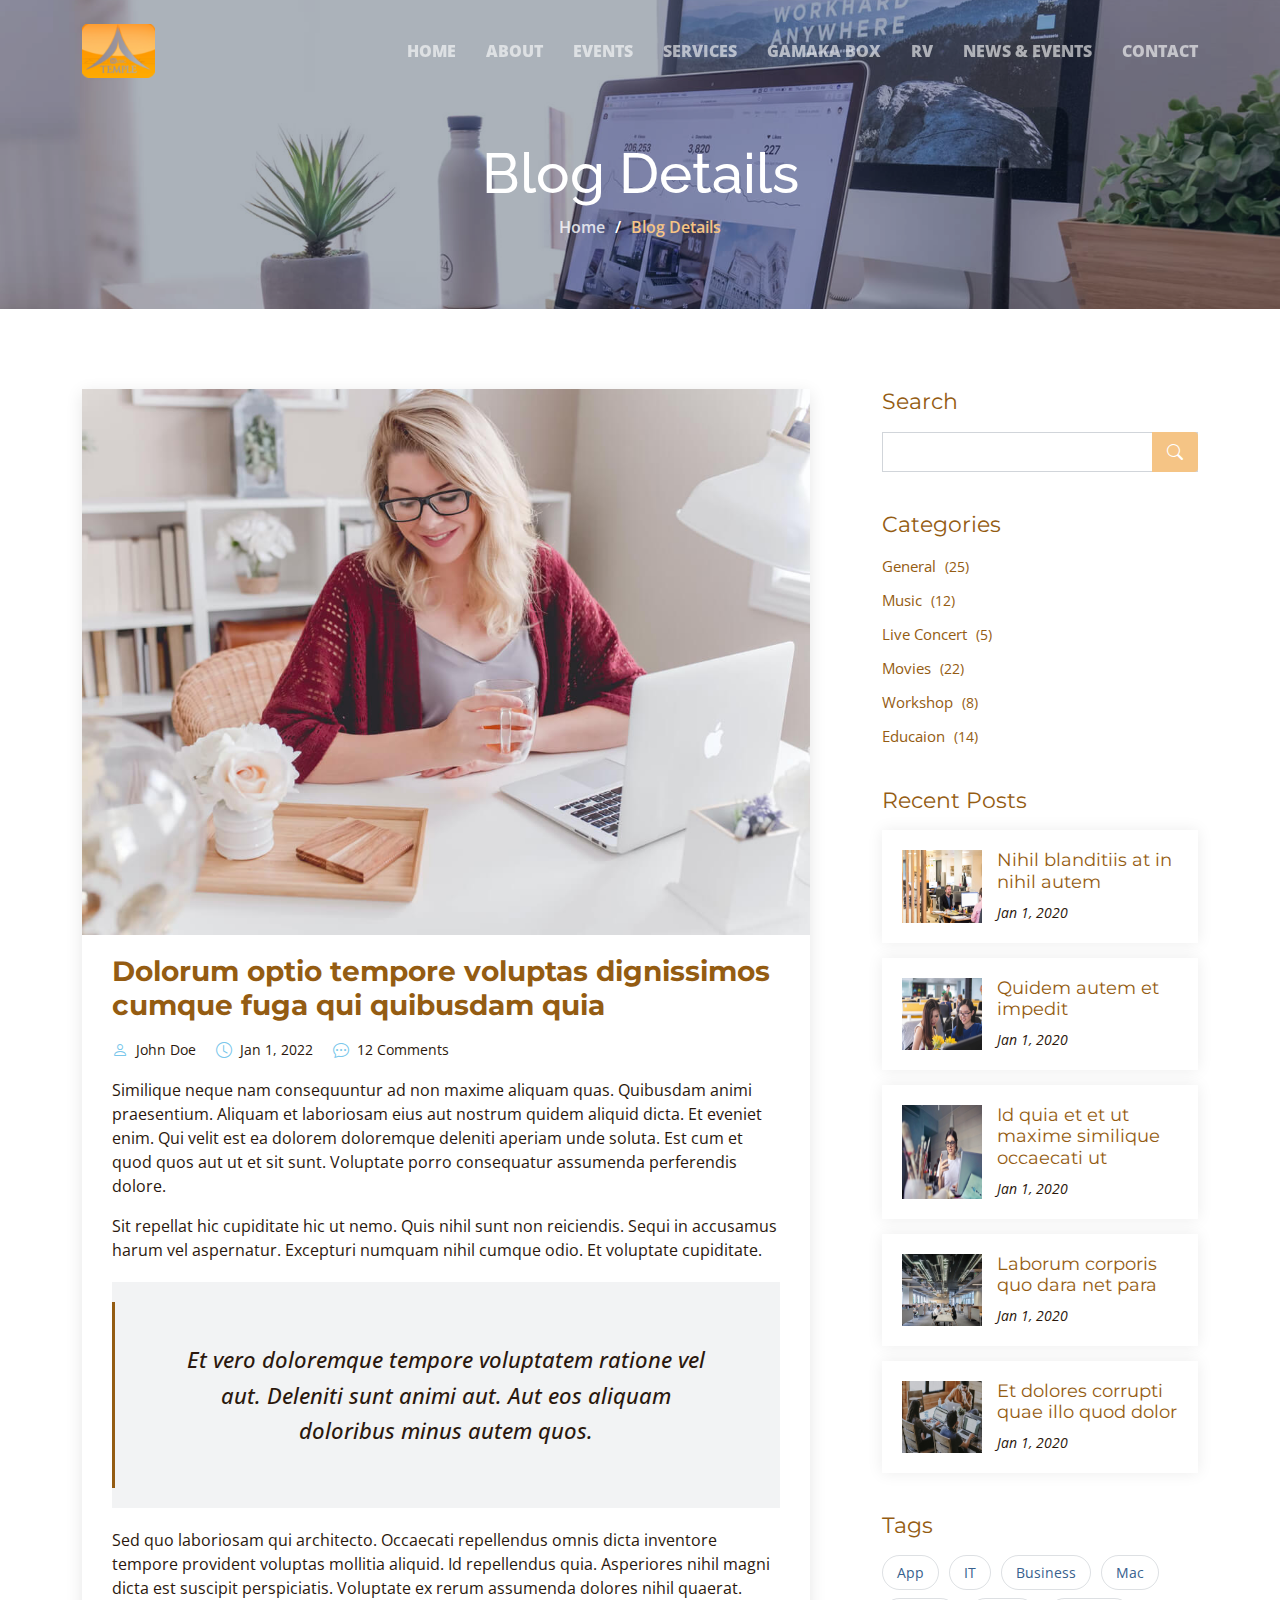
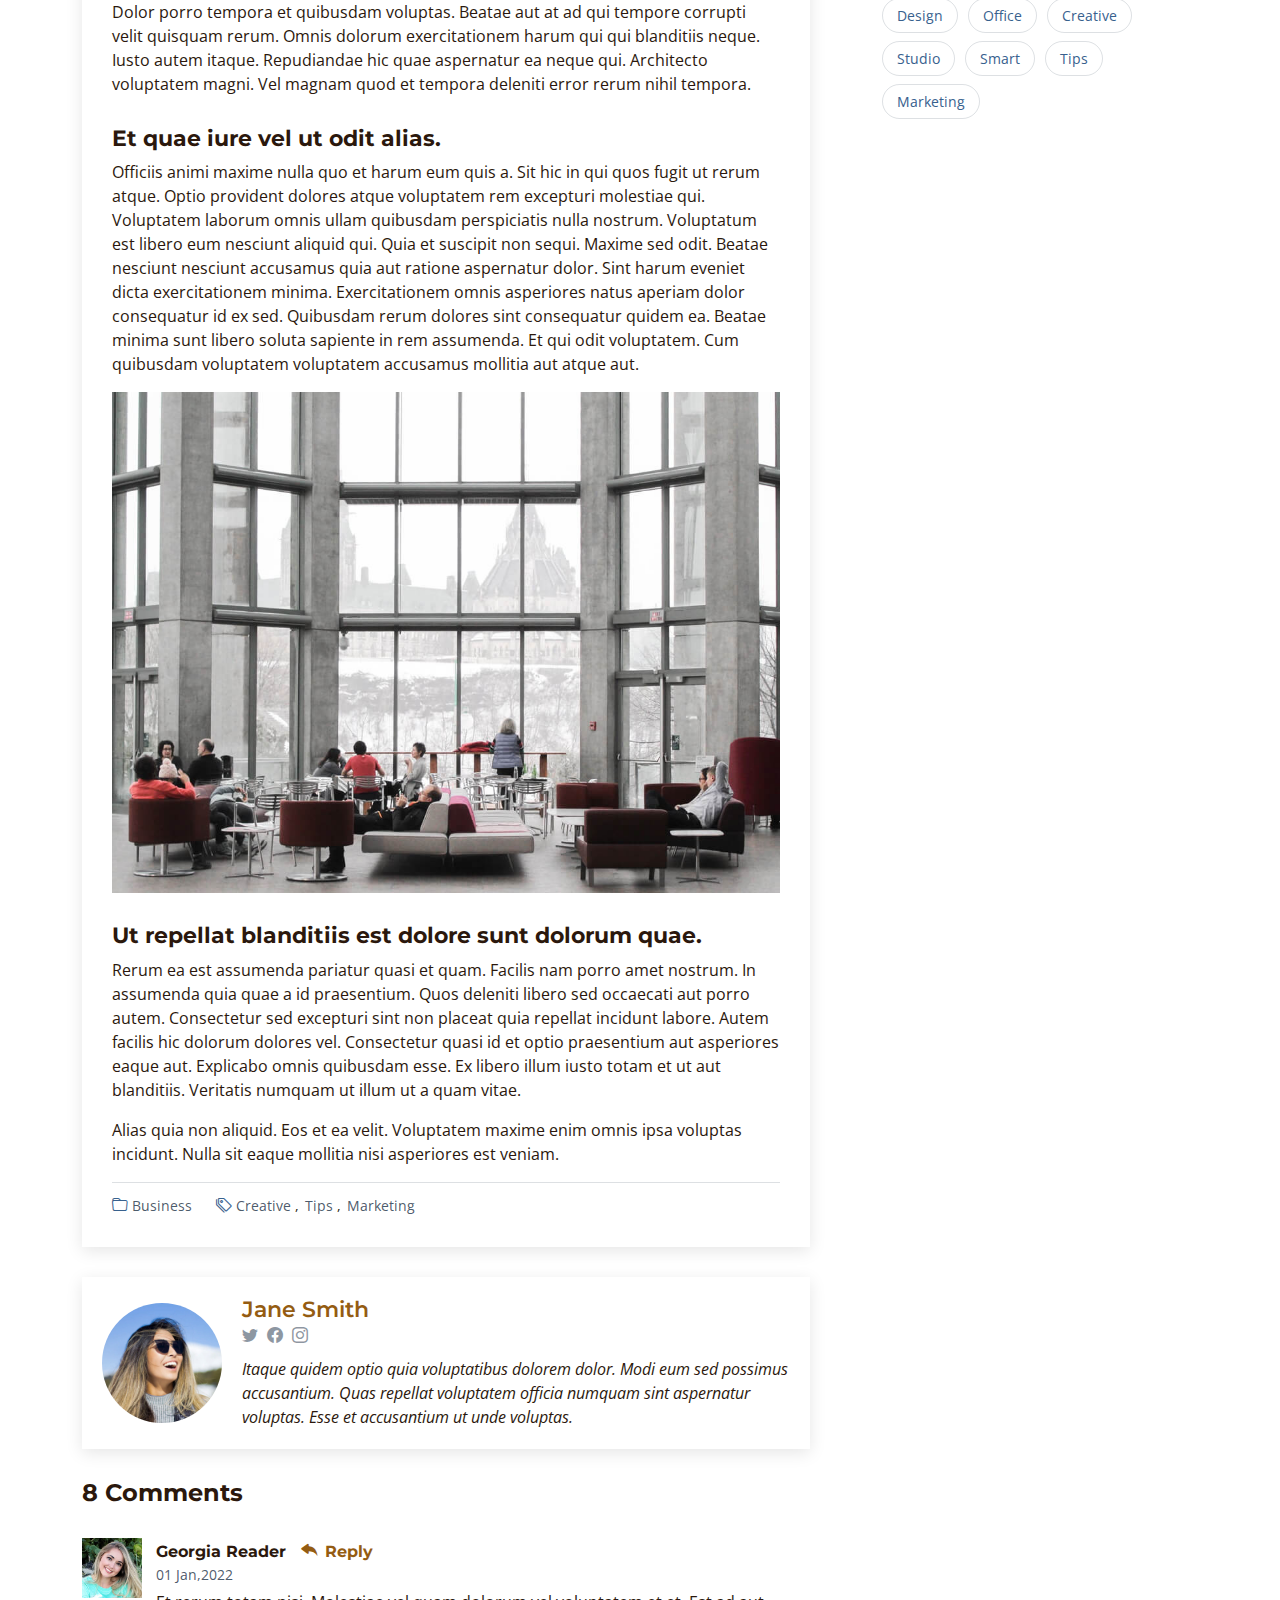
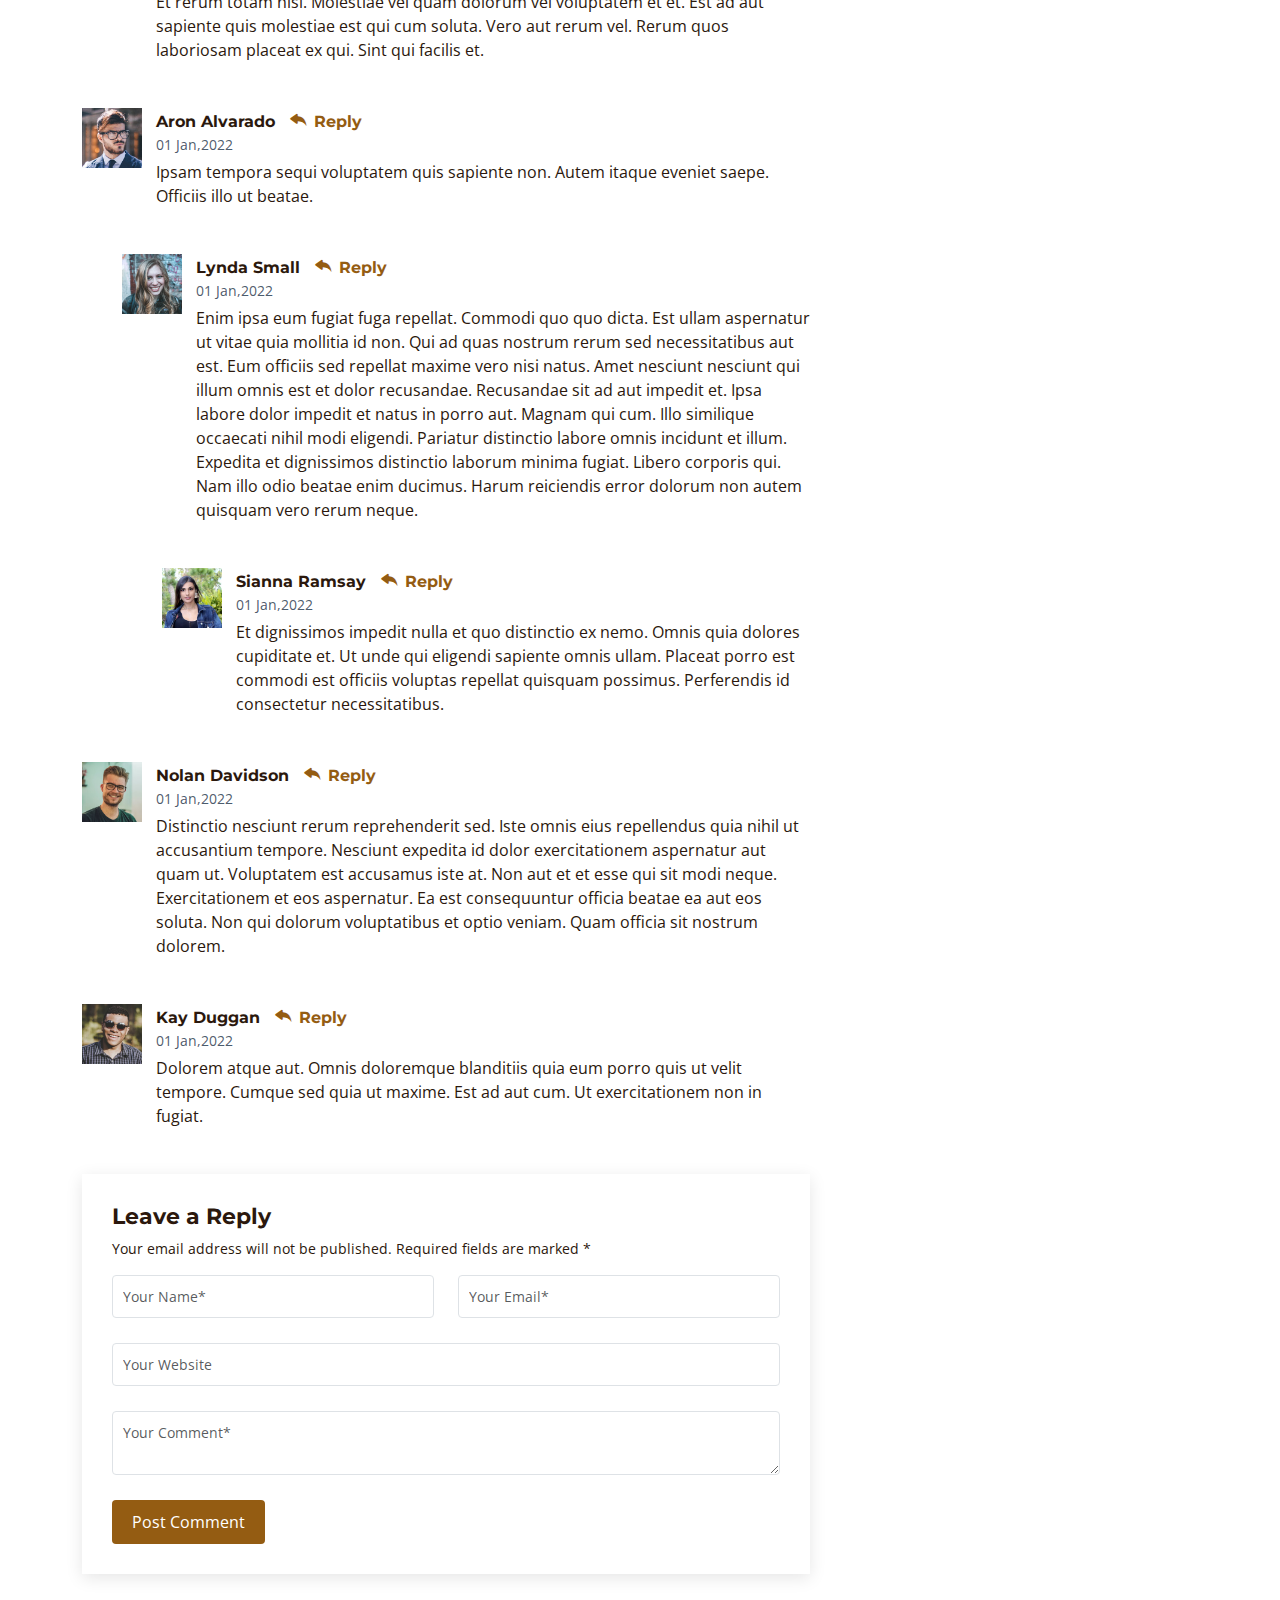
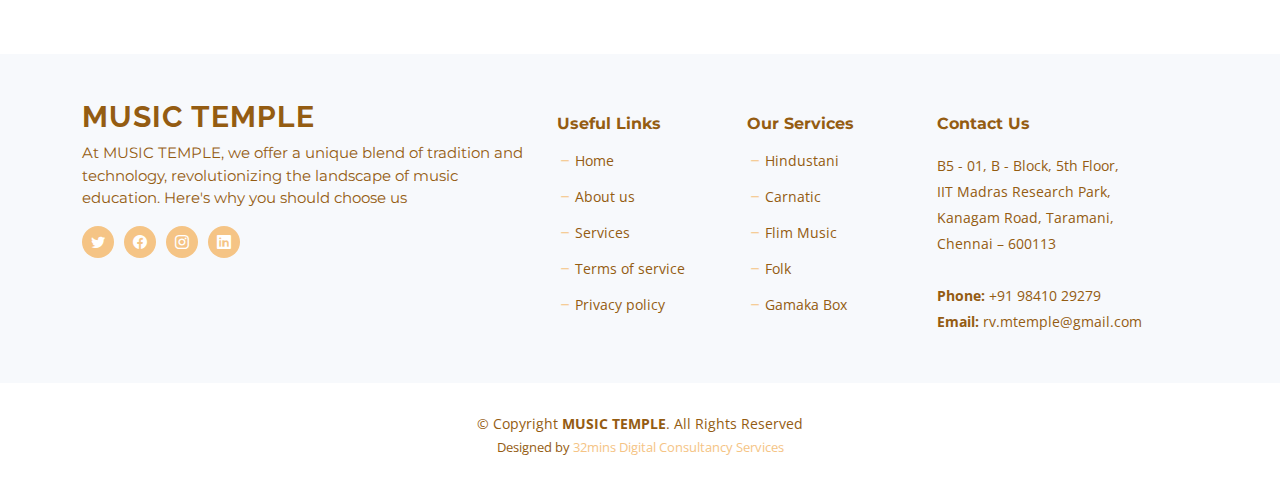
<file: blog-details.html>
<!DOCTYPE html>
<html lang="en">

<head>
  <meta charset="utf-8">
  <meta content="width=device-width, initial-scale=1.0" name="viewport">

  <title>MUSIC TEMPLE - Blog</title>
  <meta content="" name="description">
  <meta content="" name="keywords">

  <!-- Favicons -->
  <link href="assets/img/favicon.png" rel="icon">
  <link href="assets/img/apple-touch-icon.png" rel="apple-touch-icon">

  <!-- Google Fonts -->
  <link rel="preconnect" href="https://fonts.googleapis.com">
  <link rel="preconnect" href="https://fonts.gstatic.com" crossorigin>
  <link href="https://fonts.googleapis.com/css2?family=Open+Sans:ital,wght@0,300;0,400;0,500;0,600;0,700;1,300;1,400;1,600;1,700&family=Montserrat:ital,wght@0,300;0,400;0,500;0,600;0,700;1,300;1,400;1,500;1,600;1,700&family=Raleway:ital,wght@0,300;0,400;0,500;0,600;0,700;1,300;1,400;1,500;1,600;1,700&display=swap" rel="stylesheet">

  <!-- Vendor CSS Files -->
  <link href="assets/vendor/bootstrap/css/bootstrap.min.css" rel="stylesheet">
  <link href="assets/vendor/bootstrap-icons/bootstrap-icons.css" rel="stylesheet">
  <link href="assets/vendor/aos/aos.css" rel="stylesheet">
  <link href="assets/vendor/glightbox/css/glightbox.min.css" rel="stylesheet">
  <link href="assets/vendor/swiper/swiper-bundle.min.css" rel="stylesheet">
  <link href="assets/vendor/remixicon/remixicon.css" rel="stylesheet">

  <!-- Template Main CSS File -->
  <link href="assets/css/main.css" rel="stylesheet">

  <!-- =======================================================
  * Template Name: MUSIC TEMPLE
  * Template URL: https://bootstrapmade.com/MUSIC TEMPLE-bootstrap-business-template/
  * Updated: Mar 17 2024 with Bootstrap v5.3.3
  * Author: BootstrapMade.com
  * License: https://bootstrapmade.com/license/
  ======================================================== -->
</head>

<body class="page-blog">

  <!-- ======= Header ======= -->
  <header id="header" class="header d-flex align-items-center fixed-top">
    <div class="container-fluid container-xl d-flex align-items-center justify-content-between">

      <a href="index.html" class="logo d-flex align-items-center">
        <!-- Uncomment the line below if you also wish to use an image logo -->
        <!-- <img src="assets/img/logo.png" alt=""> -->
        <img src="assets/img/logo.png" alt="">
      </a>

      <i class="mobile-nav-toggle mobile-nav-show bi bi-list"></i>
      <i class="mobile-nav-toggle mobile-nav-hide d-none bi bi-x"></i>

      <nav id="navbar" class="navbar">
        <ul>
          <li><a href="index.html">HOME</a></li>
          <li><a href="about.html">ABOUT</a></li>
          <li><a href="portfolio.html">EVENTS</a></li>
          <li><a href="services.html">SERVICES</a></li>
          <li><a href="team.html">GAMAKA BOX</a></li>
          <li><a href="team.html">RV</a></li>
          <li><a href="blog.html">NEWS & EVENTS</a></li>
          <li><a href="contact.html">CONTACT</a></li>
        </ul>
      </nav><!-- .navbar -->

    </div>
  </header><!-- End Header -->

  <main id="main">

    <!-- ======= Breadcrumbs ======= -->
    <div class="breadcrumbs d-flex align-items-center" style="background-image: url('assets/img/blog-header.jpg');">
      <div class="container position-relative d-flex flex-column align-items-center">

        <h2>Blog Details</h2>
        <ol>
          <li><a href="index.html">Home</a></li>
          <li>Blog Details</li>
        </ol>

      </div>
    </div><!-- End Breadcrumbs -->

    <!-- ======= Blog Details Section ======= -->
    <section id="blog" class="blog">
      <div class="container" data-aos="fade-up">

        <div class="row g-5">

          <div class="col-lg-8" data-aos="fade-up" data-aos-delay="200">

            <article class="blog-details">

              <div class="post-img">
                <img src="assets/img/blog/blog-1.jpg" alt="" class="img-fluid">
              </div>

              <h2 class="title">Dolorum optio tempore voluptas dignissimos cumque fuga qui quibusdam quia</h2>

              <div class="meta-top">
                <ul>
                  <li class="d-flex align-items-center"><i class="bi bi-person"></i> <a href="blog-details.html">John Doe</a></li>
                  <li class="d-flex align-items-center"><i class="bi bi-clock"></i> <a href="blog-details.html"><time datetime="2020-01-01">Jan 1, 2022</time></a></li>
                  <li class="d-flex align-items-center"><i class="bi bi-chat-dots"></i> <a href="blog-details.html">12 Comments</a></li>
                </ul>
              </div><!-- End meta top -->

              <div class="content">
                <p>
                  Similique neque nam consequuntur ad non maxime aliquam quas. Quibusdam animi praesentium. Aliquam et laboriosam eius aut nostrum quidem aliquid dicta.
                  Et eveniet enim. Qui velit est ea dolorem doloremque deleniti aperiam unde soluta. Est cum et quod quos aut ut et sit sunt. Voluptate porro consequatur assumenda perferendis dolore.
                </p>

                <p>
                  Sit repellat hic cupiditate hic ut nemo. Quis nihil sunt non reiciendis. Sequi in accusamus harum vel aspernatur. Excepturi numquam nihil cumque odio. Et voluptate cupiditate.
                </p>

                <blockquote>
                  <p>
                    Et vero doloremque tempore voluptatem ratione vel aut. Deleniti sunt animi aut. Aut eos aliquam doloribus minus autem quos.
                  </p>
                </blockquote>

                <p>
                  Sed quo laboriosam qui architecto. Occaecati repellendus omnis dicta inventore tempore provident voluptas mollitia aliquid. Id repellendus quia. Asperiores nihil magni dicta est suscipit perspiciatis. Voluptate ex rerum assumenda dolores nihil quaerat.
                  Dolor porro tempora et quibusdam voluptas. Beatae aut at ad qui tempore corrupti velit quisquam rerum. Omnis dolorum exercitationem harum qui qui blanditiis neque.
                  Iusto autem itaque. Repudiandae hic quae aspernatur ea neque qui. Architecto voluptatem magni. Vel magnam quod et tempora deleniti error rerum nihil tempora.
                </p>

                <h3>Et quae iure vel ut odit alias.</h3>
                <p>
                  Officiis animi maxime nulla quo et harum eum quis a. Sit hic in qui quos fugit ut rerum atque. Optio provident dolores atque voluptatem rem excepturi molestiae qui. Voluptatem laborum omnis ullam quibusdam perspiciatis nulla nostrum. Voluptatum est libero eum nesciunt aliquid qui.
                  Quia et suscipit non sequi. Maxime sed odit. Beatae nesciunt nesciunt accusamus quia aut ratione aspernatur dolor. Sint harum eveniet dicta exercitationem minima. Exercitationem omnis asperiores natus aperiam dolor consequatur id ex sed. Quibusdam rerum dolores sint consequatur quidem ea.
                  Beatae minima sunt libero soluta sapiente in rem assumenda. Et qui odit voluptatem. Cum quibusdam voluptatem voluptatem accusamus mollitia aut atque aut.
                </p>
                <img src="assets/img/blog/blog-inside-post.jpg" class="img-fluid" alt="">

                <h3>Ut repellat blanditiis est dolore sunt dolorum quae.</h3>
                <p>
                  Rerum ea est assumenda pariatur quasi et quam. Facilis nam porro amet nostrum. In assumenda quia quae a id praesentium. Quos deleniti libero sed occaecati aut porro autem. Consectetur sed excepturi sint non placeat quia repellat incidunt labore. Autem facilis hic dolorum dolores vel.
                  Consectetur quasi id et optio praesentium aut asperiores eaque aut. Explicabo omnis quibusdam esse. Ex libero illum iusto totam et ut aut blanditiis. Veritatis numquam ut illum ut a quam vitae.
                </p>
                <p>
                  Alias quia non aliquid. Eos et ea velit. Voluptatem maxime enim omnis ipsa voluptas incidunt. Nulla sit eaque mollitia nisi asperiores est veniam.
                </p>

              </div><!-- End post content -->

              <div class="meta-bottom">
                <i class="bi bi-folder"></i>
                <ul class="cats">
                  <li><a href="#">Business</a></li>
                </ul>

                <i class="bi bi-tags"></i>
                <ul class="tags">
                  <li><a href="#">Creative</a></li>
                  <li><a href="#">Tips</a></li>
                  <li><a href="#">Marketing</a></li>
                </ul>
              </div><!-- End meta bottom -->

            </article><!-- End blog post -->

            <div class="post-author d-flex align-items-center">
              <img src="assets/img/blog/blog-author.jpg" class="rounded-circle flex-shrink-0" alt="">
              <div>
                <h4>Jane Smith</h4>
                <div class="social-links">
                  <a href="https://twitters.com/#"><i class="bi bi-twitter"></i></a>
                  <a href="https://facebook.com/#"><i class="bi bi-facebook"></i></a>
                  <a href="https://instagram.com/#"><i class="biu bi-instagram"></i></a>
                </div>
                <p>
                  Itaque quidem optio quia voluptatibus dolorem dolor. Modi eum sed possimus accusantium. Quas repellat voluptatem officia numquam sint aspernatur voluptas. Esse et accusantium ut unde voluptas.
                </p>
              </div>
            </div><!-- End post author -->

            <div class="comments">

              <h4 class="comments-count">8 Comments</h4>

              <div id="comment-1" class="comment">
                <div class="d-flex">
                  <div class="comment-img"><img src="assets/img/blog/comments-1.jpg" alt=""></div>
                  <div>
                    <h5><a href="">Georgia Reader</a> <a href="#" class="reply"><i class="bi bi-reply-fill"></i> Reply</a></h5>
                    <time datetime="2020-01-01">01 Jan,2022</time>
                    <p>
                      Et rerum totam nisi. Molestiae vel quam dolorum vel voluptatem et et. Est ad aut sapiente quis molestiae est qui cum soluta.
                      Vero aut rerum vel. Rerum quos laboriosam placeat ex qui. Sint qui facilis et.
                    </p>
                  </div>
                </div>
              </div><!-- End comment #1 -->

              <div id="comment-2" class="comment">
                <div class="d-flex">
                  <div class="comment-img"><img src="assets/img/blog/comments-2.jpg" alt=""></div>
                  <div>
                    <h5><a href="">Aron Alvarado</a> <a href="#" class="reply"><i class="bi bi-reply-fill"></i> Reply</a></h5>
                    <time datetime="2020-01-01">01 Jan,2022</time>
                    <p>
                      Ipsam tempora sequi voluptatem quis sapiente non. Autem itaque eveniet saepe. Officiis illo ut beatae.
                    </p>
                  </div>
                </div>

                <div id="comment-reply-1" class="comment comment-reply">
                  <div class="d-flex">
                    <div class="comment-img"><img src="assets/img/blog/comments-3.jpg" alt=""></div>
                    <div>
                      <h5><a href="">Lynda Small</a> <a href="#" class="reply"><i class="bi bi-reply-fill"></i> Reply</a></h5>
                      <time datetime="2020-01-01">01 Jan,2022</time>
                      <p>
                        Enim ipsa eum fugiat fuga repellat. Commodi quo quo dicta. Est ullam aspernatur ut vitae quia mollitia id non. Qui ad quas nostrum rerum sed necessitatibus aut est. Eum officiis sed repellat maxime vero nisi natus. Amet nesciunt nesciunt qui illum omnis est et dolor recusandae.

                        Recusandae sit ad aut impedit et. Ipsa labore dolor impedit et natus in porro aut. Magnam qui cum. Illo similique occaecati nihil modi eligendi. Pariatur distinctio labore omnis incidunt et illum. Expedita et dignissimos distinctio laborum minima fugiat.

                        Libero corporis qui. Nam illo odio beatae enim ducimus. Harum reiciendis error dolorum non autem quisquam vero rerum neque.
                      </p>
                    </div>
                  </div>

                  <div id="comment-reply-2" class="comment comment-reply">
                    <div class="d-flex">
                      <div class="comment-img"><img src="assets/img/blog/comments-4.jpg" alt=""></div>
                      <div>
                        <h5><a href="">Sianna Ramsay</a> <a href="#" class="reply"><i class="bi bi-reply-fill"></i> Reply</a></h5>
                        <time datetime="2020-01-01">01 Jan,2022</time>
                        <p>
                          Et dignissimos impedit nulla et quo distinctio ex nemo. Omnis quia dolores cupiditate et. Ut unde qui eligendi sapiente omnis ullam. Placeat porro est commodi est officiis voluptas repellat quisquam possimus. Perferendis id consectetur necessitatibus.
                        </p>
                      </div>
                    </div>

                  </div><!-- End comment reply #2-->

                </div><!-- End comment reply #1-->

              </div><!-- End comment #2-->

              <div id="comment-3" class="comment">
                <div class="d-flex">
                  <div class="comment-img"><img src="assets/img/blog/comments-5.jpg" alt=""></div>
                  <div>
                    <h5><a href="">Nolan Davidson</a> <a href="#" class="reply"><i class="bi bi-reply-fill"></i> Reply</a></h5>
                    <time datetime="2020-01-01">01 Jan,2022</time>
                    <p>
                      Distinctio nesciunt rerum reprehenderit sed. Iste omnis eius repellendus quia nihil ut accusantium tempore. Nesciunt expedita id dolor exercitationem aspernatur aut quam ut. Voluptatem est accusamus iste at.
                      Non aut et et esse qui sit modi neque. Exercitationem et eos aspernatur. Ea est consequuntur officia beatae ea aut eos soluta. Non qui dolorum voluptatibus et optio veniam. Quam officia sit nostrum dolorem.
                    </p>
                  </div>
                </div>

              </div><!-- End comment #3 -->

              <div id="comment-4" class="comment">
                <div class="d-flex">
                  <div class="comment-img"><img src="assets/img/blog/comments-6.jpg" alt=""></div>
                  <div>
                    <h5><a href="">Kay Duggan</a> <a href="#" class="reply"><i class="bi bi-reply-fill"></i> Reply</a></h5>
                    <time datetime="2020-01-01">01 Jan,2022</time>
                    <p>
                      Dolorem atque aut. Omnis doloremque blanditiis quia eum porro quis ut velit tempore. Cumque sed quia ut maxime. Est ad aut cum. Ut exercitationem non in fugiat.
                    </p>
                  </div>
                </div>

              </div><!-- End comment #4 -->

              <div class="reply-form">

                <h4>Leave a Reply</h4>
                <p>Your email address will not be published. Required fields are marked * </p>
                <form action="">
                  <div class="row">
                    <div class="col-md-6 form-group">
                      <input name="name" type="text" class="form-control" placeholder="Your Name*">
                    </div>
                    <div class="col-md-6 form-group">
                      <input name="email" type="text" class="form-control" placeholder="Your Email*">
                    </div>
                  </div>
                  <div class="row">
                    <div class="col form-group">
                      <input name="website" type="text" class="form-control" placeholder="Your Website">
                    </div>
                  </div>
                  <div class="row">
                    <div class="col form-group">
                      <textarea name="comment" class="form-control" placeholder="Your Comment*"></textarea>
                    </div>
                  </div>
                  <button type="submit" class="btn btn-primary">Post Comment</button>

                </form>

              </div>

            </div><!-- End blog comments -->

          </div>

          <div class="col-lg-4" data-aos="fade-up" data-aos-delay="400">

            <div class="sidebar ps-lg-4">

              <div class="sidebar-item search-form">
                <h3 class="sidebar-title">Search</h3>
                <form action="" class="mt-3">
                  <input type="text">
                  <button type="submit"><i class="bi bi-search"></i></button>
                </form>
              </div><!-- End sidebar search formn-->

              <div class="sidebar-item categories">
                <h3 class="sidebar-title">Categories</h3>
                <ul class="mt-3">
                  <li><a href="#">General <span>(25)</span></a></li>
                  <li><a href="#">Music <span>(12)</span></a></li>
                  <li><a href="#">Live Concert <span>(5)</span></a></li>
                  <li><a href="#">Movies <span>(22)</span></a></li>
                  <li><a href="#">Workshop <span>(8)</span></a></li>
                  <li><a href="#">Educaion <span>(14)</span></a></li>
                </ul>
              </div><!-- End sidebar categories-->

              <div class="sidebar-item recent-posts">
                <h3 class="sidebar-title">Recent Posts</h3>

                <div class="mt-3">

                  <div class="post-item mt-3">
                    <img src="assets/img/blog/blog-recent-1.jpg" alt="" class="flex-shrink-0">
                    <div>
                      <h4><a href="blog-post.html">Nihil blanditiis at in nihil autem</a></h4>
                      <time datetime="2020-01-01">Jan 1, 2020</time>
                    </div>
                  </div><!-- End recent post item-->

                  <div class="post-item">
                    <img src="assets/img/blog/blog-recent-2.jpg" alt="" class="flex-shrink-0">
                    <div>
                      <h4><a href="blog-post.html">Quidem autem et impedit</a></h4>
                      <time datetime="2020-01-01">Jan 1, 2020</time>
                    </div>
                  </div><!-- End recent post item-->

                  <div class="post-item">
                    <img src="assets/img/blog/blog-recent-3.jpg" alt="" class="flex-shrink-0">
                    <div>
                      <h4><a href="blog-post.html">Id quia et et ut maxime similique occaecati ut</a></h4>
                      <time datetime="2020-01-01">Jan 1, 2020</time>
                    </div>
                  </div><!-- End recent post item-->

                  <div class="post-item">
                    <img src="assets/img/blog/blog-recent-4.jpg" alt="" class="flex-shrink-0">
                    <div>
                      <h4><a href="blog-post.html">Laborum corporis quo dara net para</a></h4>
                      <time datetime="2020-01-01">Jan 1, 2020</time>
                    </div>
                  </div><!-- End recent post item-->

                  <div class="post-item">
                    <img src="assets/img/blog/blog-recent-5.jpg" alt="" class="flex-shrink-0">
                    <div>
                      <h4><a href="blog-post.html">Et dolores corrupti quae illo quod dolor</a></h4>
                      <time datetime="2020-01-01">Jan 1, 2020</time>
                    </div>
                  </div><!-- End recent post item-->

                </div>

              </div><!-- End sidebar recent posts-->

              <div class="sidebar-item tags">
                <h3 class="sidebar-title">Tags</h3>
                <ul class="mt-3">
                  <li><a href="#">App</a></li>
                  <li><a href="#">IT</a></li>
                  <li><a href="#">Business</a></li>
                  <li><a href="#">Mac</a></li>
                  <li><a href="#">Design</a></li>
                  <li><a href="#">Office</a></li>
                  <li><a href="#">Creative</a></li>
                  <li><a href="#">Studio</a></li>
                  <li><a href="#">Smart</a></li>
                  <li><a href="#">Tips</a></li>
                  <li><a href="#">Marketing</a></li>
                </ul>
              </div><!-- End sidebar tags-->

            </div><!-- End Blog Sidebar -->

          </div>
        </div>

      </div>
    </section><!-- End Blog Details Section -->

  </main><!-- End #main -->

  <!-- ======= Footer ======= -->
  <footer id="footer" class="footer">

    <div class="footer-content">
      <div class="container">
        <div class="row gy-4">
          <div class="col-lg-5 col-md-12 footer-info">
            <a href="index.html" class="logo d-flex align-items-center">
              <span>MUSIC TEMPLE</span>
            </a>
            <p>At MUSIC TEMPLE, we offer a unique blend of tradition and technology, revolutionizing the landscape of music education. Here's why you should choose us</p>
            <div class="social-links d-flex  mt-3">
              <a href="#" class="twitter"><i class="bi bi-twitter"></i></a>
              <a href="#" class="facebook"><i class="bi bi-facebook"></i></a>
              <a href="#" class="instagram"><i class="bi bi-instagram"></i></a>
              <a href="#" class="linkedin"><i class="bi bi-linkedin"></i></a>
            </div>
          </div>

          <div class="col-lg-2 col-6 footer-links">
            <h4>Useful Links</h4>
            <ul>
              <li><i class="bi bi-dash"></i> <a href="#">Home</a></li>
              <li><i class="bi bi-dash"></i> <a href="#">About us</a></li>
              <li><i class="bi bi-dash"></i> <a href="#">Services</a></li>
              <li><i class="bi bi-dash"></i> <a href="#">Terms of service</a></li>
              <li><i class="bi bi-dash"></i> <a href="#">Privacy policy</a></li>
            </ul>
          </div>

          <div class="col-lg-2 col-6 footer-links">
            <h4>Our Services</h4>
            <ul>
              <li><i class="bi bi-dash"></i> <a href="#">Hindustani</a></li>
              <li><i class="bi bi-dash"></i> <a href="#">Carnatic</a></li>
              <li><i class="bi bi-dash"></i> <a href="#">Flim Music</a></li>
              <li><i class="bi bi-dash"></i> <a href="#">Folk</a></li>
              <li><i class="bi bi-dash"></i> <a href="#">Gamaka Box</a></li>
            </ul>
          </div>

          <div class="col-lg-3 col-md-12 footer-contact text-center text-md-start">
            <h4>Contact Us</h4>
            <p>
              B5 - 01, B - Block, 5th Floor, <br> IIT Madras Research Park, <br> Kanagam Road, Taramani, <br> Chennai –
              600113 <br><br>
              <strong>Phone:</strong> +91 98410 29279<br>
              <strong>Email:</strong> rv.mtemple@gmail.com<br>
            </p>

          </div>

        </div>
      </div>
    </div>

    <div class="footer-legal">
      <div class="container">
        <div class="copyright">
          &copy; Copyright <strong><span>MUSIC TEMPLE</span></strong>. All Rights Reserved
        </div>
        <div class="credits">
          <!-- All the links in the footer should remain intact. -->
          <!-- You can delete the links only if you purchased the pro version. -->
          <!-- Licensing information: https://bootstrapmade.com/license/ -->
          <!-- Purchase the pro version with working PHP/AJAX contact form: https://bootstrapmade.com/MUSIC TEMPLE-bootstrap-business-template/ -->
          Designed by <a href="https://32mins.com/">32mins Digital Consultancy Services</a>
        </div>
      </div>
    </div>
  </footer><!-- End Footer --><!-- End Footer -->

  <a href="#" class="scroll-top d-flex align-items-center justify-content-center"><i class="bi bi-arrow-up-short"></i></a>

  <div id="preloader"></div>

  <!-- Vendor JS Files -->
  <script src="assets/vendor/bootstrap/js/bootstrap.bundle.min.js"></script>
  <script src="assets/vendor/aos/aos.js"></script>
  <script src="assets/vendor/glightbox/js/glightbox.min.js"></script>
  <script src="assets/vendor/swiper/swiper-bundle.min.js"></script>
  <script src="assets/vendor/isotope-layout/isotope.pkgd.min.js"></script>
  <script src="assets/vendor/php-email-form/validate.js"></script>

  <!-- Template Main JS File -->
  <script src="assets/js/main.js"></script>

</body>

</html>
</file>
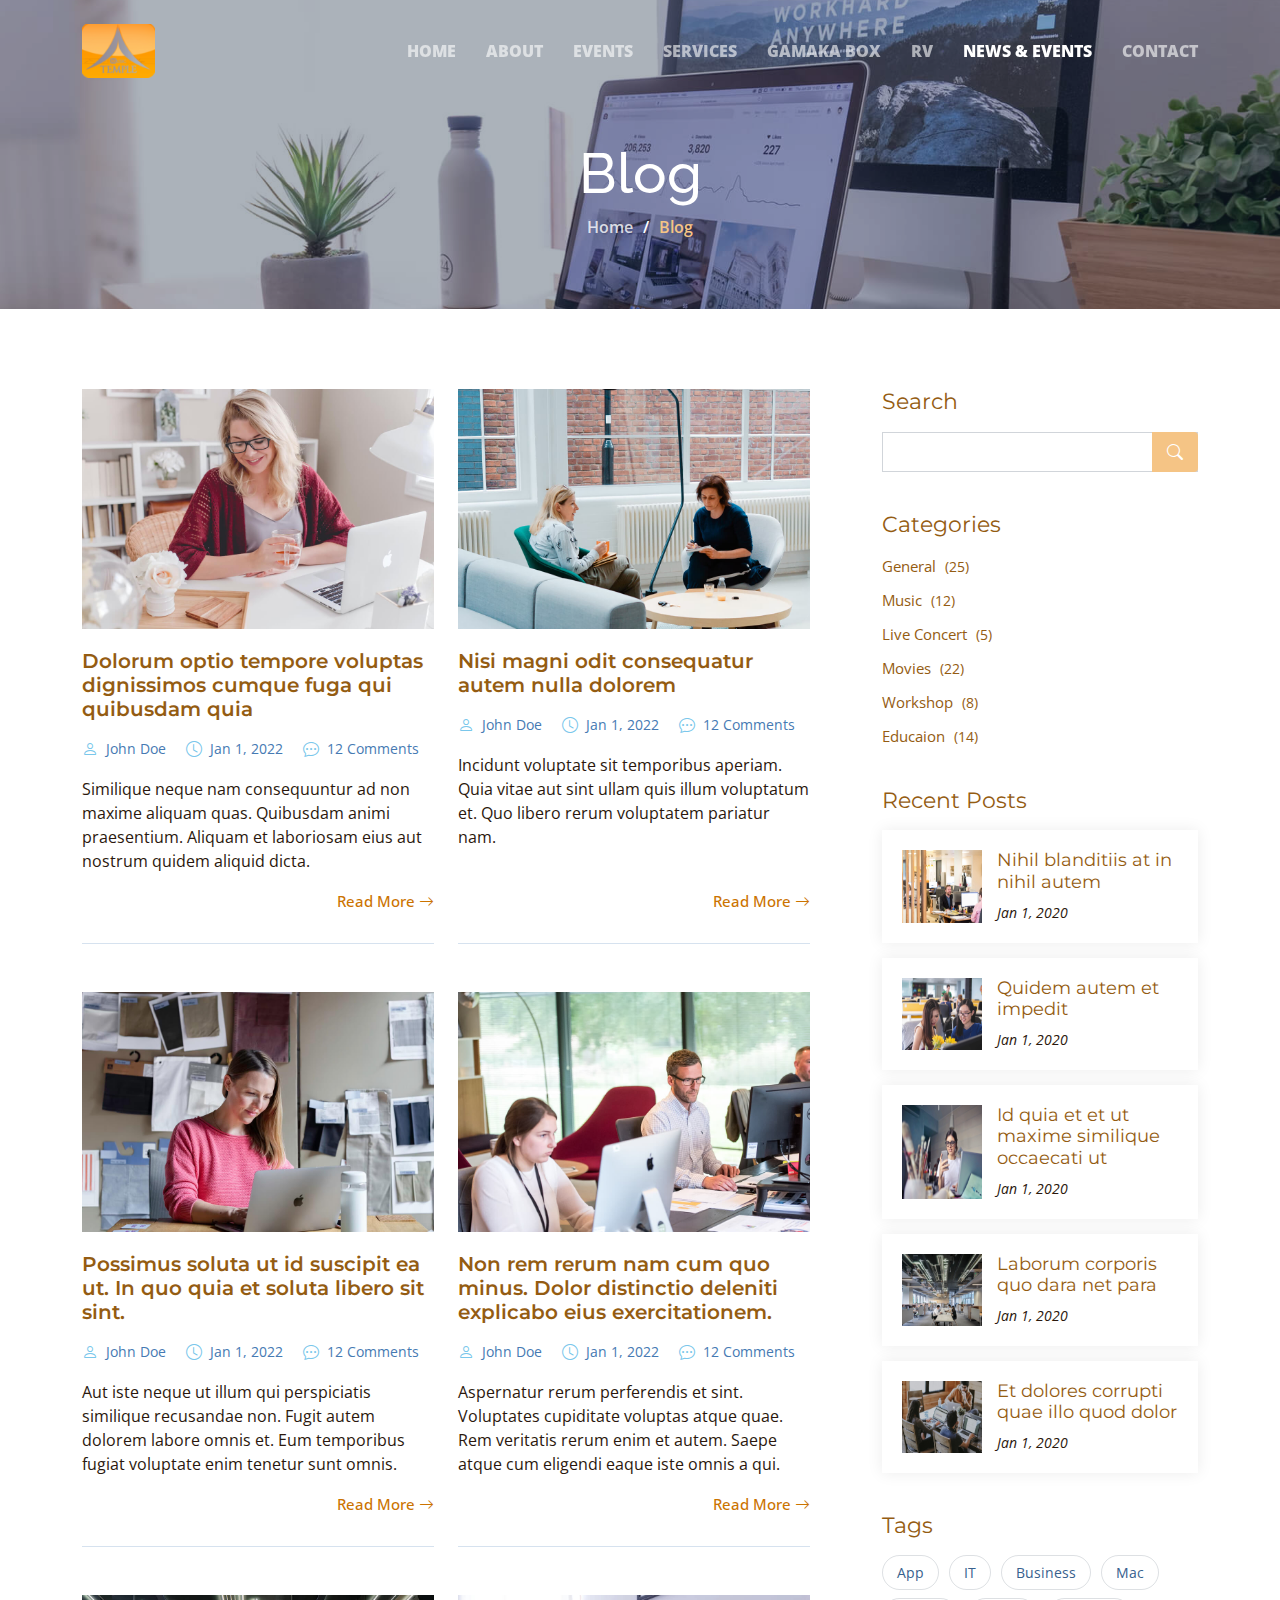
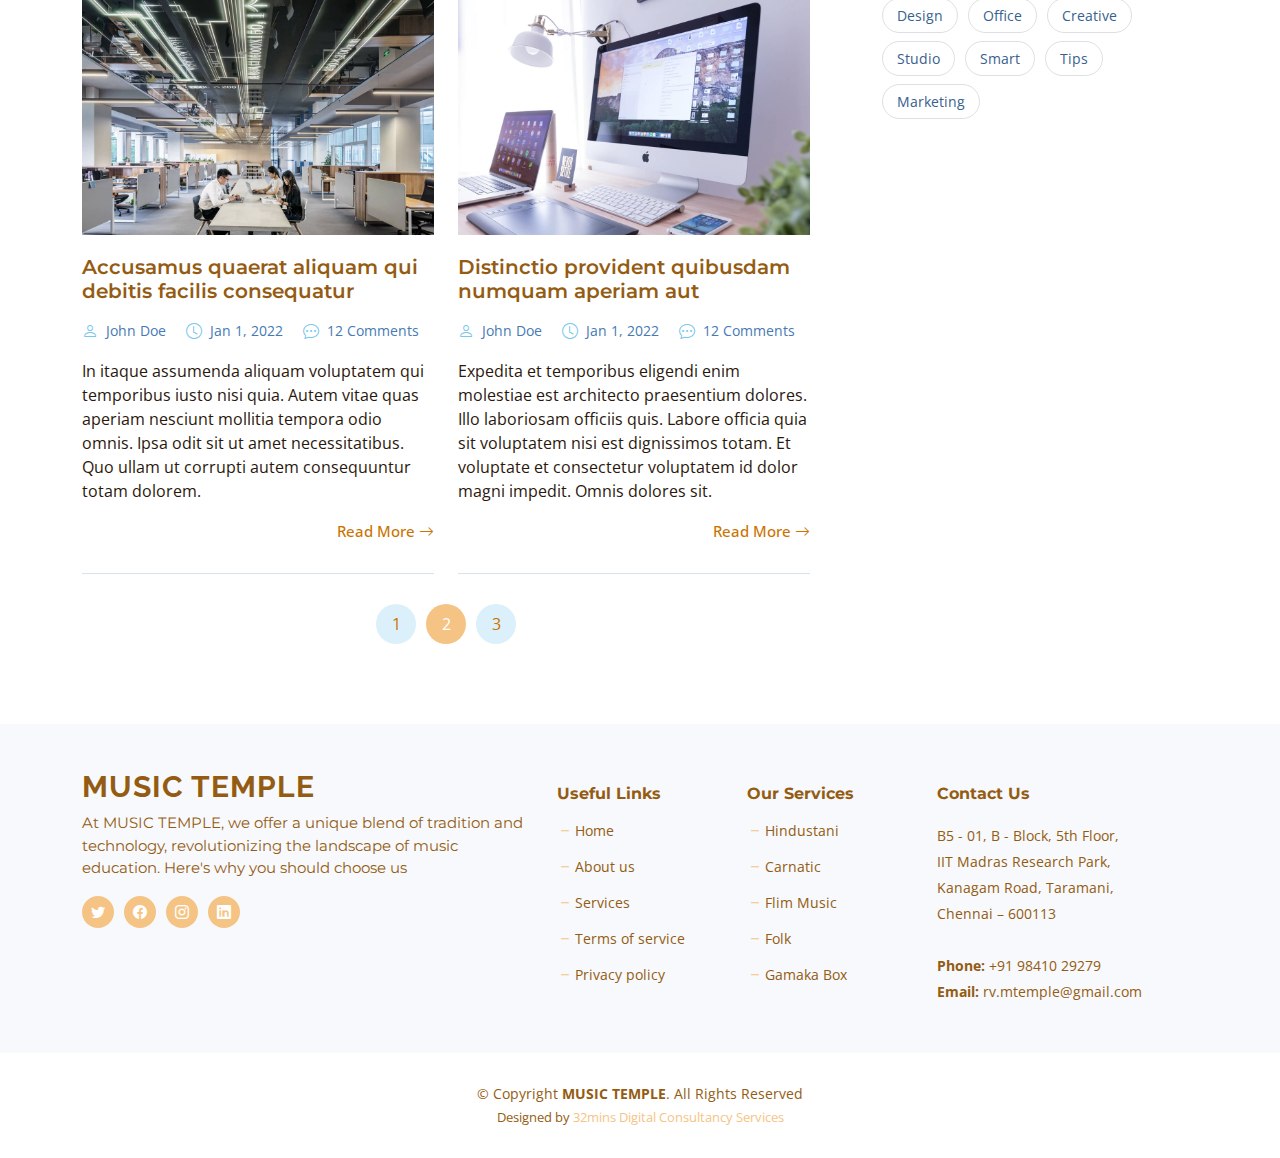
<file: blog.html>
<!DOCTYPE html>
<html lang="en">

<head>
  <meta charset="utf-8">
  <meta content="width=device-width, initial-scale=1.0" name="viewport">

  <title>MUSIC TEMPLE - Blog</title>
  <meta content="" name="description">
  <meta content="" name="keywords">

  <!-- Favicons -->
  <link href="assets/img/favicon.png" rel="icon">
  <link href="assets/img/apple-touch-icon.png" rel="apple-touch-icon">

  <!-- Google Fonts -->
  <link rel="preconnect" href="https://fonts.googleapis.com">
  <link rel="preconnect" href="https://fonts.gstatic.com" crossorigin>
  <link
    href="https://fonts.googleapis.com/css2?family=Open+Sans:ital,wght@0,300;0,400;0,500;0,600;0,700;1,300;1,400;1,600;1,700&family=Montserrat:ital,wght@0,300;0,400;0,500;0,600;0,700;1,300;1,400;1,500;1,600;1,700&family=Raleway:ital,wght@0,300;0,400;0,500;0,600;0,700;1,300;1,400;1,500;1,600;1,700&display=swap"
    rel="stylesheet">

  <!-- Vendor CSS Files -->
  <link href="assets/vendor/bootstrap/css/bootstrap.min.css" rel="stylesheet">
  <link href="assets/vendor/bootstrap-icons/bootstrap-icons.css" rel="stylesheet">
  <link href="assets/vendor/aos/aos.css" rel="stylesheet">
  <link href="assets/vendor/glightbox/css/glightbox.min.css" rel="stylesheet">
  <link href="assets/vendor/swiper/swiper-bundle.min.css" rel="stylesheet">
  <link href="assets/vendor/remixicon/remixicon.css" rel="stylesheet">

  <!-- Template Main CSS File -->
  <link href="assets/css/main.css" rel="stylesheet">

  <!-- =======================================================
  * Template Name: MUSIC TEMPLE
  * Template URL: https://bootstrapmade.com/MUSIC TEMPLE-bootstrap-business-template/
  * Updated: Mar 17 2024 with Bootstrap v5.3.3
  * Author: BootstrapMade.com
  * License: https://bootstrapmade.com/license/
  ======================================================== -->
</head>

<body class="page-blog">

  <!-- ======= Header ======= -->
  <header id="header" class="header d-flex align-items-center fixed-top">
    <div class="container-fluid container-xl d-flex align-items-center justify-content-between">

      <a href="index.html" class="logo d-flex align-items-center">
        <!-- Uncomment the line below if you also wish to use an image logo -->
        <!-- <img src="assets/img/logo.png" alt=""> -->
        <img src="assets/img/logo.png" alt="">
      </a>

      <i class="mobile-nav-toggle mobile-nav-show bi bi-list"></i>
      <i class="mobile-nav-toggle mobile-nav-hide d-none bi bi-x"></i>

      <nav id="navbar" class="navbar">
        <ul>
          <li><a href="index.html">HOME</a></li>
          <li><a href="about.html">ABOUT</a></li>
          <li><a href="portfolio.html">EVENTS</a></li>
          <li><a href="services.html">SERVICES</a></li>
          <li><a href="team.html">GAMAKA BOX</a></li>
          <li><a href="team.html">RV</a></li>
          <li><a href="blog.html" class="active">NEWS & EVENTS</a></li>
          <li><a href="contact.html">CONTACT</a></li>
        </ul>
      </nav><!-- .navbar -->

    </div>
  </header><!-- End Header -->

  <main id="main">

    <!-- ======= Breadcrumbs ======= -->
    <div class="breadcrumbs d-flex align-items-center" style="background-image: url('assets/img/blog-header.jpg');">
      <div class="container position-relative d-flex flex-column align-items-center">

        <h2 data-aos="fade-up">Blog</h2>
        <ol>
          <li data-aos="fade-right"><a href="index.html">Home</a></li>
          <li data-aos="fade-left">Blog</li>
        </ol>

      </div>
    </div><!-- End Breadcrumbs -->

    <!-- ======= Blog Section ======= -->
    <section id="blog" class="blog">
      <div class="container" data-aos="fade-up">

        <div class="row g-5">

          <div class="col-lg-8" data-aos="fade-up" data-aos-delay="200">

            <div class="row gy-5 posts-list">

              <div class="col-lg-6">
                <article class="d-flex flex-column">

                  <div class="post-img">
                    <img src="assets/img/blog/blog-1.jpg" alt="" class="img-fluid">
                  </div>

                  <h2 class="title">
                    <a href="blog-details.html">Dolorum optio tempore voluptas dignissimos cumque fuga qui quibusdam
                      quia</a>
                  </h2>

                  <div class="meta-top">
                    <ul>
                      <li class="d-flex align-items-center"><i class="bi bi-person"></i> <a
                          href="blog-details.html">John Doe</a></li>
                      <li class="d-flex align-items-center"><i class="bi bi-clock"></i> <a
                          href="blog-details.html"><time datetime="2022-01-01">Jan 1, 2022</time></a></li>
                      <li class="d-flex align-items-center"><i class="bi bi-chat-dots"></i> <a
                          href="blog-details.html">12 Comments</a></li>
                    </ul>
                  </div>

                  <div class="content">
                    <p>
                      Similique neque nam consequuntur ad non maxime aliquam quas. Quibusdam animi praesentium. Aliquam
                      et laboriosam eius aut nostrum quidem aliquid dicta.
                    </p>
                  </div>

                  <div class="read-more mt-auto align-self-end">
                    <a href="blog-details.html">Read More <i class="bi bi-arrow-right"></i></a>
                  </div>

                </article>
              </div><!-- End post list item -->

              <div class="col-lg-6">
                <article class="d-flex flex-column">

                  <div class="post-img">
                    <img src="assets/img/blog/blog-2.jpg" alt="" class="img-fluid">
                  </div>

                  <h2 class="title">
                    <a href="blog-details.html">Nisi magni odit consequatur autem nulla dolorem</a>
                  </h2>

                  <div class="meta-top">
                    <ul>
                      <li class="d-flex align-items-center"><i class="bi bi-person"></i> <a
                          href="blog-details.html">John Doe</a></li>
                      <li class="d-flex align-items-center"><i class="bi bi-clock"></i> <a
                          href="blog-details.html"><time datetime="2022-01-01">Jan 1, 2022</time></a></li>
                      <li class="d-flex align-items-center"><i class="bi bi-chat-dots"></i> <a
                          href="blog-details.html">12 Comments</a></li>
                    </ul>
                  </div>

                  <div class="content">
                    <p>
                      Incidunt voluptate sit temporibus aperiam. Quia vitae aut sint ullam quis illum voluptatum et. Quo
                      libero rerum voluptatem pariatur nam.
                    </p>
                  </div>

                  <div class="read-more mt-auto align-self-end">
                    <a href="blog-details.html">Read More <i class="bi bi-arrow-right"></i></a>
                  </div>

                </article>
              </div><!-- End post list item -->

              <div class="col-lg-6">
                <article class="d-flex flex-column">

                  <div class="post-img">
                    <img src="assets/img/blog/blog-3.jpg" alt="" class="img-fluid">
                  </div>

                  <h2 class="title">
                    <a href="blog-details.html">Possimus soluta ut id suscipit ea ut. In quo quia et soluta libero sit
                      sint.</a>
                  </h2>

                  <div class="meta-top">
                    <ul>
                      <li class="d-flex align-items-center"><i class="bi bi-person"></i> <a
                          href="blog-details.html">John Doe</a></li>
                      <li class="d-flex align-items-center"><i class="bi bi-clock"></i> <a
                          href="blog-details.html"><time datetime="2022-01-01">Jan 1, 2022</time></a></li>
                      <li class="d-flex align-items-center"><i class="bi bi-chat-dots"></i> <a
                          href="blog-details.html">12 Comments</a></li>
                    </ul>
                  </div>

                  <div class="content">
                    <p>
                      Aut iste neque ut illum qui perspiciatis similique recusandae non. Fugit autem dolorem labore
                      omnis et. Eum temporibus fugiat voluptate enim tenetur sunt omnis.
                    </p>
                  </div>

                  <div class="read-more mt-auto align-self-end">
                    <a href="blog-details.html">Read More <i class="bi bi-arrow-right"></i></a>
                  </div>

                </article>
              </div><!-- End post list item -->

              <div class="col-lg-6">
                <article class="d-flex flex-column">

                  <div class="post-img">
                    <img src="assets/img/blog/blog-4.jpg" alt="" class="img-fluid">
                  </div>

                  <h2 class="title">
                    <a href="blog-details.html">Non rem rerum nam cum quo minus. Dolor distinctio deleniti explicabo
                      eius exercitationem.</a>
                  </h2>

                  <div class="meta-top">
                    <ul>
                      <li class="d-flex align-items-center"><i class="bi bi-person"></i> <a
                          href="blog-details.html">John Doe</a></li>
                      <li class="d-flex align-items-center"><i class="bi bi-clock"></i> <a
                          href="blog-details.html"><time datetime="2022-01-01">Jan 1, 2022</time></a></li>
                      <li class="d-flex align-items-center"><i class="bi bi-chat-dots"></i> <a
                          href="blog-details.html">12 Comments</a></li>
                    </ul>
                  </div>

                  <div class="content">
                    <p>
                      Aspernatur rerum perferendis et sint. Voluptates cupiditate voluptas atque quae. Rem veritatis
                      rerum enim et autem. Saepe atque cum eligendi eaque iste omnis a qui.
                    </p>
                  </div>

                  <div class="read-more mt-auto align-self-end">
                    <a href="blog-details.html">Read More <i class="bi bi-arrow-right"></i></a>
                  </div>

                </article>
              </div><!-- End post list item -->

              <div class="col-lg-6">
                <article class="d-flex flex-column">

                  <div class="post-img">
                    <img src="assets/img/blog/blog-5.jpg" alt="" class="img-fluid">
                  </div>

                  <h2 class="title">
                    <a href="blog-details.html">Accusamus quaerat aliquam qui debitis facilis consequatur</a>
                  </h2>

                  <div class="meta-top">
                    <ul>
                      <li class="d-flex align-items-center"><i class="bi bi-person"></i> <a
                          href="blog-details.html">John Doe</a></li>
                      <li class="d-flex align-items-center"><i class="bi bi-clock"></i> <a
                          href="blog-details.html"><time datetime="2022-01-01">Jan 1, 2022</time></a></li>
                      <li class="d-flex align-items-center"><i class="bi bi-chat-dots"></i> <a
                          href="blog-details.html">12 Comments</a></li>
                    </ul>
                  </div>

                  <div class="content">
                    <p>
                      In itaque assumenda aliquam voluptatem qui temporibus iusto nisi quia. Autem vitae quas aperiam
                      nesciunt mollitia tempora odio omnis. Ipsa odit sit ut amet necessitatibus. Quo ullam ut corrupti
                      autem consequuntur totam dolorem.
                    </p>
                  </div>

                  <div class="read-more mt-auto align-self-end">
                    <a href="blog-details.html">Read More <i class="bi bi-arrow-right"></i></a>
                  </div>

                </article>
              </div><!-- End post list item -->

              <div class="col-lg-6">
                <article class="d-flex flex-column">

                  <div class="post-img">
                    <img src="assets/img/blog/blog-6.jpg" alt="" class="img-fluid">
                  </div>

                  <h2 class="title">
                    <a href="blog-details.html">Distinctio provident quibusdam numquam aperiam aut</a>
                  </h2>

                  <div class="meta-top">
                    <ul>
                      <li class="d-flex align-items-center"><i class="bi bi-person"></i> <a
                          href="blog-details.html">John Doe</a></li>
                      <li class="d-flex align-items-center"><i class="bi bi-clock"></i> <a
                          href="blog-details.html"><time datetime="2022-01-01">Jan 1, 2022</time></a></li>
                      <li class="d-flex align-items-center"><i class="bi bi-chat-dots"></i> <a
                          href="blog-details.html">12 Comments</a></li>
                    </ul>
                  </div>

                  <div class="content">
                    <p>
                      Expedita et temporibus eligendi enim molestiae est architecto praesentium dolores. Illo laboriosam
                      officiis quis. Labore officia quia sit voluptatem nisi est dignissimos totam. Et voluptate et
                      consectetur voluptatem id dolor magni impedit. Omnis dolores sit.
                    </p>
                  </div>

                  <div class="read-more mt-auto align-self-end">
                    <a href="blog-details.html">Read More <i class="bi bi-arrow-right"></i></a>
                  </div>

                </article>
              </div><!-- End post list item -->

            </div><!-- End blog posts list -->

            <div class="blog-pagination">
              <ul class="justify-content-center">
                <li><a href="#">1</a></li>
                <li class="active"><a href="#">2</a></li>
                <li><a href="#">3</a></li>
              </ul>
            </div><!-- End blog pagination -->

          </div>

          <div class="col-lg-4" data-aos="fade-up" data-aos-delay="400">

            <div class="sidebar ps-lg-4">

              <div class="sidebar-item search-form">
                <h3 class="sidebar-title">Search</h3>
                <form action="" class="mt-3">
                  <input type="text">
                  <button type="submit"><i class="bi bi-search"></i></button>
                </form>
              </div><!-- End sidebar search formn-->

              <div class="sidebar-item categories">
                <h3 class="sidebar-title">Categories</h3>
                <ul class="mt-3">
                  <li><a href="#">General <span>(25)</span></a></li>
                  <li><a href="#">Music <span>(12)</span></a></li>
                  <li><a href="#">Live Concert <span>(5)</span></a></li>
                  <li><a href="#">Movies <span>(22)</span></a></li>
                  <li><a href="#">Workshop <span>(8)</span></a></li>
                  <li><a href="#">Educaion <span>(14)</span></a></li>
                </ul>
              </div><!-- End sidebar categories-->

              <div class="sidebar-item recent-posts">
                <h3 class="sidebar-title">Recent Posts</h3>

                <div class="mt-3">

                  <div class="post-item mt-3">
                    <img src="assets/img/blog/blog-recent-1.jpg" alt="" class="flex-shrink-0">
                    <div>
                      <h4><a href="blog-post.html">Nihil blanditiis at in nihil autem</a></h4>
                      <time datetime="2020-01-01">Jan 1, 2020</time>
                    </div>
                  </div><!-- End recent post item-->

                  <div class="post-item">
                    <img src="assets/img/blog/blog-recent-2.jpg" alt="" class="flex-shrink-0">
                    <div>
                      <h4><a href="blog-post.html">Quidem autem et impedit</a></h4>
                      <time datetime="2020-01-01">Jan 1, 2020</time>
                    </div>
                  </div><!-- End recent post item-->

                  <div class="post-item">
                    <img src="assets/img/blog/blog-recent-3.jpg" alt="" class="flex-shrink-0">
                    <div>
                      <h4><a href="blog-post.html">Id quia et et ut maxime similique occaecati ut</a></h4>
                      <time datetime="2020-01-01">Jan 1, 2020</time>
                    </div>
                  </div><!-- End recent post item-->

                  <div class="post-item">
                    <img src="assets/img/blog/blog-recent-4.jpg" alt="" class="flex-shrink-0">
                    <div>
                      <h4><a href="blog-post.html">Laborum corporis quo dara net para</a></h4>
                      <time datetime="2020-01-01">Jan 1, 2020</time>
                    </div>
                  </div><!-- End recent post item-->

                  <div class="post-item">
                    <img src="assets/img/blog/blog-recent-5.jpg" alt="" class="flex-shrink-0">
                    <div>
                      <h4><a href="blog-post.html">Et dolores corrupti quae illo quod dolor</a></h4>
                      <time datetime="2020-01-01">Jan 1, 2020</time>
                    </div>
                  </div><!-- End recent post item-->

                </div>

              </div><!-- End sidebar recent posts-->

              <div class="sidebar-item tags">
                <h3 class="sidebar-title">Tags</h3>
                <ul class="mt-3">
                  <li><a href="#">App</a></li>
                  <li><a href="#">IT</a></li>
                  <li><a href="#">Business</a></li>
                  <li><a href="#">Mac</a></li>
                  <li><a href="#">Design</a></li>
                  <li><a href="#">Office</a></li>
                  <li><a href="#">Creative</a></li>
                  <li><a href="#">Studio</a></li>
                  <li><a href="#">Smart</a></li>
                  <li><a href="#">Tips</a></li>
                  <li><a href="#">Marketing</a></li>
                </ul>
              </div><!-- End sidebar tags-->

            </div><!-- End Blog Sidebar -->

          </div>

        </div>

      </div>
    </section><!-- End Blog Section -->

  </main><!-- End #main -->

  <!-- ======= Footer ======= -->
  <footer id="footer" class="footer">

    <div class="footer-content">
      <div class="container">
        <div class="row gy-4">
          <div class="col-lg-5 col-md-12 footer-info">
            <a href="index.html" class="logo d-flex align-items-center">
              <span>MUSIC TEMPLE</span>
            </a>
            <p>At MUSIC TEMPLE, we offer a unique blend of tradition and technology, revolutionizing the landscape of music education. Here's why you should choose us</p>
            <div class="social-links d-flex  mt-3">
              <a href="#" class="twitter"><i class="bi bi-twitter"></i></a>
              <a href="#" class="facebook"><i class="bi bi-facebook"></i></a>
              <a href="#" class="instagram"><i class="bi bi-instagram"></i></a>
              <a href="#" class="linkedin"><i class="bi bi-linkedin"></i></a>
            </div>
          </div>

          <div class="col-lg-2 col-6 footer-links">
            <h4>Useful Links</h4>
            <ul>
              <li><i class="bi bi-dash"></i> <a href="#">Home</a></li>
              <li><i class="bi bi-dash"></i> <a href="#">About us</a></li>
              <li><i class="bi bi-dash"></i> <a href="#">Services</a></li>
              <li><i class="bi bi-dash"></i> <a href="#">Terms of service</a></li>
              <li><i class="bi bi-dash"></i> <a href="#">Privacy policy</a></li>
            </ul>
          </div>

          <div class="col-lg-2 col-6 footer-links">
            <h4>Our Services</h4>
            <ul>
              <li><i class="bi bi-dash"></i> <a href="#">Hindustani</a></li>
              <li><i class="bi bi-dash"></i> <a href="#">Carnatic</a></li>
              <li><i class="bi bi-dash"></i> <a href="#">Flim Music</a></li>
              <li><i class="bi bi-dash"></i> <a href="#">Folk</a></li>
              <li><i class="bi bi-dash"></i> <a href="#">Gamaka Box</a></li>
            </ul>
          </div>

          <div class="col-lg-3 col-md-12 footer-contact text-center text-md-start">
            <h4>Contact Us</h4>
            <p>
              B5 - 01, B - Block, 5th Floor, <br> IIT Madras Research Park, <br> Kanagam Road, Taramani, <br> Chennai –
              600113 <br><br>
              <strong>Phone:</strong> +91 98410 29279<br>
              <strong>Email:</strong> rv.mtemple@gmail.com<br>
            </p>

          </div>

        </div>
      </div>
    </div>

    <div class="footer-legal">
      <div class="container">
        <div class="copyright">
          &copy; Copyright <strong><span>MUSIC TEMPLE</span></strong>. All Rights Reserved
        </div>
        <div class="credits">
          <!-- All the links in the footer should remain intact. -->
          <!-- You can delete the links only if you purchased the pro version. -->
          <!-- Licensing information: https://bootstrapmade.com/license/ -->
          <!-- Purchase the pro version with working PHP/AJAX contact form: https://bootstrapmade.com/MUSIC TEMPLE-bootstrap-business-template/ -->
          Designed by <a href="https://32mins.com/">32mins Digital Consultancy Services</a>
        </div>
      </div>
    </div>
  </footer><!-- End Footer --><!-- End Footer -->

  <a href="#" class="scroll-top d-flex align-items-center justify-content-center"><i
      class="bi bi-arrow-up-short"></i></a>

  <div id="preloader"></div>

  <!-- Vendor JS Files -->
  <script src="assets/vendor/bootstrap/js/bootstrap.bundle.min.js"></script>
  <script src="assets/vendor/aos/aos.js"></script>
  <script src="assets/vendor/glightbox/js/glightbox.min.js"></script>
  <script src="assets/vendor/swiper/swiper-bundle.min.js"></script>
  <script src="assets/vendor/isotope-layout/isotope.pkgd.min.js"></script>
  <script src="assets/vendor/php-email-form/validate.js"></script>

  <!-- Template Main JS File -->
  <script src="assets/js/main.js"></script>

</body>

</html>
</file>
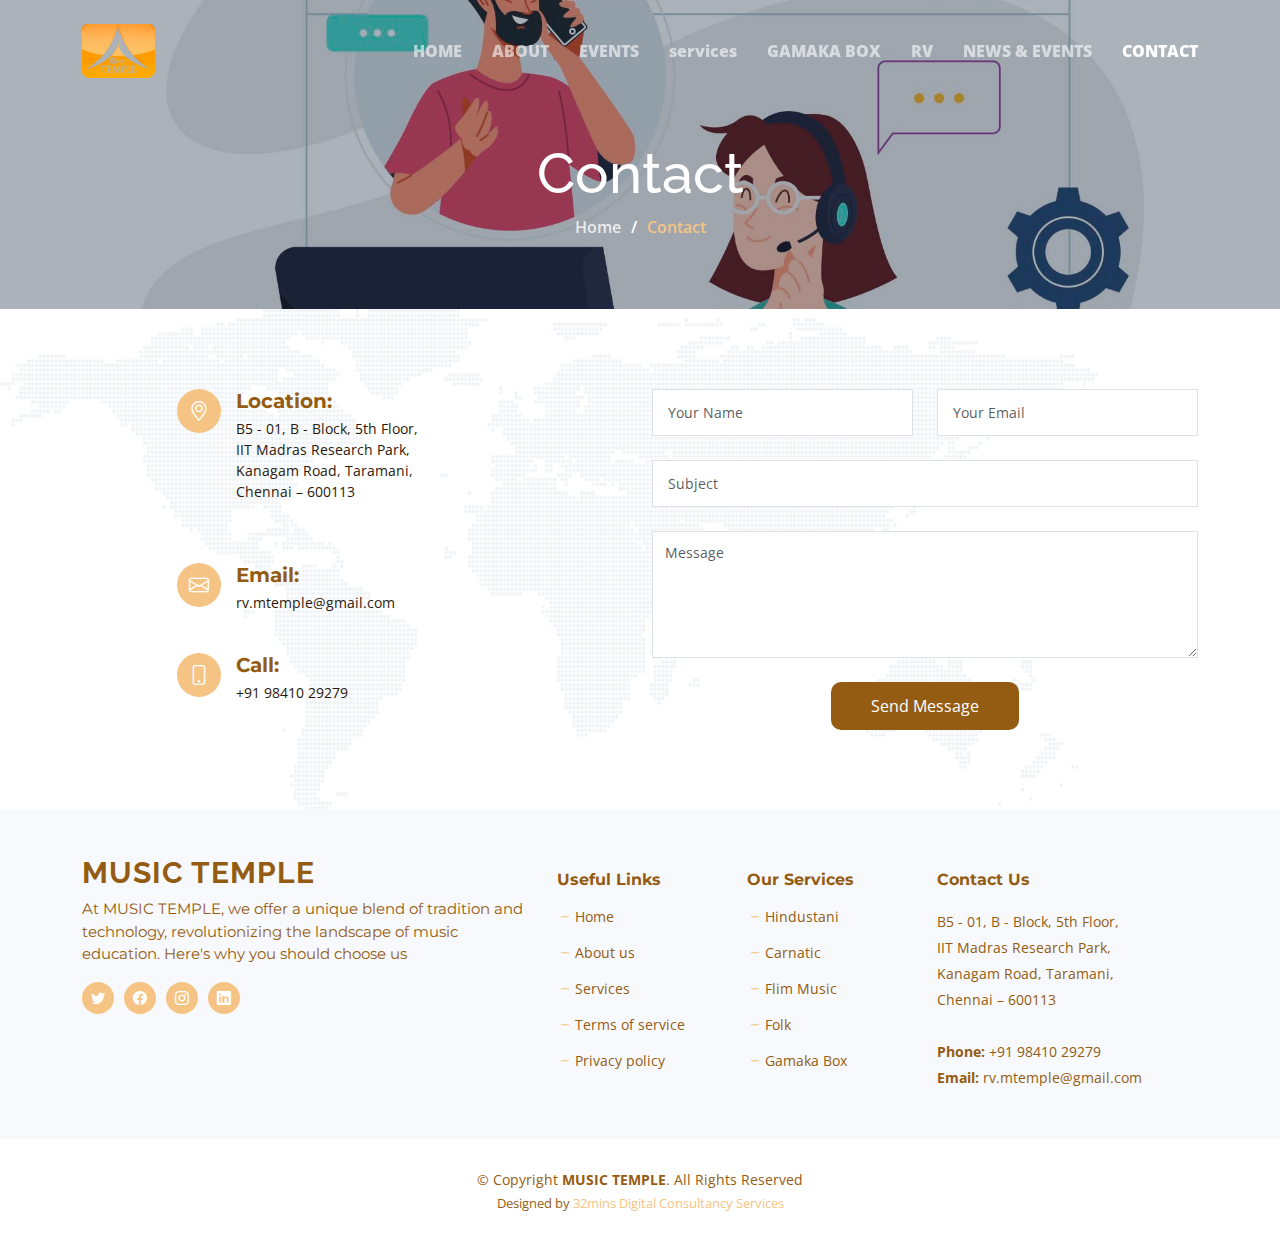
<file: contact.html>
<!DOCTYPE html>
<html lang="en">

<head>
  <meta charset="utf-8">
  <meta content="width=device-width, initial-scale=1.0" name="viewport">

  <title>MUSIC TEMPLE - Contact</title>
  <meta content="" name="description">
  <meta content="" name="keywords">

  <!-- Favicons -->
  <link href="assets/img/favicon.png" rel="icon">
  <link href="assets/img/apple-touch-icon.png" rel="apple-touch-icon">

  <!-- Google Fonts -->
  <link rel="preconnect" href="https://fonts.googleapis.com">
  <link rel="preconnect" href="https://fonts.gstatic.com" crossorigin>
  <link
    href="https://fonts.googleapis.com/css2?family=Open+Sans:ital,wght@0,300;0,400;0,500;0,600;0,700;1,300;1,400;1,600;1,700&family=Montserrat:ital,wght@0,300;0,400;0,500;0,600;0,700;1,300;1,400;1,500;1,600;1,700&family=Raleway:ital,wght@0,300;0,400;0,500;0,600;0,700;1,300;1,400;1,500;1,600;1,700&display=swap"
    rel="stylesheet">

  <!-- Vendor CSS Files -->
  <link href="assets/vendor/bootstrap/css/bootstrap.min.css" rel="stylesheet">
  <link href="assets/vendor/bootstrap-icons/bootstrap-icons.css" rel="stylesheet">
  <link href="assets/vendor/aos/aos.css" rel="stylesheet">
  <link href="assets/vendor/glightbox/css/glightbox.min.css" rel="stylesheet">
  <link href="assets/vendor/swiper/swiper-bundle.min.css" rel="stylesheet">
  <link href="assets/vendor/remixicon/remixicon.css" rel="stylesheet">

  <!-- Template Main CSS File -->
  <link href="assets/css/main.css" rel="stylesheet">

  <!-- =======================================================
  * Template Name: MUSIC TEMPLE
  * Template URL: https://bootstrapmade.com/MUSIC TEMPLE-bootstrap-business-template/
  * Updated: Mar 17 2024 with Bootstrap v5.3.3
  * Author: BootstrapMade.com
  * License: https://bootstrapmade.com/license/
  ======================================================== -->
</head>

<body class="page-contact">

  <!-- ======= Header ======= -->
  <header id="header" class="header d-flex align-items-center fixed-top">
    <div class="container-fluid container-xl d-flex align-items-center justify-content-between">

      <a href="index.html" class="logo d-flex align-items-center">
        <!-- Uncomment the line below if you also wish to use an image logo -->
        <!-- <img src="assets/img/logo.png" alt=""> -->
        <img src="assets/img/logo.png" alt="">
      </a>

      <i class="mobile-nav-toggle mobile-nav-show bi bi-list"></i>
      <i class="mobile-nav-toggle mobile-nav-hide d-none bi bi-x"></i>

      <nav id="navbar" class="navbar">
        <ul>
          <li><a href="index.html">HOME</a></li>
          <li><a href="about.html">ABOUT</a></li>
          <li><a href="portfolio.html">EVENTS</a></li>
          <li><a href="services.html">services</a></li>
          <li><a href="team.html">GAMAKA BOX</a></li>
          <li><a href="team.html">RV</a></li>
          <li><a href="blog.html">NEWS & EVENTS</a></li>
          <li><a href="contact.html" class="active">CONTACT</a></li>
        </ul>
      </nav><!-- .navbar -->

    </div>
  </header><!-- End Header -->

  <main id="main">

    <!-- ======= Breadcrumbs ======= -->
    <div class="breadcrumbs d-flex align-items-center"
      style="background-image: url('assets/img/images/contact-header.jpg');">
      <div class="container position-relative d-flex flex-column align-items-center">

        <h2 data-aos="fade-up">Contact</h2>
        <ol>
          <li data-aos="fade-right"><a href="index.html">Home</a></li>
          <li data-aos="fade-left">Contact</li>
        </ol>

      </div>
    </div><!-- End Breadcrumbs -->

    <!-- ======= Contact Section ======= -->
    <section id="contact" class="contact">
      <div class="container position-relative" data-aos="fade-up">

        <div class="row gy-4 d-flex justify-content-end">

          <div class="col-lg-5" data-aos="fade-up" data-aos-delay="100">

            <div class="info-item d-flex">
              <i class="bi bi-geo-alt flex-shrink-0"></i>
              <div>
                <h4>Location:</h4>
                <p>
                  B5 - 01, B - Block, 5th Floor, <br> IIT Madras Research Park, <br> Kanagam Road, Taramani, <br> Chennai –
                  600113 <br><br>
                </p>
              </div>
            </div><!-- End Info Item -->

            <div class="info-item d-flex">
              <i class="bi bi-envelope flex-shrink-0"></i>
              <div>
                <h4>Email:</h4>
                <p> rv.mtemple@gmail.com</p>
              </div>
            </div><!-- End Info Item -->

            <div class="info-item d-flex">
              <i class="bi bi-phone flex-shrink-0"></i>
              <div>
                <h4>Call:</h4>
                <p>+91 98410 29279</p>
              </div>
            </div><!-- End Info Item -->

          </div>

          <div class="col-lg-6" data-aos="fade-up" data-aos-delay="250">

            <form action="forms/contact.php" method="post" role="form" class="php-email-form">
              <div class="row">
                <div class="col-md-6 form-group">
                  <input type="text" name="name" class="form-control" id="name" placeholder="Your Name" required>
                </div>
                <div class="col-md-6 form-group mt-3 mt-md-0">
                  <input type="email" class="form-control" name="email" id="email" placeholder="Your Email" required>
                </div>
              </div>
              <div class="form-group mt-3">
                <input type="text" class="form-control" name="subject" id="subject" placeholder="Subject" required>
              </div>
              <div class="form-group mt-3">
                <textarea class="form-control" name="message" rows="5" placeholder="Message" required></textarea>
              </div>
              <div class="my-3">
                <div class="loading">Loading</div>
                <div class="error-message"></div>
                <div class="sent-message">Your message has been sent. Thank you!</div>
              </div>
              <div class="text-center"><button type="submit">Send Message</button></div>
            </form>

          </div><!-- End Contact Form -->

        </div>

      </div>
    </section><!-- End Contact Section -->

  </main><!-- End #main -->

  <!-- ======= Footer ======= -->
  <footer id="footer" class="footer">

    <div class="footer-content">
      <div class="container">
        <div class="row gy-4">
          <div class="col-lg-5 col-md-12 footer-info">
            <a href="index.html" class="logo d-flex align-items-center">
              <span>MUSIC TEMPLE</span>
            </a>
            <p>At MUSIC TEMPLE, we offer a unique blend of tradition and technology, revolutionizing the landscape of
              music education. Here's why you should choose us</p>
            <div class="social-links d-flex  mt-3">
              <a href="#" class="twitter"><i class="bi bi-twitter"></i></a>
              <a href="#" class="facebook"><i class="bi bi-facebook"></i></a>
              <a href="#" class="instagram"><i class="bi bi-instagram"></i></a>
              <a href="#" class="linkedin"><i class="bi bi-linkedin"></i></a>
            </div>
          </div>

          <div class="col-lg-2 col-6 footer-links">
            <h4>Useful Links</h4>
            <ul>
              <li><i class="bi bi-dash"></i> <a href="#">Home</a></li>
              <li><i class="bi bi-dash"></i> <a href="#">About us</a></li>
              <li><i class="bi bi-dash"></i> <a href="#">Services</a></li>
              <li><i class="bi bi-dash"></i> <a href="#">Terms of service</a></li>
              <li><i class="bi bi-dash"></i> <a href="#">Privacy policy</a></li>
            </ul>
          </div>

          <div class="col-lg-2 col-6 footer-links">
            <h4>Our Services</h4>
            <ul>
              <li><i class="bi bi-dash"></i> <a href="#">Hindustani</a></li>
              <li><i class="bi bi-dash"></i> <a href="#">Carnatic</a></li>
              <li><i class="bi bi-dash"></i> <a href="#">Flim Music</a></li>
              <li><i class="bi bi-dash"></i> <a href="#">Folk</a></li>
              <li><i class="bi bi-dash"></i> <a href="#">Gamaka Box</a></li>
            </ul>
          </div>

          <div class="col-lg-3 col-md-12 footer-contact text-center text-md-start">
            <h4>Contact Us</h4>
            <p>
              B5 - 01, B - Block, 5th Floor, <br> IIT Madras Research Park, <br> Kanagam Road, Taramani, <br> Chennai –
              600113 <br><br>
              <strong>Phone:</strong> +91 98410 29279<br>
              <strong>Email:</strong> rv.mtemple@gmail.com<br>
            </p>

          </div>

        </div>
      </div>
    </div>

    <div class="footer-legal">
      <div class="container">
        <div class="copyright">
          &copy; Copyright <strong><span>MUSIC TEMPLE</span></strong>. All Rights Reserved
        </div>
        <div class="credits">
          <!-- All the links in the footer should remain intact. -->
          <!-- You can delete the links only if you purchased the pro version. -->
          <!-- Licensing information: https://bootstrapmade.com/license/ -->
          <!-- Purchase the pro version with working PHP/AJAX contact form: https://bootstrapmade.com/MUSIC TEMPLE-bootstrap-business-template/ -->
          Designed by <a href="https://32mins.com/">32mins Digital Consultancy Services</a>
        </div>
      </div>
    </div>
  </footer><!-- End Footer --><!-- End Footer -->

  <a href="#" class="scroll-top d-flex align-items-center justify-content-center"><i
      class="bi bi-arrow-up-short"></i></a>

  <div id="preloader"></div>

  <!-- Vendor JS Files -->
  <script src="assets/vendor/bootstrap/js/bootstrap.bundle.min.js"></script>
  <script src="assets/vendor/aos/aos.js"></script>
  <script src="assets/vendor/glightbox/js/glightbox.min.js"></script>
  <script src="assets/vendor/swiper/swiper-bundle.min.js"></script>
  <script src="assets/vendor/isotope-layout/isotope.pkgd.min.js"></script>
  <script src="assets/vendor/php-email-form/validate.js"></script>

  <!-- Template Main JS File -->
  <script src="assets/js/main.js"></script>

</body>

</html>
</file>
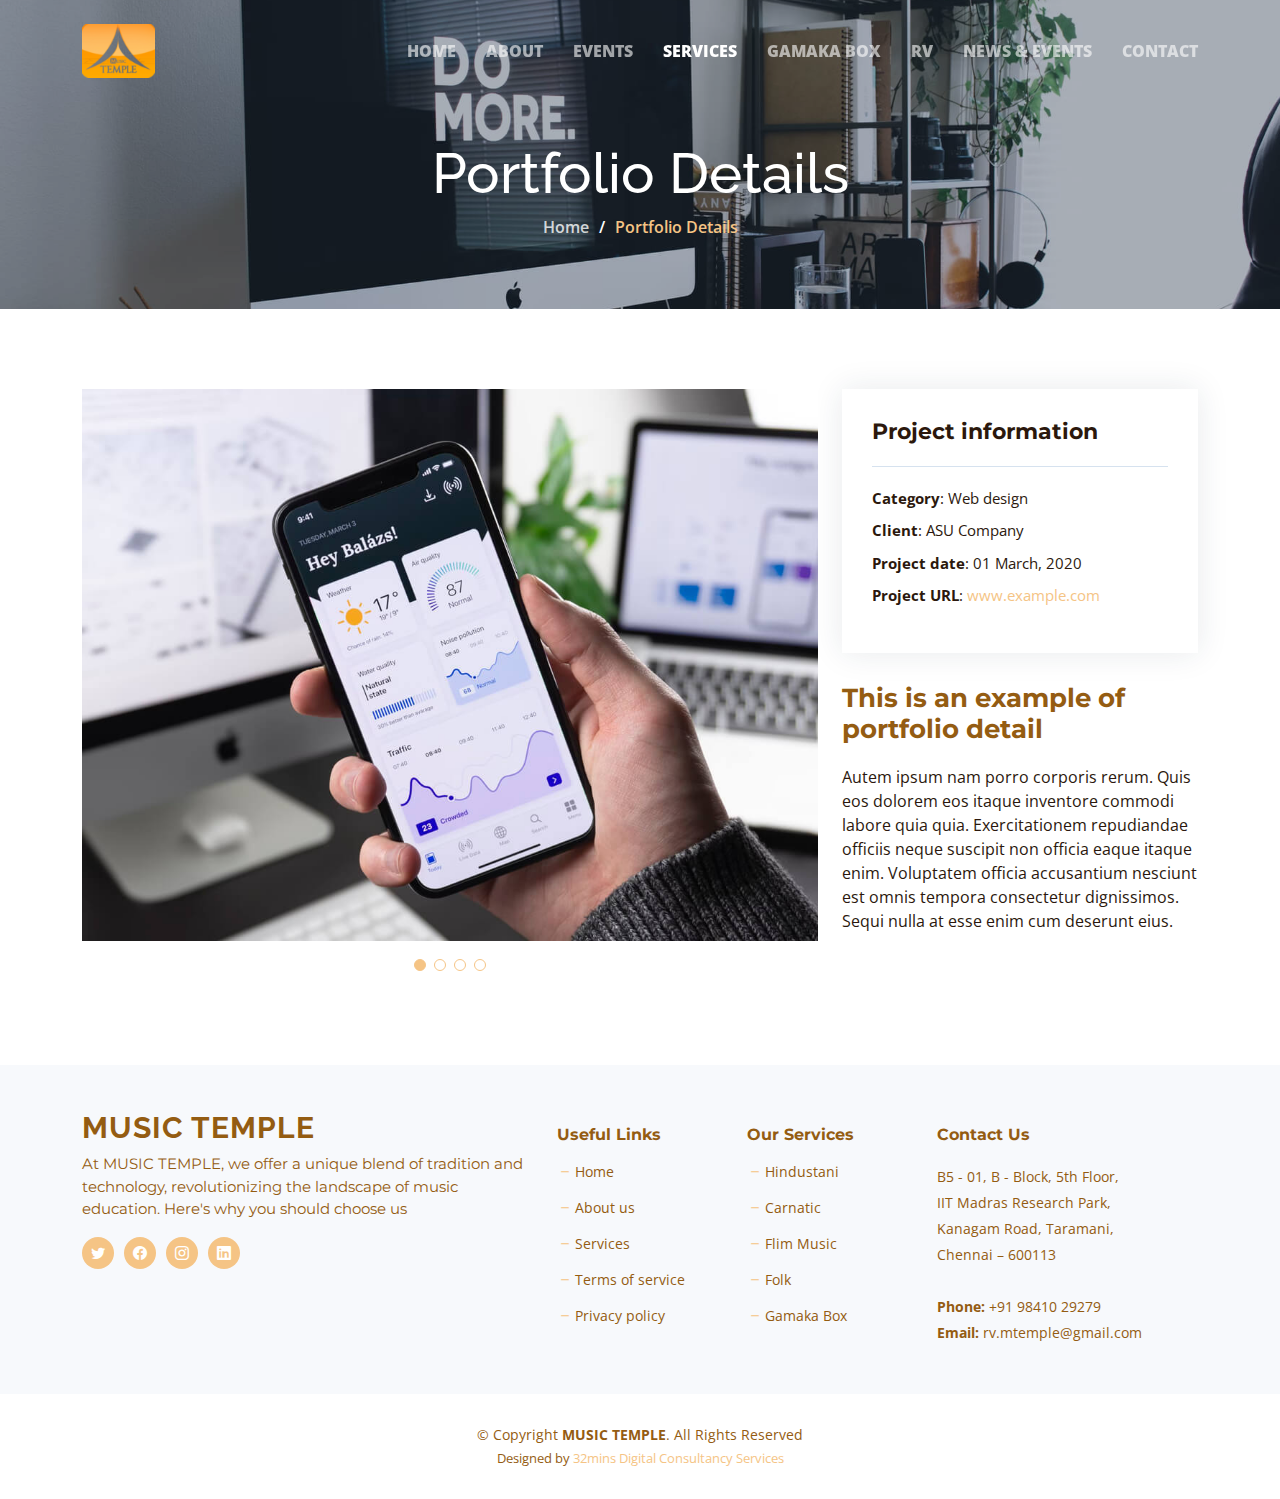
<file: portfolio-details.html>
<!DOCTYPE html>
<html lang="en">

<head>
  <meta charset="utf-8">
  <meta content="width=device-width, initial-scale=1.0" name="viewport">

  <title>BLOG DETAILS</title>
  <meta content="" name="description">
  <meta content="" name="keywords">

  <!-- Favicons -->
  <link href="assets/img/favicon.png" rel="icon">
  <link href="assets/img/apple-touch-icon.png" rel="apple-touch-icon">

  <!-- Google Fonts -->
  <link rel="preconnect" href="https://fonts.googleapis.com">
  <link rel="preconnect" href="https://fonts.gstatic.com" crossorigin>
  <link href="https://fonts.googleapis.com/css2?family=Open+Sans:ital,wght@0,300;0,400;0,500;0,600;0,700;1,300;1,400;1,600;1,700&family=Montserrat:ital,wght@0,300;0,400;0,500;0,600;0,700;1,300;1,400;1,500;1,600;1,700&family=Raleway:ital,wght@0,300;0,400;0,500;0,600;0,700;1,300;1,400;1,500;1,600;1,700&display=swap" rel="stylesheet">

  <!-- Vendor CSS Files -->
  <link href="assets/vendor/bootstrap/css/bootstrap.min.css" rel="stylesheet">
  <link href="assets/vendor/bootstrap-icons/bootstrap-icons.css" rel="stylesheet">
  <link href="assets/vendor/aos/aos.css" rel="stylesheet">
  <link href="assets/vendor/glightbox/css/glightbox.min.css" rel="stylesheet">
  <link href="assets/vendor/swiper/swiper-bundle.min.css" rel="stylesheet">
  <link href="assets/vendor/remixicon/remixicon.css" rel="stylesheet">

  <!-- Template Main CSS File -->
  <link href="assets/css/main.css" rel="stylesheet">

  <!-- =======================================================
  * Template Name: MUSIC TEMPLE
  * Template URL: https://bootstrapmade.com/MUSIC TEMPLE-bootstrap-business-template/
  * Updated: Mar 17 2024 with Bootstrap v5.3.3
  * Author: BootstrapMade.com
  * License: https://bootstrapmade.com/license/
  ======================================================== -->
</head>

<body class="page-portfolio">

  <!-- ======= Header ======= -->
  <header id="header" class="header d-flex align-items-center fixed-top">
    <div class="container-fluid container-xl d-flex align-items-center justify-content-between">

      <a href="index.html" class="logo d-flex align-items-center">
        <!-- Uncomment the line below if you also wish to use an image logo -->
        <!-- <img src="assets/img/logo.png" alt=""> -->
       <img src="assets/img/logo.png" alt="">
      </a>

      <i class="mobile-nav-toggle mobile-nav-show bi bi-list"></i>
      <i class="mobile-nav-toggle mobile-nav-hide d-none bi bi-x"></i>

      <nav id="navbar" class="navbar">
        <ul>
          <li><a href="index.html">HOME</a></li>
          <li><a href="about.html">ABOUT</a></li>
          <li><a href="portfolio.html">EVENTS</a></li>
          <li><a href="services.html" class="active">SERVICES</a></li>
          <li><a href="team.html">GAMAKA BOX</a></li>
          <li><a href="team.html">RV</a></li>
          <li><a href="blog.html">NEWS & EVENTS</a></li>
          <li><a href="contact.html">CONTACT</a></li>
        </ul>
      </nav><!-- .navbar -->

    </div>
  </header><!-- End Header -->

  <main id="main">

    <!-- ======= Breadcrumbs ======= -->
    <div class="breadcrumbs d-flex align-items-center" style="background-image: url('assets/img/portfolio-header.jpg');">
      <div class="container position-relative d-flex flex-column align-items-center">

        <h2>Portfolio Details</h2>
        <ol>
          <li><a href="index.html">Home</a></li>
          <li>Portfolio Details</li>
        </ol>

      </div>
    </div><!-- End Breadcrumbs -->

    <!-- ======= Portfolio Details Section ======= -->
    <section id="portfolio-details" class="portfolio-details">
      <div class="container" data-aos="fade-up">

        <div class="row gy-4">

          <div class="col-lg-8">
            <div class="slides-1 portfolio-details-slider swiper">
              <div class="swiper-wrapper align-items-center">

                <div class="swiper-slide">
                  <img src="assets/img/portfolio/app-1.jpg" alt="">
                </div>

                <div class="swiper-slide">
                  <img src="assets/img/portfolio/product-1.jpg" alt="">
                </div>

                <div class="swiper-slide">
                  <img src="assets/img/portfolio/branding-1.jpg" alt="">
                </div>

                <div class="swiper-slide">
                  <img src="assets/img/portfolio/books-1.jpg" alt="">
                </div>

              </div>
              <div class="swiper-pagination"></div>
            </div>
          </div>

          <div class="col-lg-4">
            <div class="portfolio-info">
              <h3>Project information</h3>
              <ul>
                <li><strong>Category</strong>: Web design</li>
                <li><strong>Client</strong>: ASU Company</li>
                <li><strong>Project date</strong>: 01 March, 2020</li>
                <li><strong>Project URL</strong>: <a href="#">www.example.com</a></li>
              </ul>
            </div>
            <div class="portfolio-description">
              <h2>This is an example of portfolio detail</h2>
              <p>
                Autem ipsum nam porro corporis rerum. Quis eos dolorem eos itaque inventore commodi labore quia quia. Exercitationem repudiandae officiis neque suscipit non officia eaque itaque enim. Voluptatem officia accusantium nesciunt est omnis tempora consectetur dignissimos. Sequi nulla at esse enim cum deserunt eius.
              </p>
            </div>
          </div>

        </div>

      </div>
    </section><!-- End Portfolio Details Section -->

  </main><!-- End #main -->

  <!-- ======= Footer ======= -->
  <footer id="footer" class="footer">

    <div class="footer-content">
      <div class="container">
        <div class="row gy-4">
          <div class="col-lg-5 col-md-12 footer-info">
            <a href="index.html" class="logo d-flex align-items-center">
              <span>MUSIC TEMPLE</span>
            </a>
            <p>At MUSIC TEMPLE, we offer a unique blend of tradition and technology, revolutionizing the landscape of music education. Here's why you should choose us</p>
            <div class="social-links d-flex  mt-3">
              <a href="#" class="twitter"><i class="bi bi-twitter"></i></a>
              <a href="#" class="facebook"><i class="bi bi-facebook"></i></a>
              <a href="#" class="instagram"><i class="bi bi-instagram"></i></a>
              <a href="#" class="linkedin"><i class="bi bi-linkedin"></i></a>
            </div>
          </div>

          <div class="col-lg-2 col-6 footer-links">
            <h4>Useful Links</h4>
            <ul>
              <li><i class="bi bi-dash"></i> <a href="#">Home</a></li>
              <li><i class="bi bi-dash"></i> <a href="#">About us</a></li>
              <li><i class="bi bi-dash"></i> <a href="#">Services</a></li>
              <li><i class="bi bi-dash"></i> <a href="#">Terms of service</a></li>
              <li><i class="bi bi-dash"></i> <a href="#">Privacy policy</a></li>
            </ul>
          </div>

          <div class="col-lg-2 col-6 footer-links">
            <h4>Our Services</h4>
            <ul>
              <li><i class="bi bi-dash"></i> <a href="#">Hindustani</a></li>
              <li><i class="bi bi-dash"></i> <a href="#">Carnatic</a></li>
              <li><i class="bi bi-dash"></i> <a href="#">Flim Music</a></li>
              <li><i class="bi bi-dash"></i> <a href="#">Folk</a></li>
              <li><i class="bi bi-dash"></i> <a href="#">Gamaka Box</a></li>
            </ul>
          </div>

          <div class="col-lg-3 col-md-12 footer-contact text-center text-md-start">
            <h4>Contact Us</h4>
            <p>
              B5 - 01, B - Block, 5th Floor, <br> IIT Madras Research Park, <br> Kanagam Road, Taramani, <br> Chennai –
              600113 <br><br>
              <strong>Phone:</strong> +91 98410 29279<br>
              <strong>Email:</strong> rv.mtemple@gmail.com<br>
            </p>

          </div>

        </div>
      </div>
    </div>

    <div class="footer-legal">
      <div class="container">
        <div class="copyright">
          &copy; Copyright <strong><span>MUSIC TEMPLE</span></strong>. All Rights Reserved
        </div>
        <div class="credits">
          <!-- All the links in the footer should remain intact. -->
          <!-- You can delete the links only if you purchased the pro version. -->
          <!-- Licensing information: https://bootstrapmade.com/license/ -->
          <!-- Purchase the pro version with working PHP/AJAX contact form: https://bootstrapmade.com/MUSIC TEMPLE-bootstrap-business-template/ -->
          Designed by <a href="https://32mins.com/">32mins Digital Consultancy Services</a>
        </div>
      </div>
    </div>
  </footer><!-- End Footer --><!-- End Footer -->

  <a href="#" class="scroll-top d-flex align-items-center justify-content-center"><i class="bi bi-arrow-up-short"></i></a>

  <div id="preloader"></div>

  <!-- Vendor JS Files -->
  <script src="assets/vendor/bootstrap/js/bootstrap.bundle.min.js"></script>
  <script src="assets/vendor/aos/aos.js"></script>
  <script src="assets/vendor/glightbox/js/glightbox.min.js"></script>
  <script src="assets/vendor/swiper/swiper-bundle.min.js"></script>
  <script src="assets/vendor/isotope-layout/isotope.pkgd.min.js"></script>
  <script src="assets/vendor/php-email-form/validate.js"></script>

  <!-- Template Main JS File -->
  <script src="assets/js/main.js"></script>

</body>

</html>
</file>
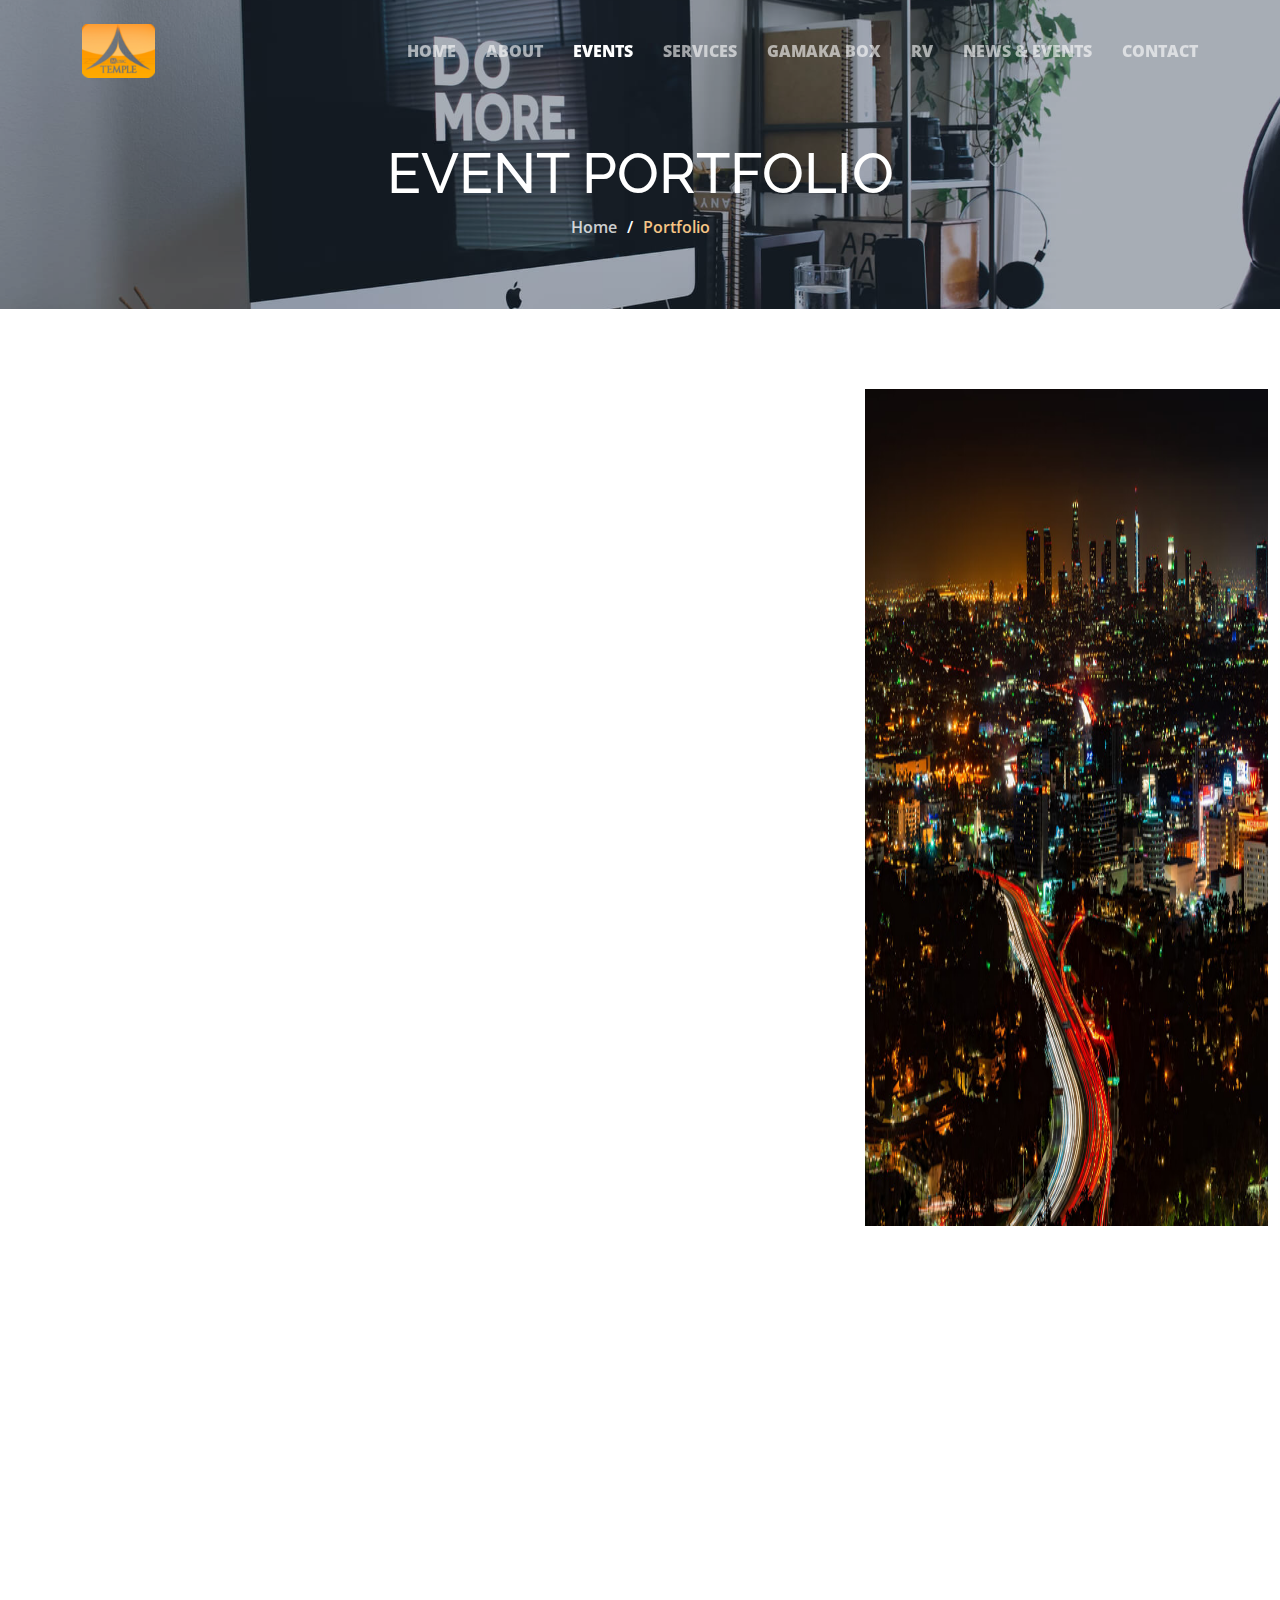
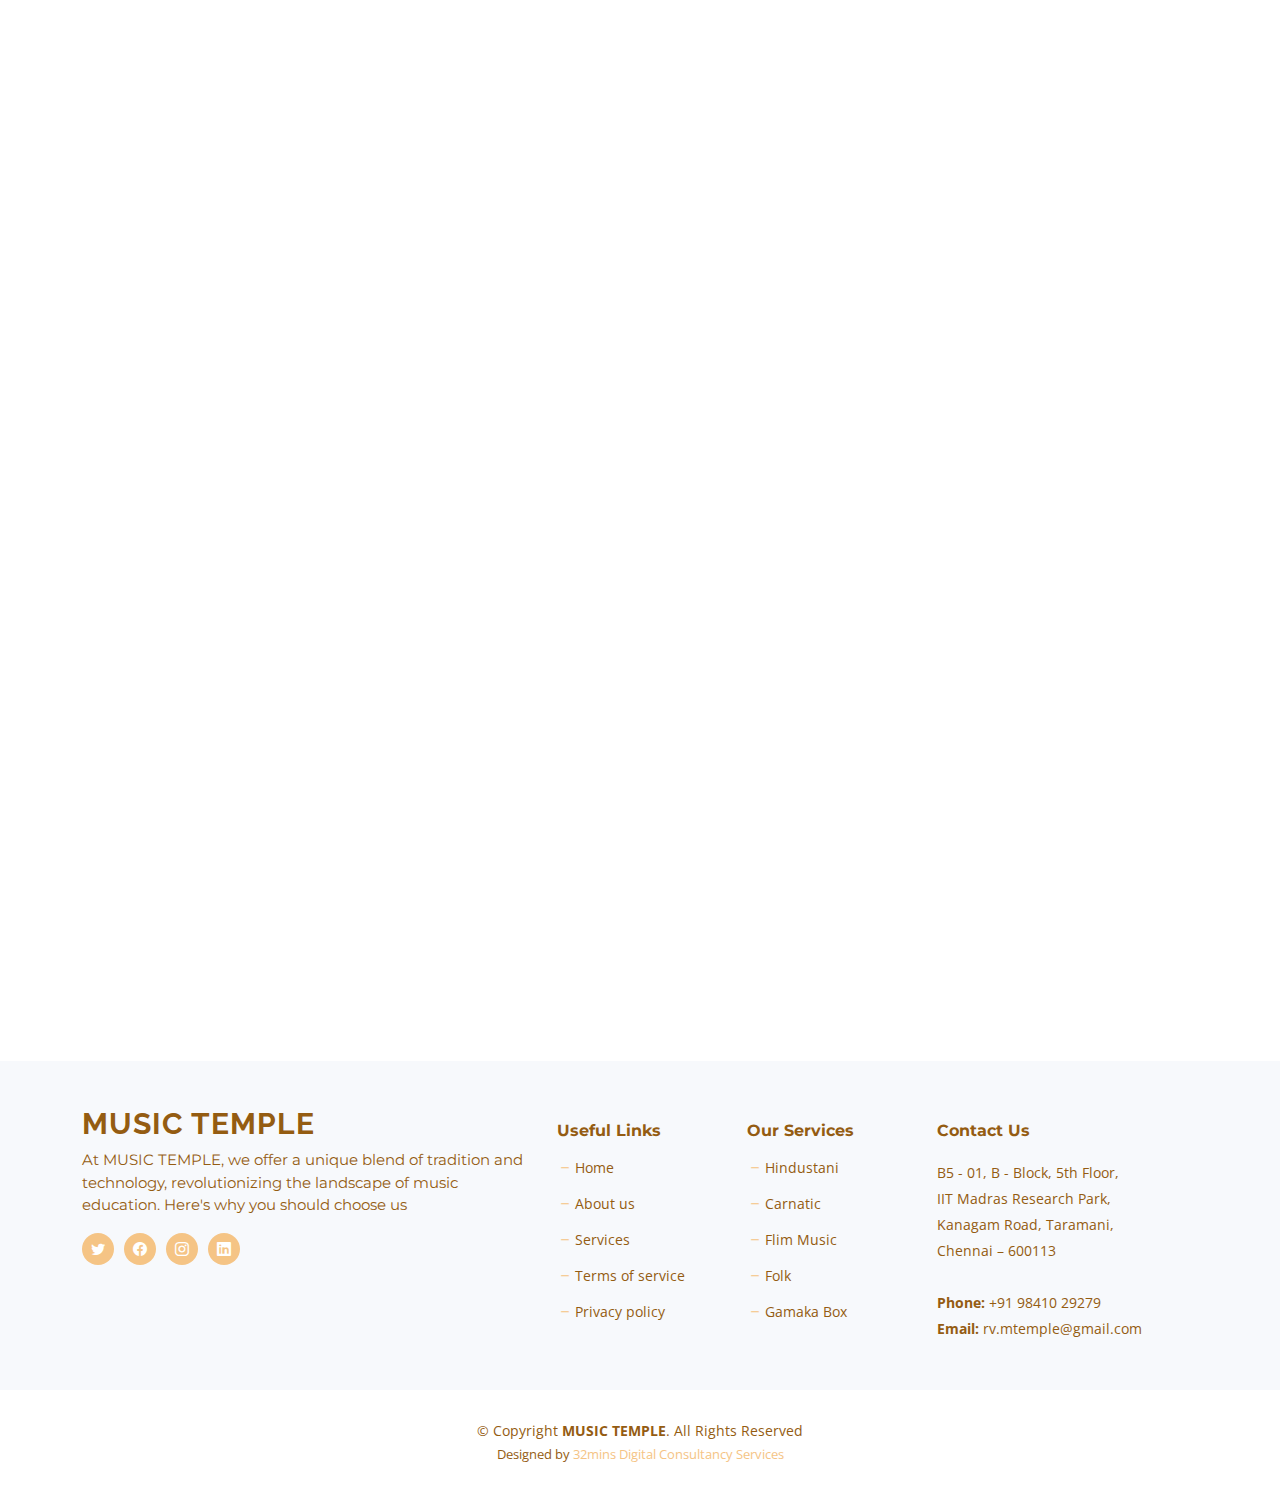
<file: portfolio.html>
<!DOCTYPE html>
<html lang="en">

<head>
  <meta charset="utf-8">
  <meta content="width=device-width, initial-scale=1.0" name="viewport">

  <title>MUSIC TEMPLE- Portfolio</title>
  <meta content="" name="description">
  <meta content="" name="keywords">

  <!-- Favicons -->
  <link href="assets/img/favicon.png" rel="icon">
  <link href="assets/img/apple-touch-icon.png" rel="apple-touch-icon">

  <!-- Google Fonts -->
  <link rel="preconnect" href="https://fonts.googleapis.com">
  <link rel="preconnect" href="https://fonts.gstatic.com" crossorigin>
  <link
    href="https://fonts.googleapis.com/css2?family=Open+Sans:ital,wght@0,300;0,400;0,500;0,600;0,700;1,300;1,400;1,600;1,700&family=Montserrat:ital,wght@0,300;0,400;0,500;0,600;0,700;1,300;1,400;1,500;1,600;1,700&family=Raleway:ital,wght@0,300;0,400;0,500;0,600;0,700;1,300;1,400;1,500;1,600;1,700&display=swap"
    rel="stylesheet">

  <!-- Vendor CSS Files -->
  <link href="assets/vendor/bootstrap/css/bootstrap.min.css" rel="stylesheet">
  <link href="assets/vendor/bootstrap-icons/bootstrap-icons.css" rel="stylesheet">
  <link href="assets/vendor/aos/aos.css" rel="stylesheet">
  <link href="assets/vendor/glightbox/css/glightbox.min.css" rel="stylesheet">
  <link href="assets/vendor/swiper/swiper-bundle.min.css" rel="stylesheet">
  <link href="assets/vendor/remixicon/remixicon.css" rel="stylesheet">
  <link rel="stylesheet" href="https://demos.creative-tim.com/fullcalendar/assets/css/fullcalendar.css">
  <script src="https://cdnjs.cloudflare.com/ajax/libs/jquery/3.4.1/jquery.min.js"></script>
  <script src="https://demos.creative-tim.com/fullcalendar/assets/js/fullcalendar.js"></script>

  <!-- Template Main CSS File -->
  <link href="assets/css/main.css" rel="stylesheet">

  <!-- =======================================================
  * Template Name: MUSIC TEMPLE
  * Template URL: https://bootstrapmade.com/MUSIC TEMPLE-bootstrap-business-template/
  * Updated: Mar 17 2024 with Bootstrap v5.3.3
  * Author: BootstrapMade.com
  * License: https://bootstrapmade.com/license/
  ======================================================== -->
</head>

<body class="page-portfolio">

  <!-- ======= Header ======= -->
  <header id="header" class="header d-flex align-items-center fixed-top">
    <div class="container-fluid container-xl d-flex align-items-center justify-content-between">

      <a href="index.html" class="logo d-flex align-items-center">
        <!-- Uncomment the line below if you also wish to use an image logo -->
        <!-- <img src="assets/img/logo.png" alt=""> -->
        <img src="assets/img/logo.png" alt="logo">
      </a>

      <i class="mobile-nav-toggle mobile-nav-show bi bi-list"></i>
      <i class="mobile-nav-toggle mobile-nav-hide d-none bi bi-x"></i>

      <nav id="navbar" class="navbar">
        <ul>
          <li><a href="index.html">HOME</a></li>
          <li><a href="about.html">ABOUT</a></li>
          <li><a href="portfolio.html" class="active">EVENTS</a></li>
          <li><a href="services.html">SERVICES</a></li>
          <li><a href="team.html">GAMAKA BOX</a></li>
          <li><a href="team.html">RV</a></li>
          <li><a href="blog.html">NEWS & EVENTS</a></li>
          <li><a href="contact.html">CONTACT</a></li>
        </ul>
      </nav><!-- .navbar -->

    </div>
  </header><!-- End Header -->

  <main id="main">

    <!-- ======= Breadcrumbs ======= -->
    <div class="breadcrumbs d-flex align-items-center"
      style="background-image: url('assets/img/portfolio-header.jpg');">
      <div class="container position-relative d-flex flex-column align-items-center">

        <h2 data-aos="fade-up">EVENT PORTFOLIO</h2>
        <ol>
          <li data-aos="fade-right"><a href="index.html">Home</a></li>
          <li data-aos="fade-left">Portfolio</li>
        </ol>

      </div>
    </div><!-- End Breadcrumbs -->


    <section id="calander" class="calander">
      <div class="container-fluid">
        <div class="row">
          <div class='col-8'>
            <div id='wrap'>
              <div id='calendar'></div>
              <div style='clear:both'></div>
            </div>
          </div>
          <div class='col-4'>
            <img src="assets/img/cards-4.jpg" class="img-fluid" id="cal-img" alt="">
          </div>
        </div>
      </div>
    </section>


    <!-- ======= Portfolio Section ======= -->
    <section id="portfolio" class="portfolio">
      <div class="container" data-aos="fade-up">

        <div class="portfolio-isotope" data-portfolio-filter="*" data-portfolio-layout="masonry"
          data-portfolio-sort="original-order">

          <ul class="portfolio-flters" data-aos="fade-up" data-aos-delay="100">
            <li data-filter="*" class="filter-active">All</li>
            <li data-filter=".filter-app">App</li>
            <li data-filter=".filter-product">Product</li>
            <li data-filter=".filter-branding">Branding</li>
            <li data-filter=".filter-books">Books</li>
          </ul><!-- End Portfolio Filters -->

          <div class="row gy-4 portfolio-container" data-aos="fade-up" data-aos-delay="300">

            <div class="col-lg-4 col-md-6 portfolio-item filter-app">
              <img src="assets/img/portfolio/app-1.jpg" class="img-fluid" alt="">
              <div class="portfolio-info">
                <h4>App 1</h4>
                <p>Lorem ipsum, dolor sit amet consectetur</p>
                <a href="assets/img/portfolio/app-1.jpg" title="App 1" data-gallery="portfolio-gallery-app"
                  class="glightbox preview-link"><i class="bi bi-zoom-in"></i></a>
                <a href="portfolio-details.html" title="More Details" class="details-link"><i
                    class="bi bi-link-45deg"></i></a>
              </div>
            </div><!-- End Portfolio Item -->

            <div class="col-lg-4 col-md-6 portfolio-item filter-product">
              <img src="assets/img/portfolio/product-1.jpg" class="img-fluid" alt="">
              <div class="portfolio-info">
                <h4>Product 1</h4>
                <p>Lorem ipsum, dolor sit amet consectetur</p>
                <a href="assets/img/portfolio/product-1.jpg" title="Product 1" data-gallery="portfolio-gallery-product"
                  class="glightbox preview-link"><i class="bi bi-zoom-in"></i></a>
                <a href="portfolio-details.html" title="More Details" class="details-link"><i
                    class="bi bi-link-45deg"></i></a>
              </div>
            </div><!-- End Portfolio Item -->

            <div class="col-lg-4 col-md-6 portfolio-item filter-branding">
              <img src="assets/img/portfolio/branding-1.jpg" class="img-fluid" alt="">
              <div class="portfolio-info">
                <h4>Branding 1</h4>
                <p>Lorem ipsum, dolor sit amet consectetur</p>
                <a href="assets/img/portfolio/branding-1.jpg" title="Branding 1"
                  data-gallery="portfolio-gallery-branding" class="glightbox preview-link"><i
                    class="bi bi-zoom-in"></i></a>
                <a href="portfolio-details.html" title="More Details" class="details-link"><i
                    class="bi bi-link-45deg"></i></a>
              </div>
            </div><!-- End Portfolio Item -->

            <div class="col-lg-4 col-md-6 portfolio-item filter-books">
              <img src="assets/img/portfolio/books-1.jpg" class="img-fluid" alt="">
              <div class="portfolio-info">
                <h4>Books 1</h4>
                <p>Lorem ipsum, dolor sit amet consectetur</p>
                <a href="assets/img/portfolio/books-1.jpg" title="Branding 1" data-gallery="portfolio-gallery-book"
                  class="glightbox preview-link"><i class="bi bi-zoom-in"></i></a>
                <a href="portfolio-details.html" title="More Details" class="details-link"><i
                    class="bi bi-link-45deg"></i></a>
              </div>
            </div><!-- End Portfolio Item -->

            <div class="col-lg-4 col-md-6 portfolio-item filter-app">
              <img src="assets/img/portfolio/app-2.jpg" class="img-fluid" alt="">
              <div class="portfolio-info">
                <h4>App 2</h4>
                <p>Lorem ipsum, dolor sit amet consectetur</p>
                <a href="assets/img/portfolio/app-2.jpg" title="App 2" data-gallery="portfolio-gallery-app"
                  class="glightbox preview-link"><i class="bi bi-zoom-in"></i></a>
                <a href="portfolio-details.html" title="More Details" class="details-link"><i
                    class="bi bi-link-45deg"></i></a>
              </div>
            </div><!-- End Portfolio Item -->

            <div class="col-lg-4 col-md-6 portfolio-item filter-product">
              <img src="assets/img/portfolio/product-2.jpg" class="img-fluid" alt="">
              <div class="portfolio-info">
                <h4>Product 2</h4>
                <p>Lorem ipsum, dolor sit amet consectetur</p>
                <a href="assets/img/portfolio/product-2.jpg" title="Product 2" data-gallery="portfolio-gallery-product"
                  class="glightbox preview-link"><i class="bi bi-zoom-in"></i></a>
                <a href="portfolio-details.html" title="More Details" class="details-link"><i
                    class="bi bi-link-45deg"></i></a>
              </div>
            </div><!-- End Portfolio Item -->

            <div class="col-lg-4 col-md-6 portfolio-item filter-branding">
              <img src="assets/img/portfolio/branding-2.jpg" class="img-fluid" alt="">
              <div class="portfolio-info">
                <h4>Branding 2</h4>
                <p>Lorem ipsum, dolor sit amet consectetur</p>
                <a href="assets/img/portfolio/branding-2.jpg" title="Branding 2"
                  data-gallery="portfolio-gallery-branding" class="glightbox preview-link"><i
                    class="bi bi-zoom-in"></i></a>
                <a href="portfolio-details.html" title="More Details" class="details-link"><i
                    class="bi bi-link-45deg"></i></a>
              </div>
            </div><!-- End Portfolio Item -->

            <div class="col-lg-4 col-md-6 portfolio-item filter-books">
              <img src="assets/img/portfolio/books-2.jpg" class="img-fluid" alt="">
              <div class="portfolio-info">
                <h4>Books 2</h4>
                <p>Lorem ipsum, dolor sit amet consectetur</p>
                <a href="assets/img/portfolio/books-2.jpg" title="Branding 2" data-gallery="portfolio-gallery-book"
                  class="glightbox preview-link"><i class="bi bi-zoom-in"></i></a>
                <a href="portfolio-details.html" title="More Details" class="details-link"><i
                    class="bi bi-link-45deg"></i></a>
              </div>
            </div><!-- End Portfolio Item -->

            <div class="col-lg-4 col-md-6 portfolio-item filter-app">
              <img src="assets/img/portfolio/app-3.jpg" class="img-fluid" alt="">
              <div class="portfolio-info">
                <h4>App 3</h4>
                <p>Lorem ipsum, dolor sit amet consectetur</p>
                <a href="assets/img/portfolio/app-3.jpg" title="App 3" data-gallery="portfolio-gallery-app"
                  class="glightbox preview-link"><i class="bi bi-zoom-in"></i></a>
                <a href="portfolio-details.html" title="More Details" class="details-link"><i
                    class="bi bi-link-45deg"></i></a>
              </div>
            </div><!-- End Portfolio Item -->

            <div class="col-lg-4 col-md-6 portfolio-item filter-product">
              <img src="assets/img/portfolio/product-3.jpg" class="img-fluid" alt="">
              <div class="portfolio-info">
                <h4>Product 3</h4>
                <p>Lorem ipsum, dolor sit amet consectetur</p>
                <a href="assets/img/portfolio/product-3.jpg" title="Product 3" data-gallery="portfolio-gallery-product"
                  class="glightbox preview-link"><i class="bi bi-zoom-in"></i></a>
                <a href="portfolio-details.html" title="More Details" class="details-link"><i
                    class="bi bi-link-45deg"></i></a>
              </div>
            </div><!-- End Portfolio Item -->

            <div class="col-lg-4 col-md-6 portfolio-item filter-branding">
              <img src="assets/img/portfolio/branding-3.jpg" class="img-fluid" alt="">
              <div class="portfolio-info">
                <h4>Branding 3</h4>
                <p>Lorem ipsum, dolor sit amet consectetur</p>
                <a href="assets/img/portfolio/branding-3.jpg" title="Branding 2"
                  data-gallery="portfolio-gallery-branding" class="glightbox preview-link"><i
                    class="bi bi-zoom-in"></i></a>
                <a href="portfolio-details.html" title="More Details" class="details-link"><i
                    class="bi bi-link-45deg"></i></a>
              </div>
            </div><!-- End Portfolio Item -->

            <div class="col-lg-4 col-md-6 portfolio-item filter-books">
              <img src="assets/img/portfolio/books-3.jpg" class="img-fluid" alt="">
              <div class="portfolio-info">
                <h4>Books 3</h4>
                <p>Lorem ipsum, dolor sit amet consectetur</p>
                <a href="assets/img/portfolio/books-3.jpg" title="Branding 3" data-gallery="portfolio-gallery-book"
                  class="glightbox preview-link"><i class="bi bi-zoom-in"></i></a>
                <a href="portfolio-details.html" title="More Details" class="details-link"><i
                    class="bi bi-link-45deg"></i></a>
              </div>
            </div><!-- End Portfolio Item -->

          </div><!-- End Portfolio Container -->

        </div>

      </div>
    </section><!-- End Portfolio Section -->

  </main><!-- End #main -->

  <!-- ======= Footer ======= -->
  <footer id="footer" class="footer">

    <div class="footer-content">
      <div class="container">
        <div class="row gy-4">
          <div class="col-lg-5 col-md-12 footer-info">
            <a href="index.html" class="logo d-flex align-items-center">
              <span>MUSIC TEMPLE</span>
            </a>
            <p>At MUSIC TEMPLE, we offer a unique blend of tradition and technology, revolutionizing the landscape of music education. Here's why you should choose us</p>
            <div class="social-links d-flex  mt-3">
              <a href="#" class="twitter"><i class="bi bi-twitter"></i></a>
              <a href="#" class="facebook"><i class="bi bi-facebook"></i></a>
              <a href="#" class="instagram"><i class="bi bi-instagram"></i></a>
              <a href="#" class="linkedin"><i class="bi bi-linkedin"></i></a>
            </div>
          </div>

          <div class="col-lg-2 col-6 footer-links">
            <h4>Useful Links</h4>
            <ul>
              <li><i class="bi bi-dash"></i> <a href="#">Home</a></li>
              <li><i class="bi bi-dash"></i> <a href="#">About us</a></li>
              <li><i class="bi bi-dash"></i> <a href="#">Services</a></li>
              <li><i class="bi bi-dash"></i> <a href="#">Terms of service</a></li>
              <li><i class="bi bi-dash"></i> <a href="#">Privacy policy</a></li>
            </ul>
          </div>

          <div class="col-lg-2 col-6 footer-links">
            <h4>Our Services</h4>
            <ul>
              <li><i class="bi bi-dash"></i> <a href="#">Hindustani</a></li>
              <li><i class="bi bi-dash"></i> <a href="#">Carnatic</a></li>
              <li><i class="bi bi-dash"></i> <a href="#">Flim Music</a></li>
              <li><i class="bi bi-dash"></i> <a href="#">Folk</a></li>
              <li><i class="bi bi-dash"></i> <a href="#">Gamaka Box</a></li>
            </ul>
          </div>

          <div class="col-lg-3 col-md-12 footer-contact text-center text-md-start">
            <h4>Contact Us</h4>
            <p>
              B5 - 01, B - Block, 5th Floor, <br> IIT Madras Research Park, <br> Kanagam Road, Taramani, <br> Chennai –
              600113 <br><br>
              <strong>Phone:</strong> +91 98410 29279<br>
              <strong>Email:</strong> rv.mtemple@gmail.com<br>
            </p>

          </div>

        </div>
      </div>
    </div>

    <div class="footer-legal">
      <div class="container">
        <div class="copyright">
          &copy; Copyright <strong><span>MUSIC TEMPLE</span></strong>. All Rights Reserved
        </div>
        <div class="credits">
          <!-- All the links in the footer should remain intact. -->
          <!-- You can delete the links only if you purchased the pro version. -->
          <!-- Licensing information: https://bootstrapmade.com/license/ -->
          <!-- Purchase the pro version with working PHP/AJAX contact form: https://bootstrapmade.com/MUSIC TEMPLE-bootstrap-business-template/ -->
          Designed by <a href="https://32mins.com/">32mins Digital Consultancy Services</a>
        </div>
      </div>
    </div>
  </footer><!-- End Footer --><!-- End Footer -->

  <a href="#" class="scroll-top d-flex align-items-center justify-content-center"><i
      class="bi bi-arrow-up-short"></i></a>

  <div id="preloader"></div>

  <!-- Vendor JS Files -->
  <script src="assets/vendor/bootstrap/js/bootstrap.bundle.min.js"></script>
  <script src="assets/vendor/aos/aos.js"></script>
  <script src="assets/vendor/glightbox/js/glightbox.min.js"></script>
  <script src="assets/vendor/swiper/swiper-bundle.min.js"></script>
  <script src="assets/vendor/isotope-layout/isotope.pkgd.min.js"></script>
  <script src="assets/vendor/php-email-form/validate.js"></script>

  <!-- Template Main JS File -->
  <script src="assets/js/main.js"></script>

</body>

</html>
</file>
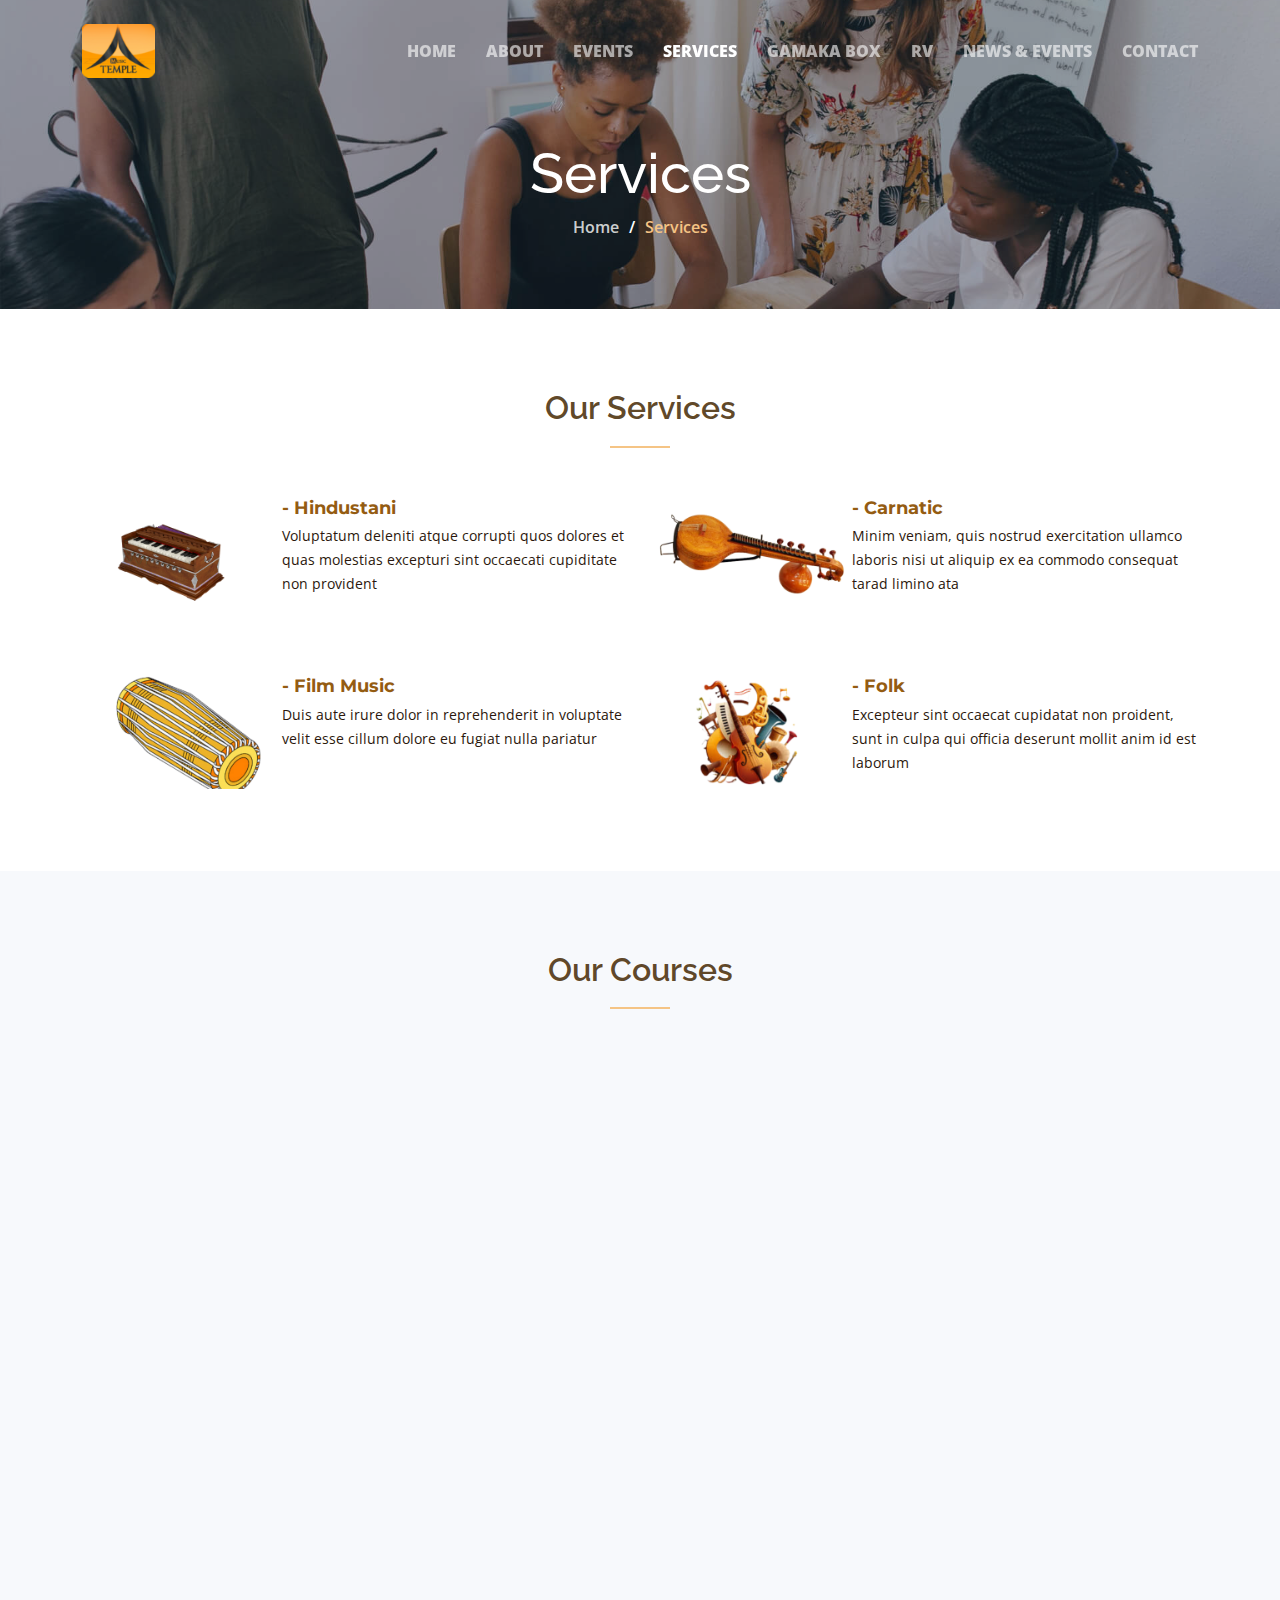
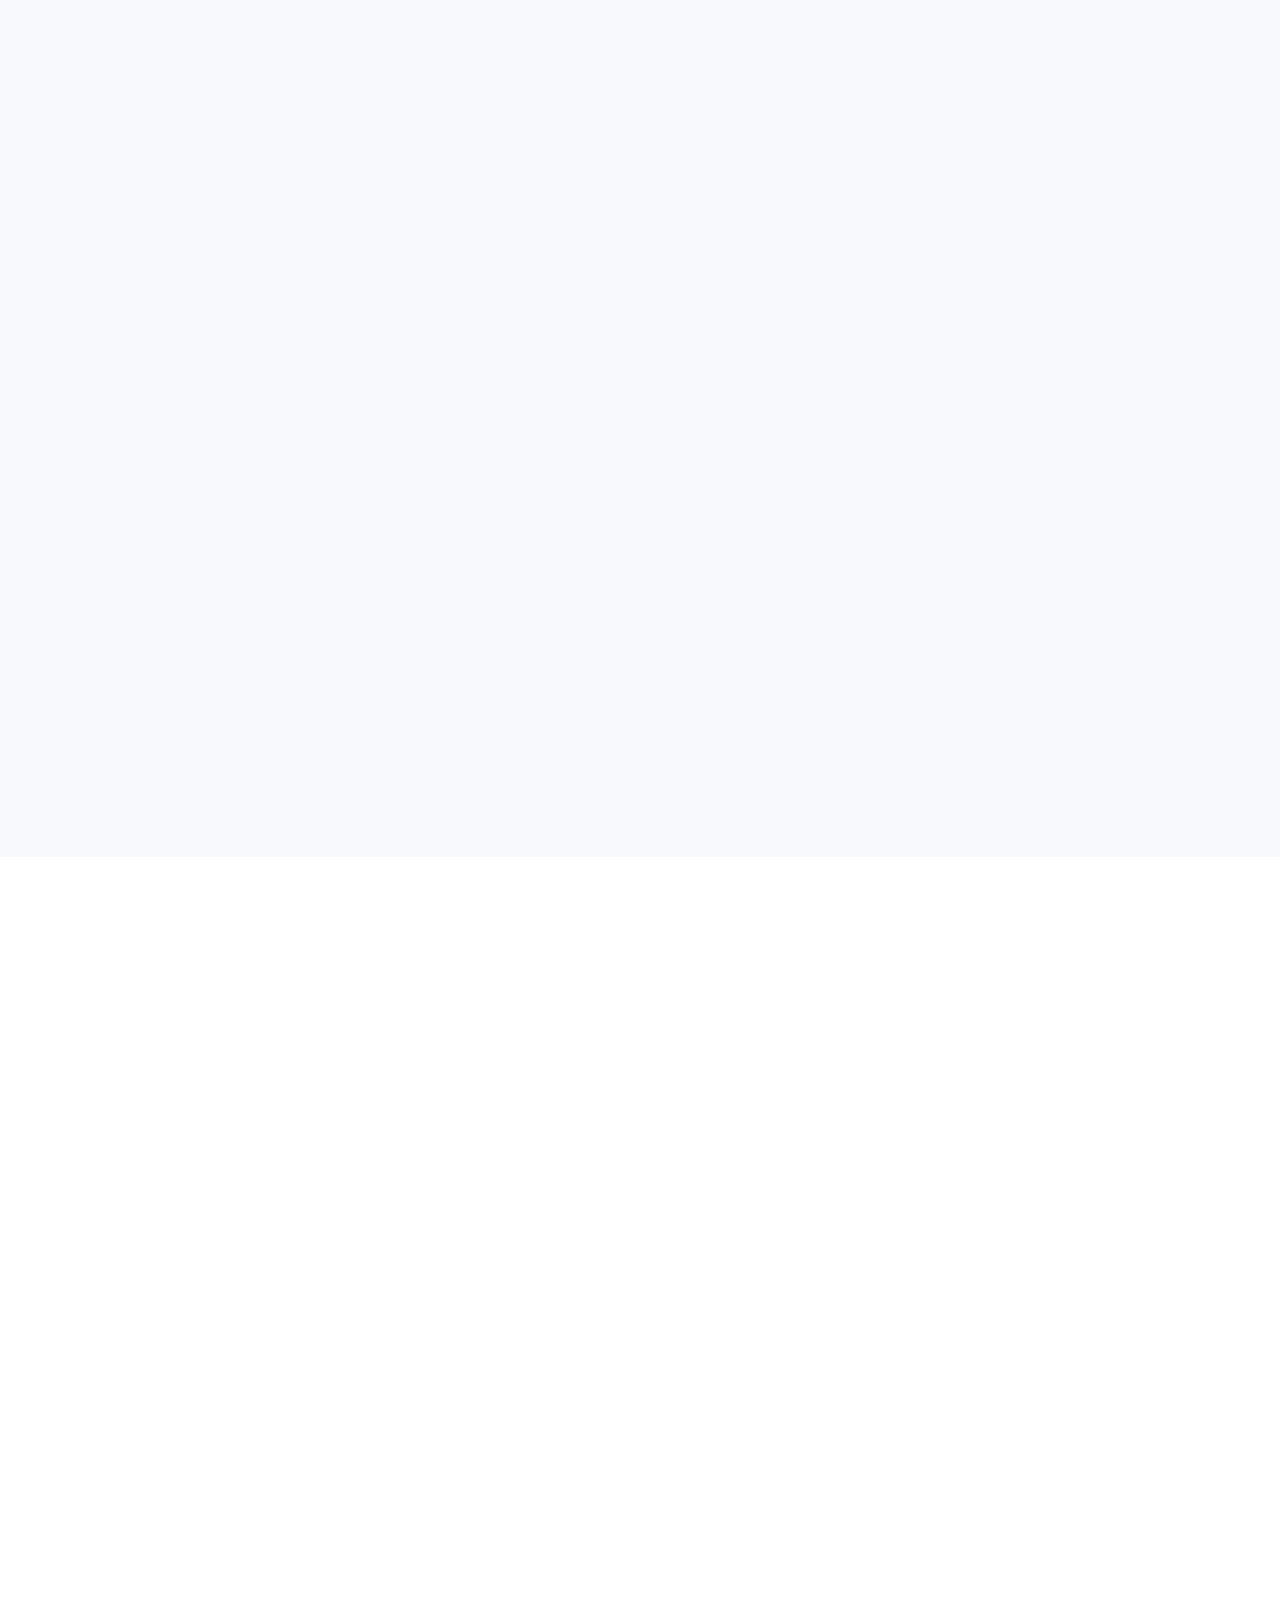
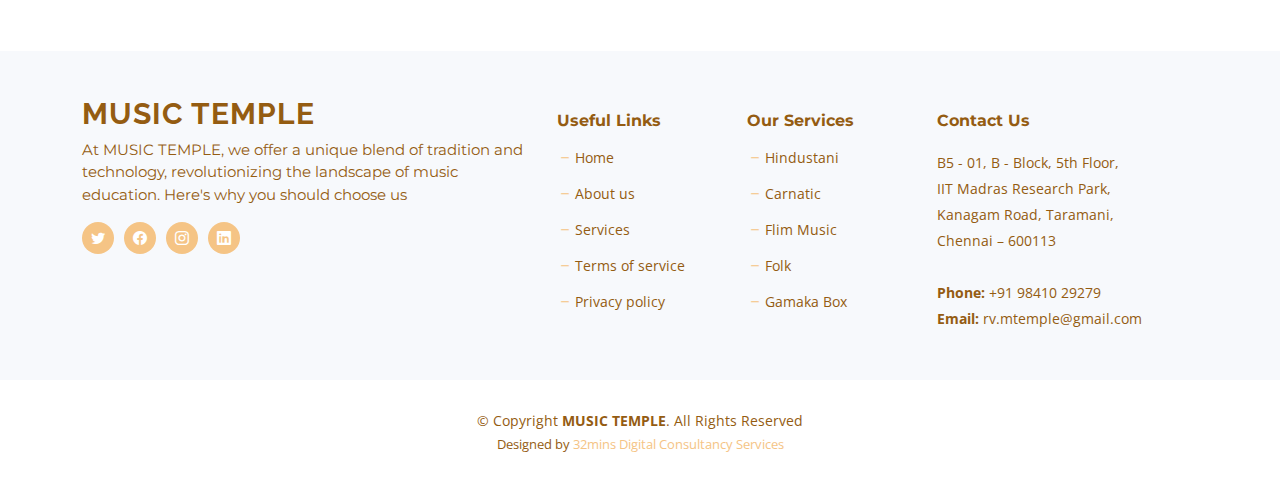
<file: services.html>
<!DOCTYPE html>
<html lang="en">

<head>
  <meta charset="utf-8">
  <meta content="width=device-width, initial-scale=1.0" name="viewport">

  <title>MUSIC TEMPLE - Services</title>
  <meta content="" name="description">
  <meta content="" name="keywords">

  <!-- Favicons -->
  <link href="assets/img/favicon.png" rel="icon">
  <link href="assets/img/apple-touch-icon.png" rel="apple-touch-icon">

  <!-- Google Fonts -->
  <link rel="preconnect" href="https://fonts.googleapis.com">
  <link rel="preconnect" href="https://fonts.gstatic.com" crossorigin>
  <link
    href="https://fonts.googleapis.com/css2?family=Open+Sans:ital,wght@0,300;0,400;0,500;0,600;0,700;1,300;1,400;1,600;1,700&family=Montserrat:ital,wght@0,300;0,400;0,500;0,600;0,700;1,300;1,400;1,500;1,600;1,700&family=Raleway:ital,wght@0,300;0,400;0,500;0,600;0,700;1,300;1,400;1,500;1,600;1,700&display=swap"
    rel="stylesheet">

  <!-- Vendor CSS Files -->
  <link href="assets/vendor/bootstrap/css/bootstrap.min.css" rel="stylesheet">
  <link href="assets/vendor/bootstrap-icons/bootstrap-icons.css" rel="stylesheet">
  <link href="assets/vendor/aos/aos.css" rel="stylesheet">
  <link href="assets/vendor/glightbox/css/glightbox.min.css" rel="stylesheet">
  <link href="assets/vendor/swiper/swiper-bundle.min.css" rel="stylesheet">
  <link href="assets/vendor/remixicon/remixicon.css" rel="stylesheet">

  <!-- Template Main CSS File -->
  <link href="assets/css/main.css" rel="stylesheet">

  <!-- =======================================================
  * Template Name: MUSIC TEMPLE
  * Template URL: https://bootstrapmade.com/MUSIC TEMPLE-bootstrap-business-template/
  * Updated: Mar 17 2024 with Bootstrap v5.3.3
  * Author: BootstrapMade.com
  * License: https://bootstrapmade.com/license/
  ======================================================== -->
</head>

<body class="page-services">

  <!-- ======= Header ======= -->
  <header id="header" class="header d-flex align-items-center fixed-top">
    <div class="container-fluid container-xl d-flex align-items-center justify-content-between">

      <a href="index.html" class="logo d-flex align-items-center">
        <!-- Uncomment the line below if you also wish to use an image logo -->
        <!-- <img src="assets/img/logo.png" alt=""> -->
        <img src="assets/img/logo.png" alt="">
      </a>

      <i class="mobile-nav-toggle mobile-nav-show bi bi-list"></i>
      <i class="mobile-nav-toggle mobile-nav-hide d-none bi bi-x"></i>

      <nav id="navbar" class="navbar">
        <ul>
          <li><a href="index.html">HOME</a></li>
          <li><a href="about.html">ABOUT</a></li>
          <li><a href="portfolio.html">EVENTS</a></li>
          <li><a href="services.html" class="active">SERVICES</a></li>
          <li><a href="team.html">GAMAKA BOX</a></li>
          <li><a href="team.html">RV</a></li>
          <li><a href="blog.html">NEWS & EVENTS</a></li>
          <li><a href="contact.html">CONTACT</a></li>
        </ul>
      </nav><!-- .navbar -->

    </div>
  </header><!-- End Header -->

  <main id="main">

    <!-- ======= Breadcrumbs ======= -->
    <div class="breadcrumbs d-flex align-items-center" style="background-image: url('assets/img/services-header.jpg');">
      <div class="container position-relative d-flex flex-column align-items-center">

        <h2 data-aos="fade-up">Services</h2>
        <ol>
          <li data-aos="fade-right"><a href="index.html">Home</a></li>
          <li data-aos="fade-left">Services</li>
        </ol>

      </div>
    </div><!-- End Breadcrumbs -->

    <!-- ======= Our Services Section ======= -->
    <section id="services-list" class="services-list">
      <div class="container" data-aos="fade-up">

        <div class="section-header">
          <h2>Our Services</h2>

        </div>

        <div class="row gy-5">

          <div class="col-lg-6 col-md-6 service-item d-flex" data-aos="fade-down" data-aos-delay="100">
            <div class="icon flex-shrink-0"><img src="assets/img/armon.png" id="service" alt=""></div>
            <div>
              <h4 class="title"><a href="#" class="stretched-link">- Hindustani</a></h4>
              <p class="description">Voluptatum deleniti atque corrupti quos dolores et quas molestias excepturi sint
                occaecati cupiditate non provident</p>
            </div>
          </div>
          <!-- End Service Item -->

          <div class="col-lg-6 col-md-6 service-item d-flex" data-aos="fade-right" data-aos-delay="200">
            <div class="icon flex-shrink-0"><img src="assets/img/veena.png" id="service" alt=""></i></div>
            <div>
              <h4 class="title"><a href="#" class="stretched-link">- Carnatic</a></h4>
              <p class="description">Minim veniam, quis nostrud exercitation ullamco laboris nisi ut aliquip ex ea
                commodo consequat tarad limino ata</p>
            </div>
          </div><!-- End Service Item -->
        </div>
        <div class="row gy-5 mt-3">
          <div class="col-lg-6 col-md-6 service-item d-flex" data-aos="fade-left" data-aos-delay="300">
            <div class="icon flex-shrink-0"><img src="assets/img/matha.png" id="service" alt=""></div>
            <div>
              <h4 class="title"><a href="#" class="stretched-link">- Film Music</a></h4>
              <p class="description">Duis aute irure dolor in reprehenderit in voluptate velit esse cillum dolore eu
                fugiat nulla pariatur</p>
            </div>
          </div><!-- End Service Item -->

          <div class="col-lg-6 col-md-6 service-item d-flex" data-aos="fade-down" data-aos-delay="400">
            <div class="icon flex-shrink-0"><img src="assets/img/flim.png" id="service" alt=""></i></div>
            <div>
              <h4 class="title"><a href="#" class="stretched-link">- Folk</a></h4>
              <p class="description">Excepteur sint occaecat cupidatat non proident, sunt in culpa qui officia deserunt
                mollit anim id est laborum</p>
            </div>
          </div><!-- End Service Item -->
        </div>

      </div>
    </section><!-- End Our Services Section -->
    <!-- ======= Services Cards Section ======= -->
    <section id="services-cards" class="services-cards">
      <div class="section-header">
        <h2>Our Courses</h2>

      </div>
      <div class="container" data-aos="fade-up">

        <div class="row gy-4">

          <div class="col-lg-6" data-aos="fade-up" data-aos-delay="100">
            <div class="card-item">
              <div class="row">
                <div class="col-xl-5">
                  <div class="card-bg" style="background-image: url(assets/img/cards-1.jpg);"></div>
                </div>
                <div class="col-xl-7 d-flex align-items-center">
                  <div class="card-body">
                    <h4 class="card-title">Eligendi omnis sunt veritatis.</h4>
                    <p>Fuga in dolorum et iste et culpa. Commodi possimus nesciunt modi voluptatem placeat deleniti
                      adipisci. Cum delectus doloribus non veritatis. Officia temporibus illo magnam. Dolor eos et.</p>
                  </div>
                </div>
              </div>
            </div>
          </div><!-- End Card Item -->

          <div class="col-lg-6" data-aos="fade-up" data-aos-delay="200">
            <div class="card-item">
              <div class="row">
                <div class="col-xl-5">
                  <div class="card-bg" style="background-image: url(assets/img/cards-2.jpg);"></div>
                </div>
                <div class="col-xl-7 d-flex align-items-center">
                  <div class="card-body">
                    <h4 class="card-title">Possimus ut sed velit assumenda</h4>
                    <p>Sunt deserunt maiores voluptatem autem est rerum perferendis rerum blanditiis. Est laboriosam qui
                      iste numquam laboriosam voluptatem architecto. Est laudantium sunt at quas aut hic. Eum
                      dignissimos.</p>
                  </div>
                </div>
              </div>
            </div>
          </div><!-- End Card Item -->

          <div class="col-lg-6" data-aos="fade-up" data-aos-delay="300">
            <div class="card-item">
              <div class="row">
                <div class="col-xl-5">
                  <div class="card-bg" style="background-image: url(assets/img/cards-3.jpg);"></div>
                </div>
                <div class="col-xl-7 d-flex align-items-center">
                  <div class="card-body">
                    <h4 class="card-title">Error beatae dolor inventore aut</h4>
                    <p>Dicta porro nobis. Velit cum in. Nesciunt dignissimos enim molestiae facilis numquam quae quaerat
                      ipsam omnis. Neque debitis ipsum at architecto officia laboriosam odit. Ut sunt temporibus nulla
                      culpa.</p>
                  </div>
                </div>
              </div>
            </div>
          </div><!-- End Card Item -->

          <div class="col-lg-6" data-aos="fade-up" data-aos-delay="400">
            <div class="card-item">
              <div class="row">
                <div class="col-xl-5">
                  <div class="card-bg" style="background-image: url(assets/img/cards-4.jpg);"></div>
                </div>
                <div class="col-xl-7 d-flex align-items-center">
                  <div class="card-body">
                    <h4 class="card-title">Expedita voluptas ut ut nesciunt</h4>
                    <p>Aut est quidem doloremque voluptatem magnam quis excepturi vero quia. Eum eos doloremque
                      architecto illo at beatae dolore. Fugiat suscipit et sint ratione dolores. Aut aliquid ea dolores
                      libero nobis.</p>
                  </div>
                </div>
              </div>
            </div>
          </div><!-- End Card Item -->

        </div>
        <div class="row gy-4 mt-2">

          <div class="col-lg-6" data-aos="fade-up" data-aos-delay="100">
            <div class="card-item">
              <div class="row">
                <div class="col-xl-5">
                  <div class="card-bg" style="background-image: url(assets/img/cards-1.jpg);"></div>
                </div>
                <div class="col-xl-7 d-flex align-items-center">
                  <div class="card-body">
                    <h4 class="card-title">Eligendi omnis sunt veritatis.</h4>
                    <p>Fuga in dolorum et iste et culpa. Commodi possimus nesciunt modi voluptatem placeat deleniti
                      adipisci. Cum delectus doloribus non veritatis. Officia temporibus illo magnam. Dolor eos et.</p>
                  </div>
                </div>
              </div>
            </div>
          </div><!-- End Card Item -->

          <div class="col-lg-6" data-aos="fade-up" data-aos-delay="200">
            <div class="card-item">
              <div class="row">
                <div class="col-xl-5">
                  <div class="card-bg" style="background-image: url(assets/img/cards-2.jpg);"></div>
                </div>
                <div class="col-xl-7 d-flex align-items-center">
                  <div class="card-body">
                    <h4 class="card-title">Possimus ut sed velit assumenda</h4>
                    <p>Sunt deserunt maiores voluptatem autem est rerum perferendis rerum blanditiis. Est laboriosam qui
                      iste numquam laboriosam voluptatem architecto. Est laudantium sunt at quas aut hic. Eum
                      dignissimos.</p>
                  </div>
                </div>
              </div>
            </div>
          </div><!-- End Card Item -->

          <div class="col-lg-6" data-aos="fade-up" data-aos-delay="300">
            <div class="card-item">
              <div class="row">
                <div class="col-xl-5">
                  <div class="card-bg" style="background-image: url(assets/img/cards-3.jpg);"></div>
                </div>
                <div class="col-xl-7 d-flex align-items-center">
                  <div class="card-body">
                    <h4 class="card-title">Error beatae dolor inventore aut</h4>
                    <p>Dicta porro nobis. Velit cum in. Nesciunt dignissimos enim molestiae facilis numquam quae quaerat
                      ipsam omnis. Neque debitis ipsum at architecto officia laboriosam odit. Ut sunt temporibus nulla
                      culpa.</p>
                  </div>
                </div>
              </div>
            </div>
          </div><!-- End Card Item -->

          <div class="col-lg-6" data-aos="fade-up" data-aos-delay="400">
            <div class="card-item">
              <div class="row">
                <div class="col-xl-5">
                  <div class="card-bg" style="background-image: url(assets/img/cards-4.jpg);"></div>
                </div>
                <div class="col-xl-7 d-flex align-items-center">
                  <div class="card-body">
                    <h4 class="card-title">Expedita voluptas ut ut nesciunt</h4>
                    <p>Aut est quidem doloremque voluptatem magnam quis excepturi vero quia. Eum eos doloremque
                      architecto illo at beatae dolore. Fugiat suscipit et sint ratione dolores. Aut aliquid ea dolores
                      libero nobis.</p>
                  </div>
                </div>
              </div>
            </div>
          </div><!-- End Card Item -->

        </div>

      </div>
    </section><!-- End Services Cards Section -->

    <!-- ======= Testimonials Section ======= -->
    <section id="testimonials" class="testimonials">
      <div class="container" data-aos="fade-up">

        <div class="section-header">
          <h2>Testimonials</h2>

        </div>

        <div class="slides-3 swiper" data-aos="fade-up" data-aos-delay="100">
          <div class="swiper-wrapper">

            <div class="swiper-slide">
              <div class="testimonial-item">
                <div class="stars">
                  <i class="bi bi-star-fill"></i><i class="bi bi-star-fill"></i><i class="bi bi-star-fill"></i><i
                    class="bi bi-star-fill"></i><i class="bi bi-star-fill"></i>
                </div>
                <p>
                  Proin iaculis purus consequat sem cure digni ssim donec porttitora entum suscipit rhoncus. Accusantium
                  quam, ultricies eget id, aliquam eget nibh et. Maecen aliquam, risus at semper.
                </p>
                <div class="profile mt-auto">
                  <img src="assets/img/testimonials/testimonials-1.jpg" class="testimonial-img" alt="">
                  <h3>Saul Goodman</h3>
                  <h4>Ceo &amp; Founder</h4>
                </div>
              </div>
            </div><!-- End testimonial item -->

            <div class="swiper-slide">
              <div class="testimonial-item">
                <div class="stars">
                  <i class="bi bi-star-fill"></i><i class="bi bi-star-fill"></i><i class="bi bi-star-fill"></i><i
                    class="bi bi-star-fill"></i><i class="bi bi-star-fill"></i>
                </div>
                <p>
                  Export tempor illum tamen malis malis eram quae irure esse labore quem cillum quid cillum eram malis
                  quorum velit fore eram velit sunt aliqua noster fugiat irure amet legam anim culpa.
                </p>
                <div class="profile mt-auto">
                  <img src="assets/img/testimonials/testimonials-2.jpg" class="testimonial-img" alt="">
                  <h3>Sara Wilsson</h3>
                  <h4>Designer</h4>
                </div>
              </div>
            </div><!-- End testimonial item -->

            <div class="swiper-slide">
              <div class="testimonial-item">
                <div class="stars">
                  <i class="bi bi-star-fill"></i><i class="bi bi-star-fill"></i><i class="bi bi-star-fill"></i><i
                    class="bi bi-star-fill"></i><i class="bi bi-star-fill"></i>
                </div>
                <p>
                  Enim nisi quem export duis labore cillum quae magna enim sint quorum nulla quem veniam duis minim
                  tempor labore quem eram duis noster aute amet eram fore quis sint minim.
                </p>
                <div class="profile mt-auto">
                  <img src="assets/img/testimonials/testimonials-3.jpg" class="testimonial-img" alt="">
                  <h3>Jena Karlis</h3>
                  <h4>Store Owner</h4>
                </div>
              </div>
            </div><!-- End testimonial item -->

            <div class="swiper-slide">
              <div class="testimonial-item">
                <div class="stars">
                  <i class="bi bi-star-fill"></i><i class="bi bi-star-fill"></i><i class="bi bi-star-fill"></i><i
                    class="bi bi-star-fill"></i><i class="bi bi-star-fill"></i>
                </div>
                <p>
                  Fugiat enim eram quae cillum dolore dolor amet nulla culpa multos export minim fugiat minim velit
                  minim dolor enim duis veniam ipsum anim magna sunt elit fore quem dolore labore illum veniam.
                </p>
                <div class="profile mt-auto">
                  <img src="assets/img/testimonials/testimonials-4.jpg" class="testimonial-img" alt="">
                  <h3>Matt Brandon</h3>
                  <h4>Freelancer</h4>
                </div>
              </div>
            </div><!-- End testimonial item -->

            <div class="swiper-slide">
              <div class="testimonial-item">
                <div class="stars">
                  <i class="bi bi-star-fill"></i><i class="bi bi-star-fill"></i><i class="bi bi-star-fill"></i><i
                    class="bi bi-star-fill"></i><i class="bi bi-star-fill"></i>
                </div>
                <p>
                  Quis quorum aliqua sint quem legam fore sunt eram irure aliqua veniam tempor noster veniam enim culpa
                  labore duis sunt culpa nulla illum cillum fugiat legam esse veniam culpa fore nisi cillum quid.
                </p>
                <div class="profile mt-auto">
                  <img src="assets/img/testimonials/testimonials-5.jpg" class="testimonial-img" alt="">
                  <h3>John Larson</h3>
                  <h4>Entrepreneur</h4>
                </div>
              </div>
            </div><!-- End testimonial item -->

          </div>
          <div class="swiper-pagination"></div>
        </div>

      </div>
    </section><!-- End Testimonials Section -->

  </main><!-- End #main -->

  <!-- ======= Footer ======= -->
  <footer id="footer" class="footer">

    <div class="footer-content">
      <div class="container">
        <div class="row gy-4">
          <div class="col-lg-5 col-md-12 footer-info">
            <a href="index.html" class="logo d-flex align-items-center">
              <span>MUSIC TEMPLE</span>
            </a>
            <p>At MUSIC TEMPLE, we offer a unique blend of tradition and technology, revolutionizing the landscape of music education. Here's why you should choose us</p>
            <div class="social-links d-flex  mt-3">
              <a href="#" class="twitter"><i class="bi bi-twitter"></i></a>
              <a href="#" class="facebook"><i class="bi bi-facebook"></i></a>
              <a href="#" class="instagram"><i class="bi bi-instagram"></i></a>
              <a href="#" class="linkedin"><i class="bi bi-linkedin"></i></a>
            </div>
          </div>

          <div class="col-lg-2 col-6 footer-links">
            <h4>Useful Links</h4>
            <ul>
              <li><i class="bi bi-dash"></i> <a href="#">Home</a></li>
              <li><i class="bi bi-dash"></i> <a href="#">About us</a></li>
              <li><i class="bi bi-dash"></i> <a href="#">Services</a></li>
              <li><i class="bi bi-dash"></i> <a href="#">Terms of service</a></li>
              <li><i class="bi bi-dash"></i> <a href="#">Privacy policy</a></li>
            </ul>
          </div>

          <div class="col-lg-2 col-6 footer-links">
            <h4>Our Services</h4>
            <ul>
              <li><i class="bi bi-dash"></i> <a href="#">Hindustani</a></li>
              <li><i class="bi bi-dash"></i> <a href="#">Carnatic</a></li>
              <li><i class="bi bi-dash"></i> <a href="#">Flim Music</a></li>
              <li><i class="bi bi-dash"></i> <a href="#">Folk</a></li>
              <li><i class="bi bi-dash"></i> <a href="#">Gamaka Box</a></li>
            </ul>
          </div>

          <div class="col-lg-3 col-md-12 footer-contact text-center text-md-start">
            <h4>Contact Us</h4>
            <p>
              B5 - 01, B - Block, 5th Floor, <br> IIT Madras Research Park, <br> Kanagam Road, Taramani, <br> Chennai –
              600113 <br><br>
              <strong>Phone:</strong> +91 98410 29279<br>
              <strong>Email:</strong> rv.mtemple@gmail.com<br>
            </p>

          </div>

        </div>
      </div>
    </div>

    <div class="footer-legal">
      <div class="container">
        <div class="copyright">
          &copy; Copyright <strong><span>MUSIC TEMPLE</span></strong>. All Rights Reserved
        </div>
        <div class="credits">
          <!-- All the links in the footer should remain intact. -->
          <!-- You can delete the links only if you purchased the pro version. -->
          <!-- Licensing information: https://bootstrapmade.com/license/ -->
          <!-- Purchase the pro version with working PHP/AJAX contact form: https://bootstrapmade.com/MUSIC TEMPLE-bootstrap-business-template/ -->
          Designed by <a href="https://32mins.com/">32mins Digital Consultancy Services</a>
        </div>
      </div>
    </div>
  </footer><!-- End Footer --><!-- End Footer -->

  <a href="#" class="scroll-top d-flex align-items-center justify-content-center"><i
      class="bi bi-arrow-up-short"></i></a>

  <div id="preloader"></div>

  <!-- Vendor JS Files -->
  <script src="assets/vendor/bootstrap/js/bootstrap.bundle.min.js"></script>
  <script src="assets/vendor/aos/aos.js"></script>
  <script src="assets/vendor/glightbox/js/glightbox.min.js"></script>
  <script src="assets/vendor/swiper/swiper-bundle.min.js"></script>
  <script src="assets/vendor/isotope-layout/isotope.pkgd.min.js"></script>
  <script src="assets/vendor/php-email-form/validate.js"></script>

  <!-- Template Main JS File -->
  <script src="assets/js/main.js"></script>

</body>

</html>
</file>
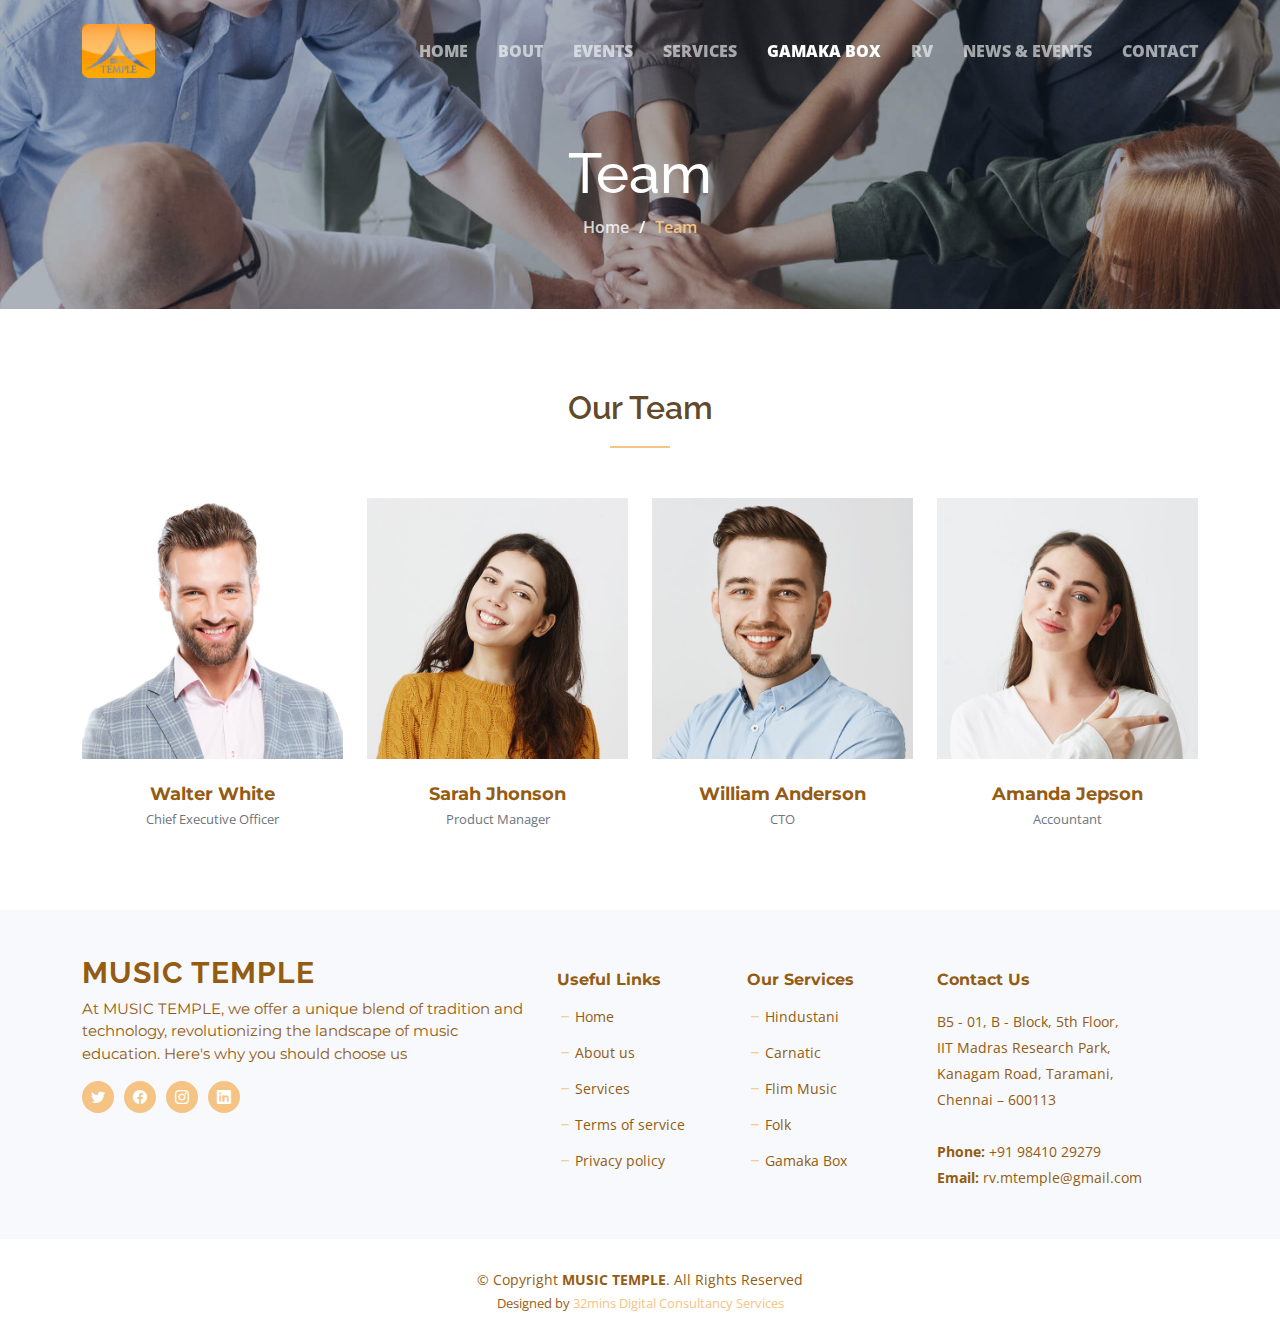
<file: team.html>
<!DOCTYPE html>
<html lang="en">

<head>
  <meta charset="utf-8">
  <meta content="width=device-width, initial-scale=1.0" name="viewport">

  <title>MUSIC TEMPLE - Team</title>
  <meta content="" name="description">
  <meta content="" name="keywords">

  <!-- Favicons -->
  <link href="assets/img/favicon.png" rel="icon">
  <link href="assets/img/apple-touch-icon.png" rel="apple-touch-icon">

  <!-- Google Fonts -->
  <link rel="preconnect" href="https://fonts.googleapis.com">
  <link rel="preconnect" href="https://fonts.gstatic.com" crossorigin>
  <link href="https://fonts.googleapis.com/css2?family=Open+Sans:ital,wght@0,300;0,400;0,500;0,600;0,700;1,300;1,400;1,600;1,700&family=Montserrat:ital,wght@0,300;0,400;0,500;0,600;0,700;1,300;1,400;1,500;1,600;1,700&family=Raleway:ital,wght@0,300;0,400;0,500;0,600;0,700;1,300;1,400;1,500;1,600;1,700&display=swap" rel="stylesheet">

  <!-- Vendor CSS Files -->
  <link href="assets/vendor/bootstrap/css/bootstrap.min.css" rel="stylesheet">
  <link href="assets/vendor/bootstrap-icons/bootstrap-icons.css" rel="stylesheet">
  <link href="assets/vendor/aos/aos.css" rel="stylesheet">
  <link href="assets/vendor/glightbox/css/glightbox.min.css" rel="stylesheet">
  <link href="assets/vendor/swiper/swiper-bundle.min.css" rel="stylesheet">
  <link href="assets/vendor/remixicon/remixicon.css" rel="stylesheet">

  <!-- Template Main CSS File -->
  <link href="assets/css/main.css" rel="stylesheet">

  <!-- =======================================================
  * Template Name: MUSIC TEMPLE
  * Template URL: https://bootstrapmade.com/MUSIC TEMPLE-bootstrap-business-template/
  * Updated: Mar 17 2024 with Bootstrap v5.3.3
  * Author: BootstrapMade.com
  * License: https://bootstrapmade.com/license/
  ======================================================== -->
</head>

<body class="page-team">

  <!-- ======= Header ======= -->
  <header id="header" class="header d-flex align-items-center fixed-top">
    <div class="container-fluid container-xl d-flex align-items-center justify-content-between">

      <a href="index.html" class="logo d-flex align-items-center">
        <!-- Uncomment the line below if you also wish to use an image logo -->
        <!-- <img src="assets/img/logo.png" alt=""> -->
        <img src="assets/img/logo.png" alt="">
      </a>

      <i class="mobile-nav-toggle mobile-nav-show bi bi-list"></i>
      <i class="mobile-nav-toggle mobile-nav-hide d-none bi bi-x"></i>

      <nav id="navbar" class="navbar">
        <ul>
          <li><a href="index.html">HOME</a></li>
          <li><a href="about.html">BOUT</a></li>
          <li><a href="portfolio.html">EVENTS</a></li>
          <li><a href="services.html">SERVICES</a></li>
          <li><a href="team.html" class="active">GAMAKA BOX</a></li>
          <li><a href="team.html">RV</a></li>
          <li><a href="blog.html">NEWS & EVENTS</a></li>
          <li><a href="contact.html">CONTACT</a></li>
        </ul>
      </nav><!-- .navbar -->

    </div>
  </header><!-- End Header -->

  <main id="main">

    <!-- ======= Breadcrumbs ======= -->
    <div class="breadcrumbs d-flex align-items-center" style="background-image: url('assets/img/team-header.jpg');">
      <div class="container position-relative d-flex flex-column align-items-center">

        <h2>Team</h2>
        <ol>
          <li><a href="index.html">Home</a></li>
          <li>Team</li>
        </ol>

      </div>
    </div><!-- End Breadcrumbs -->

    <!-- ======= Team Section ======= -->
    <section id="team" class="team">
      <div class="container" data-aos="fade-up">

        <div class="section-header">
          <h2>Our Team</h2>

        </div>

        <div class="row gy-4">

          <div class="col-lg-3 col-md-6" data-aos="fade-up" data-aos-delay="100">
            <div class="team-member">
              <div class="member-img">
                <img src="assets/img/team/team-1.jpg" class="img-fluid" alt="">
                <div class="social">
                  <a href=""><i class="bi bi-twitter"></i></a>
                  <a href=""><i class="bi bi-facebook"></i></a>
                  <a href=""><i class="bi bi-instagram"></i></a>
                  <a href=""><i class="bi bi-linkedin"></i></a>
                </div>
              </div>
              <div class="member-info">
                <h4>Walter White</h4>
                <span>Chief Executive Officer</span>
              </div>
            </div>
          </div><!-- End Team Member -->

          <div class="col-lg-3 col-md-6" data-aos="fade-up" data-aos-delay="200">
            <div class="team-member">
              <div class="member-img">
                <img src="assets/img/team/team-2.jpg" class="img-fluid" alt="">
                <div class="social">
                  <a href=""><i class="bi bi-twitter"></i></a>
                  <a href=""><i class="bi bi-facebook"></i></a>
                  <a href=""><i class="bi bi-instagram"></i></a>
                  <a href=""><i class="bi bi-linkedin"></i></a>
                </div>
              </div>
              <div class="member-info">
                <h4>Sarah Jhonson</h4>
                <span>Product Manager</span>
              </div>
            </div>
          </div><!-- End Team Member -->

          <div class="col-lg-3 col-md-6" data-aos="fade-up" data-aos-delay="300">
            <div class="team-member">
              <div class="member-img">
                <img src="assets/img/team/team-3.jpg" class="img-fluid" alt="">
                <div class="social">
                  <a href=""><i class="bi bi-twitter"></i></a>
                  <a href=""><i class="bi bi-facebook"></i></a>
                  <a href=""><i class="bi bi-instagram"></i></a>
                  <a href=""><i class="bi bi-linkedin"></i></a>
                </div>
              </div>
              <div class="member-info">
                <h4>William Anderson</h4>
                <span>CTO</span>
              </div>
            </div>
          </div><!-- End Team Member -->

          <div class="col-lg-3 col-md-6" data-aos="fade-up" data-aos-delay="400">
            <div class="team-member">
              <div class="member-img">
                <img src="assets/img/team/team-4.jpg" class="img-fluid" alt="">
                <div class="social">
                  <a href=""><i class="bi bi-twitter"></i></a>
                  <a href=""><i class="bi bi-facebook"></i></a>
                  <a href=""><i class="bi bi-instagram"></i></a>
                  <a href=""><i class="bi bi-linkedin"></i></a>
                </div>
              </div>
              <div class="member-info">
                <h4>Amanda Jepson</h4>
                <span>Accountant</span>
              </div>
            </div>
          </div><!-- End Team Member -->

        </div>

      </div>
    </section><!-- End Team Section -->

  </main><!-- End #main -->

  <!-- ======= Footer ======= -->
  <footer id="footer" class="footer">

    <div class="footer-content">
      <div class="container">
        <div class="row gy-4">
          <div class="col-lg-5 col-md-12 footer-info">
            <a href="index.html" class="logo d-flex align-items-center">
              <span>MUSIC TEMPLE</span>
            </a>
            <p>At MUSIC TEMPLE, we offer a unique blend of tradition and technology, revolutionizing the landscape of music education. Here's why you should choose us</p>
            <div class="social-links d-flex  mt-3">
              <a href="#" class="twitter"><i class="bi bi-twitter"></i></a>
              <a href="#" class="facebook"><i class="bi bi-facebook"></i></a>
              <a href="#" class="instagram"><i class="bi bi-instagram"></i></a>
              <a href="#" class="linkedin"><i class="bi bi-linkedin"></i></a>
            </div>
          </div>

          <div class="col-lg-2 col-6 footer-links">
            <h4>Useful Links</h4>
            <ul>
              <li><i class="bi bi-dash"></i> <a href="#">Home</a></li>
              <li><i class="bi bi-dash"></i> <a href="#">About us</a></li>
              <li><i class="bi bi-dash"></i> <a href="#">Services</a></li>
              <li><i class="bi bi-dash"></i> <a href="#">Terms of service</a></li>
              <li><i class="bi bi-dash"></i> <a href="#">Privacy policy</a></li>
            </ul>
          </div>

          <div class="col-lg-2 col-6 footer-links">
            <h4>Our Services</h4>
            <ul>
              <li><i class="bi bi-dash"></i> <a href="#">Hindustani</a></li>
              <li><i class="bi bi-dash"></i> <a href="#">Carnatic</a></li>
              <li><i class="bi bi-dash"></i> <a href="#">Flim Music</a></li>
              <li><i class="bi bi-dash"></i> <a href="#">Folk</a></li>
              <li><i class="bi bi-dash"></i> <a href="#">Gamaka Box</a></li>
            </ul>
          </div>

          <div class="col-lg-3 col-md-12 footer-contact text-center text-md-start">
            <h4>Contact Us</h4>
            <p>
              B5 - 01, B - Block, 5th Floor, <br> IIT Madras Research Park, <br> Kanagam Road, Taramani, <br> Chennai –
              600113 <br><br>
              <strong>Phone:</strong> +91 98410 29279<br>
              <strong>Email:</strong> rv.mtemple@gmail.com<br>
            </p>

          </div>

        </div>
      </div>
    </div>

    <div class="footer-legal">
      <div class="container">
        <div class="copyright">
          &copy; Copyright <strong><span>MUSIC TEMPLE</span></strong>. All Rights Reserved
        </div>
        <div class="credits">
          <!-- All the links in the footer should remain intact. -->
          <!-- You can delete the links only if you purchased the pro version. -->
          <!-- Licensing information: https://bootstrapmade.com/license/ -->
          <!-- Purchase the pro version with working PHP/AJAX contact form: https://bootstrapmade.com/MUSIC TEMPLE-bootstrap-business-template/ -->
          Designed by <a href="https://32mins.com/">32mins Digital Consultancy Services</a>
        </div>
      </div>
    </div>
  </footer><!-- End Footer --><!-- End Footer -->

  <a href="#" class="scroll-top d-flex align-items-center justify-content-center"><i class="bi bi-arrow-up-short"></i></a>

  <div id="preloader"></div>

  <!-- Vendor JS Files -->
  <script src="assets/vendor/bootstrap/js/bootstrap.bundle.min.js"></script>
  <script src="assets/vendor/aos/aos.js"></script>
  <script src="assets/vendor/glightbox/js/glightbox.min.js"></script>
  <script src="assets/vendor/swiper/swiper-bundle.min.js"></script>
  <script src="assets/vendor/isotope-layout/isotope.pkgd.min.js"></script>
  <script src="assets/vendor/php-email-form/validate.js"></script>

  <!-- Template Main JS File -->
  <script src="assets/js/main.js"></script>

</body>

</html>
</file>
<file: assets/css/main.css>
/**
* Template Name: Nova
* Template URL: https://bootstrapmade.com/nova-bootstrap-business-template/
* Updated: Mar 17 2024 with Bootstrap v5.3.3
* Author: BootstrapMade.com
* License: https://bootstrapmade.com/license/
*/

/*--------------------------------------------------------------
# Set main reusable colors and fonts using CSS variables
# Learn more about CSS variables at https://developer.mozilla.org/en-US/docs/Web/CSS/Using_CSS_custom_properties
--------------------------------------------------------------*/
/* Fonts */
:root {
  --font-default: "Open Sans", system-ui, -apple-system, "Segoe UI", Roboto, "Helvetica Neue", Arial, "Noto Sans", "Liberation Sans", sans-serif, "Apple Color Emoji", "Segoe UI Emoji", "Segoe UI Symbol", "Noto Color Emoji";
  --font-primary: "Montserrat", sans-serif;
  --font-secondary: "Raleway", sans-serif;
}

/* Colors */
:root {
  --color-default: #2b180d;
  --color-primary: #f5c485;
  --color-secondary: #945c12;
  --color-thired: #4b2f0be2;
  --color-edit: #0ed868;
}

/* Smooth scroll behavior */
:root {
  scroll-behavior: smooth;
}

/*--------------------------------------------------------------
# General
--------------------------------------------------------------*/
body {
  font-family: var(--font-default);
  color: var(--color-default);
}

body::-webkit-scrollbar {
  display: none;
}

a {
  color: var(--color-primary);
  text-decoration: none;
  transition: 0.3s;
}

a:hover {
  color: #dc9539;
  text-decoration: none;
}

h1,
h2,
h3,
h4,
h5,
h6 {
  font-family: var(--font-primary);
}

/*--------------------------------------------------------------
# Sections & Section Header
--------------------------------------------------------------*/
section {
  overflow: hidden;
  padding: 80px 0;
}

.section-header {
  text-align: center;
  padding-bottom: 30px;
}

.section-header h2 {
  font-size: 32px;
  font-weight: 600;
  margin-bottom: 20px;
  padding-bottom: 20px;
  position: relative;
  font-family: var(--font-secondary);
  color: var(--color-thired);
}

.section-header h2:after {
  content: "";
  position: absolute;
  display: block;
  width: 60px;
  height: 2px;
  background: var(--color-primary);
  left: 0;
  right: 0;
  bottom: 0;
  margin: auto;
}

.section-header p {
  margin-bottom: 0;
}

/*--------------------------------------------------------------
# Breadcrumbs
--------------------------------------------------------------*/
.breadcrumbs {
  padding: 140px 0 60px 0;
  min-height: 30vh;
  position: relative;
  background-size: cover;
  background-position: center;
  background-repeat: no-repeat;
}

.breadcrumbs:before {
  content: "";
  background-color: rgb(27 47 69 / 37%);
  position: absolute;
  inset: 0;
}

.breadcrumbs h2 {
  font-size: 56px;
  font-weight: 500;
  color: #fff;
  font-family: var(--font-secondary);
}

.breadcrumbs ol {
  display: flex;
  flex-wrap: wrap;
  list-style: none;
  padding: 0 0 10px 0;
  margin: 0;
  font-size: 16px;
  font-weight: 600;
  color: var(--color-primary);
}

.breadcrumbs ol a {
  color: rgba(255, 255, 255, 0.8);
  transition: 0.3s;
}

.breadcrumbs ol a:hover {
  text-decoration: underline;
}

.breadcrumbs ol li+li {
  padding-left: 10px;
}

.breadcrumbs ol li+li::before {
  display: inline-block;
  padding-right: 10px;
  color: #fff;
  content: "/";
}

/*--------------------------------------------------------------
# Scroll top button
--------------------------------------------------------------*/
.scroll-top {
  position: fixed;
  visibility: hidden;
  opacity: 0;
  right: 15px;
  bottom: 15px;
  z-index: 99999;
  background: var(--color-primary);
  width: 40px;
  height: 40px;
  border-radius: 4px;
  transition: all 0.4s;
}

.scroll-top i {
  font-size: 24px;
  color: #fff;
  line-height: 0;
}

.scroll-top:hover {
  background: #dc9539;
  color: #fff;
}

.scroll-top.active {
  visibility: visible;
  opacity: 1;
}

/*--------------------------------------------------------------
# Preloader
--------------------------------------------------------------*/
#preloader {
  position: fixed;
  inset: 0;
  z-index: 9999;
  overflow: hidden;
  background: #fff;
  transition: all 0.6s ease-out;
}

#preloader:before {
  content: "";
  position: fixed;
  top: calc(50% - 30px);
  left: calc(50% - 30px);
  border: 6px solid var(--color-primary);
  border-top-color: #fff;
  border-radius: 50%;
  width: 60px;
  height: 60px;
  animation: animate-preloader 1s linear infinite;
}

@keyframes animate-preloader {
  0% {
    transform: rotate(0deg);
  }

  100% {
    transform: rotate(360deg);
  }
}

/*--------------------------------------------------------------
# Disable aos animation delay on mobile devices
--------------------------------------------------------------*/
@media screen and (max-width: 768px) {
  [data-aos-delay] {
    transition-delay: 0 !important;
  }
}

/*--------------------------------------------------------------
# Header
--------------------------------------------------------------*/
.header {
  transition: all 0.5s;
  z-index: 997;
  padding: 24px 0;
}

@media (max-width: 1200px) {
  .header {
    padding: 12px 0;
  }
}

.header.sticked {
  background: #945c12;
  padding: 12px 0;
}

.header .logo img {
  max-height: 54px;
  margin-right: 6px;
}

.header .logo h1 {
  font-size: 30px;
  font-weight: 700;
  color: #fff;
  font-family: var(--font-secondary);
  margin: 0;
}

nav#navbar ul li a {
  font-weight: 900;
  font-size: 16px;
}

/* ------------------------------------------------------------
# Second Logo 
--------------------------------------------------------------- */
/* img#seconnd_logo {} */

/*--------------------------------------------------------------
# Desktop Navigation
--------------------------------------------------------------*/
@media (min-width: 1280px) {
  .navbar {
    padding: 0;
  }

  .navbar ul {
    margin: 0;
    padding: 0;
    display: flex;
    list-style: none;
    align-items: center;
  }

  .navbar li {
    position: relative;
  }

  .navbar a,
  .navbar a:focus {
    display: flex;
    align-items: center;
    justify-content: space-between;
    padding: 15px 0 15px 30px;
    font-family: var(--font-default);
    font-size: 15px;
    font-weight: 500;
    color: rgba(255, 255, 255, 0.6);
    white-space: nowrap;
    transition: 0.3s;
  }

  .navbar a i,
  .navbar a:focus i {
    font-size: 12px;
    line-height: 0;
    margin-left: 5px;
  }

  .navbar a:hover,
  .navbar .active,
  .navbar .active:focus,
  .navbar li:hover>a {
    color: #fff;
  }

  .navbar .dropdown ul {
    display: block;
    position: absolute;
    left: 14px;
    top: calc(100% + 30px);
    margin: 0;
    padding: 10px 0;
    z-index: 99;
    opacity: 0;
    visibility: hidden;
    background: #fff;
    box-shadow: 0px 0px 30px rgba(127, 137, 161, 0.25);
    transition: 0.2s;
  }

  .navbar .dropdown ul li {
    min-width: 200px;
  }

  .navbar .dropdown ul a {
    padding: 10px 20px;
    font-size: 15px;
    text-transform: none;
    color: var(--color-secondary);
  }

  .navbar .dropdown ul a i {
    font-size: 12px;
  }

  .navbar .dropdown ul a:hover,
  .navbar .dropdown ul .active:hover,
  .navbar .dropdown ul li:hover>a {
    color: var(--color-primary);
  }

  .navbar .dropdown:hover>ul {
    opacity: 1;
    top: 100%;
    visibility: visible;
  }

  .navbar .dropdown .dropdown ul {
    top: 0;
    left: calc(100% - 30px);
    visibility: hidden;
  }

  .navbar .dropdown .dropdown:hover>ul {
    opacity: 1;
    top: 0;
    left: 100%;
    visibility: visible;
  }
}

@media (min-width: 1280px) and (max-width: 1366px) {
  .navbar .dropdown .dropdown ul {
    left: -90%;
  }

  .navbar .dropdown .dropdown:hover>ul {
    left: -100%;
  }
}

@media (min-width: 1280px) {

  .mobile-nav-show,
  .mobile-nav-hide {
    display: none;
  }
}

/*--------------------------------------------------------------
# Mobile Navigation
--------------------------------------------------------------*/
@media (max-width: 1279px) {
  .navbar {
    position: fixed;
    top: 0;
    right: -100%;
    width: 100%;
    max-width: 400px;
    bottom: 0;
    transition: 0.3s;
    z-index: 9997;
  }

  .navbar ul {
    position: absolute;
    inset: 0;
    padding: 50px 0 10px 0;
    margin: 0;
    background: var(--color-secondary);
    overflow-y: auto;
    transition: 0.3s;
    z-index: 9998;
  }

  .navbar a,
  .navbar a:focus {
    display: flex;
    align-items: center;
    justify-content: space-between;
    padding: 10px 20px;
    font-family: var(--font-default);
    font-size: 15px;
    font-weight: 600;
    color: rgba(255, 255, 255, 0.7);
    white-space: nowrap;
    transition: 0.3s;
  }

  .navbar a i,
  .navbar a:focus i {
    font-size: 12px;
    line-height: 0;
    margin-left: 5px;
  }

  .navbar a:hover,
  .navbar .active,
  .navbar .active:focus,
  .navbar li:hover>a {
    color: #fff;
  }

  .navbar .dropdown ul,
  .navbar .dropdown .dropdown ul {
    position: static;
    display: none;
    padding: 10px 0;
    margin: 10px 20px;
    background-color: rgba(20, 35, 51, 0.6);
  }

  .navbar .dropdown>.dropdown-active,
  .navbar .dropdown .dropdown>.dropdown-active {
    display: block;
  }

  .mobile-nav-show {
    color: rgba(255, 255, 255, 0.9);
    font-size: 28px;
    cursor: pointer;
    line-height: 0;
    transition: 0.5s;
  }

  .mobile-nav-hide {
    color: rgba(255, 255, 255, 0.9);
    font-size: 32px;
    cursor: pointer;
    line-height: 0;
    transition: 0.5s;
    position: fixed;
    right: 15px;
    top: 15px;
    z-index: 9999;
  }

  .mobile-nav-active {
    overflow: hidden;
  }

  .mobile-nav-active .navbar {
    right: 0;
  }

  .mobile-nav-active .navbar:before {
    content: "";
    position: fixed;
    inset: 0;
    background: rgba(27, 47, 69, 0.7);
    z-index: 9996;
  }
}

/*--------------------------------------------------------------
# Hero Section
--------------------------------------------------------------*/
.hero {
  width: 100%;
  min-height: 100vh;
  background: url("../img/images/hero-bg.JPG") top center;
  background-size: cover;
  position: relative;
  padding: 120px 0;
  z-index: 3;
}

@media (min-width: 1034px) {
  .hero:after {
    position: absolute;
    content: "";
    width: 40%;
    background: var(--color-secondary);
    top: 0;
    bottom: 0;
  }
}

.hero:before {
  position: absolute;
  content: "";
  background: rgb(27 47 69 / 26%);
  inset: 0;
}

@media (max-width: 1034px) {
  .hero:before {
    background: rgba(27, 47, 69, 0.7);
  }
}

.hero .container {
  z-index: 1;
}

@media (min-width: 1365px) {
  .hero {
    background-attachment: fixed;
  }
}

.hero h2 {
  margin: 0;
  font-size: 48px;
  font-weight: 800;
  line-height: 1.2;
  color: var(--color-edit);
  font-family: var(--font-secondary);
}

.hero h4 {
  margin: 0;
  font-size: 30px;
  font-weight: 600;
  color: var(--color-edit);
  font-family: var(--font-secondary);
}

.hero blockquote {
  color: #fff;
  padding-left: 20px;
  font-size: 15px;
  font-family: var(--font-default);
  border-left: 2px solid var(--color-primary);
  margin: 40px 0;
}

.hero .btn-get-started {
  font-family: var(--font-secondary);
  font-weight: 500;
  font-size: 15px;
  letter-spacing: 1px;
  display: inline-block;
  padding: 12px 30px;
  border-radius: 50px;
  transition: 0.5s;
  color: #fff;
  background: var(--color-primary);
}

.hero .btn-get-started:hover {
  background: #dc9539;
}

.hero .btn-watch-video {
  font-size: 16px;
  transition: 0.5s;
  margin-left: 25px;
  color: rgba(255, 255, 255, 0.7);
  font-weight: 600;
}

.hero .btn-watch-video i {
  color: var(--color-primary);
  font-size: 32px;
  transition: 0.3s;
  line-height: 0;
  margin-right: 8px;
}

.hero .btn-watch-video:hover {
  color: #fff;
}

.hero .btn-watch-video:hover i {
  color: #dc9539;
}

@media (max-width: 640px) {
  .hero h2 {
    font-size: 36px;
    line-height: 1;
  }

  .hero .btn-get-started,
  .hero .btn-watch-video {
    font-size: 13px;
  }
}

/*--------------------------------------------------------------
# Why Choose Us Section
--------------------------------------------------------------*/
.why-us {
  padding-bottom: 0;
}

.why-us .img-bg {
  min-height: 500px;
  background-size: cover;
  border-radius: 20px;
}

.why-us .slides {
  background-color: #f7f9fc;
}

.why-us h3,
.vision-mission h3 {
  font-size: 24px;
  font-weight: 700;
  color: var(--color-secondary);
}

.why-us h4 {
  font-size: 18px;
  font-weight: 400;
  color: #cb7300;
  font-family: var(--font-secondary);
}

.why-us .swiper {
  margin: 140px 140px 120px 140px;
  overflow: hidden;
}

.why-us .swiper-button-prev:after,
.why-us .swiper-button-next:after {
  font-size: 24px;
  color: var(--color-secondary);
}

.why-us .swiper-button-prev {
  left: 80px;
}

.why-us .swiper-button-next {
  right: 80px;
}

.why-us .swiper-pagination {
  margin-top: 30px;
  position: relative;
}

.why-us .swiper-pagination .swiper-pagination-bullet {
  background-color: var(--color-secondary);
}

.why-us .swiper-pagination .swiper-pagination-bullet-active {
  background-color: var(--color-primary);
}

@media (max-width: 1200px) {
  .why-us .swiper {
    margin: 60px 60px 40px 60px;
  }

  .why-us .swiper-button-prev,
  .why-us .swiper-button-next {
    display: none;
  }
}

@media (max-width: 575px) {
  .why-us .swiper {
    margin: 40px 40px 20px 40px;
  }
}

.page-about .why-us {
  padding: 170px 0;
}

/* ------------------------------------------------------------
# Mission And Vision 
----------------------------------------------------------------- */
.timeline-page .timeline-item .date-label-left {
  float: right;
  margin-right: 24px;
}

.timeline-page .timeline-item .date-label-left:after {
  right: -41px;
}

.timeline-page .timeline-item .date-label-left:after,
.timeline-page .timeline-item .duration-right:after {
  top: 9px;
  width: 10px;
  height: 10px;
  background-color: #66f;
}

.timeline-page .timeline-item .date-label-left:after,
.timeline-page .timeline-item .date-label-left:before,
.timeline-page .timeline-item .duration-right:after,
.timeline-page .timeline-item .duration-right:before {
  position: absolute;
  content: "";
  border-radius: 50%;
  z-index: 1;
}

.row>* {
  position: relative;
}

.timeline-page:after {
  position: absolute;
  content: "";
  left: 0;
  right: -1px;
  top: 0px;
  width: 1px;
  height: 100%;
  margin: auto;
  border-right: 2px dashed #dee2e6 !important;
}

@media (min-width: 320px) and (max-width: 768px) {

  .timeline-page:after,
  .timeline-page .timeline-item .date-label-left:before,
  .timeline-page .timeline-item .duration-right:before,
  .timeline-page .timeline-item .date-label-left:after,
  .timeline-page .timeline-item .date-label-left:before,
  .timeline-page .timeline-item .duration-right:after,
  .timeline-page .timeline-item .duration-right:before {
    display: none;
  }
}

.timeline-page .timeline-item .date-label-left:before {
  right: -50px;
}

.timeline-page .timeline-item .date-label-left:before,
.timeline-page .timeline-item .duration-right:before {
  border: 2px dashed #dee2e6;
  top: 0;
  width: 28px;
  height: 28px;
  background-color: #fff;
}

.timeline-page .timeline-item .date-label-left {
  float: right;
  margin-right: 24px;
}

.avatar.avatar-250 {
  height: 250px;
  border-radius: 10px;
  /* width: 250px; */
}

.timeline-page .timeline-item .event.event-description-right {
  text-align: left;
  margin-left: 24px;
}

.timeline-page .timeline-item .event {
  transition: all 0.2s ease;
}

.timeline-page .timeline-item .event.event-description-left {
  text-align: right;
  margin-right: 24px;
}

.timeline-page .timeline-item .event {
  transition: all 0.2s ease;
}

.timeline-page .timeline-item .duration-right {
  float: left;
  margin-left: 24px;
}

.timeline-page .timeline-item .date-label-left:before,
.timeline-page .timeline-item .duration-right:before {
  border: 2px dashed #dee2e6;
  top: 0;
  width: 28px;
  height: 28px;
  background-color: #fff;
}

.timeline-page .timeline-item .duration-right:before {
  left: -50px;
}

/* Add any additional CSS rules you may need */

.timeline-page .timeline-item {
  margin-bottom: 50px;
  /* Adjust margin as needed */
}

.timeline-page .timeline-item .duration,
.timeline-page .timeline-item .event {
  width: 100%;
  /* Ensure items take full width */
}

.timeline-page .timeline-item .event {
  margin-top: 20px;
  /* Add spacing between items */
}

/* Media Query for responsiveness */
@media (max-width: 768px) {

  .timeline-page .timeline-item .duration,
  .timeline-page .timeline-item .event {
    width: auto;
    /* Allow items to take their natural width */
  }

  .timeline-page .timeline-item .event {
    text-align: center;
    /* Center align event descriptions */
  }

  .timeline-page .timeline-item .event.event-description-right,
  .timeline-page .timeline-item .event.event-description-left {
    margin: 0;
    /* Remove left/right margins */
  }
}

/* ------------------------------------------------------------
# Our Services
--------------------------------------------------------------- */
img#service {
  width: 200px;
}


/*--------------------------------------------------------------
# About Section
--------------------------------------------------------------*/
.about .content h3 {
  font-weight: 700;
  font-size: 36px;
  font-family: var(--font-secondary);
  color: var(--color-secondary);
}

.about .content p {
  margin: 30px 0;
  color: #29486a;
}

.about .content ul {
  list-style: none;
  padding: 0;
}

.about .content ul li {
  padding: 0 0 15px 26px;
  position: relative;
  font-size: 15px;
  font-weight: 600;
}

.about .content ul i {
  position: absolute;
  font-size: 20px;
  left: 0;
  top: -3px;
  color: var(--color-primary);
}

.content-tabs {
  border: 1px solid #efefef;
  box-shadow: 5px 5px 20px rgba(255, 255, 255, .3);
  margin-top: 30px;
  /* width: 400px; */
  border-radius: 10px;
  background: #fff;
  overflow: hidden;
}

.tab-content {
  padding: 0px 20px;
  min-height: 300px;
}

.tab-content h3 i {
  color: var(--color-primary);
}

.tabs {
  display: flex;
  justify-content: center;
  align-items: center;
  padding: 0px;
  margin: 0px;
  height: 127px;
  overflow: hidden;
  background: #fff;
}

.tabs li {
  display: inline-block;
}

.tabs li a {
  background: transparent;
  text-align: center;
  display: block;
  text-decoration: none;
  padding: 0px 20px;
  transition: all .5s ease-out;
}

.tabs li a .icon {
  display: block;
  margin-bottom: 15px;
  color: var(--color-primary);
  font-size: 20px;
}

.tabs li a span {
  display: block;
  position: relative;
  color: var(--color-primary);
  font-size: 15px;
  font-weight: 600;
}

.tabs li a span:before {
  content: "";
  position: absolute;
  background: var(--color-primary);
  bottom: -14px;
  right: 0;
  left: 0;
  margin: 0px auto;
  border-radius: 100px;
  height: 3px;
  width: 3px;
  transition: all .5s ease-out;
}

.tabs li:hover a {
  transform: translate(0px, -25px);
}

.tabs li.active a {
  transform: translate(0px, -25px);
}

.tabs li.active a span:before {
  height: 3px;
  width: 30px;
}




/*--------------------------------------------------------------
# Services List Section
--------------------------------------------------------------*/
.services-list .service-item {
  position: relative;
}

.services-list .service-item .icon i {
  font-size: 32px;
  line-height: 0;
  margin-right: 20px;
  color: #38618e;
}

.services-list .service-item .title {
  font-weight: 700;
  margin-bottom: 5px;
  font-size: 18px;
}

.services-list .service-item .title a {
  color: var(--color-secondary);
}

.services-list .service-item .title a:hover {
  color: #dc9539;
}

.services-list .service-item .description {
  line-height: 24px;
  font-size: 14px;
}

/*--------------------------------------------------------------
# Call To Action Section
--------------------------------------------------------------*/
.call-to-action {
  background: linear-gradient(rgba(27, 47, 69, 0.8), rgba(27, 47, 69, 0.8)), url("../img/rameshvinayakam.jpg") center center;
  background-size: cover;
  padding: 100px 0;
}

h4#rv {
  font-size: 30px;
  font-weight: 600;
  color: var(--color-edit);
}

@media (min-width: 1365px) {
  .call-to-action {
    background-attachment: fixed;
  }
}

.call-to-action h3 {
  color: #fff;
  font-size: 28px;
  margin-bottom: 25px;
  font-weight: 700;
}

.call-to-action p {
  color: #fff;
  margin-bottom: 25px;
}

.call-to-action .cta-btn {
  font-family: var(--font-default);
  font-weight: 500;
  font-size: 16px;
  letter-spacing: 1px;
  display: inline-block;
  padding: 12px 40px;
  border-radius: 50px;
  transition: 0.5s;
  margin: 10px;
  color: #fff;
  background: #925300;
}

.call-to-action .cta-btn:hover {
  background: var(--color-primary);
}

/*--------------------------------------------------------------
# Features Section
--------------------------------------------------------------*/
.features {
  padding-bottom: 0;
}

.features h3 {
  color: var(--color-secondary);
  font-size: 32px;
  font-weight: 700;
  margin-bottom: 30px;
}

.features .icon-list i {
  margin-right: 10px;
  font-size: 24px;
  line-height: 1.2;
}

.features .icon-list span {
  font-size: 18px;
  color: #29486a;
}

.features .phone-wrap {
  position: absolute;
  right: 0;
}

@media (max-width: 768px) {
  .features .phone-wrap {
    position: relative;
  }
}

.features .phone-wrap img {
  width: 340px;
}

@media (max-width: 992px) {
  .features .phone-wrap img {
    margin-top: 30px;
  }
}

@media (max-width: 768px) {
  .features .phone-wrap img {
    width: 100%;
  }
}

.features .details {
  margin-top: 80px;
  padding: 120px 0;
  background-color: #f7f9fc;
}

.features .details h4 {
  color: var(--color-secondary);
  font-size: 32px;
  font-weight: 700;
  margin-bottom: 20px;
}

.features .details p {
  margin-bottom: 20px;
  font-size: 15px;
}

.features .details .btn-get-started {
  font-family: var(--font-primary);
  display: inline-block;
  font-weight: 500;
  font-size: 15px;
  letter-spacing: 1px;
  padding: 10px 32px;
  border-radius: 50px;
  transition: 0.5s;
  background-color: var(--color-primary);
  color: #fff;
}

.features .details .btn-get-started:hover {
  background: #dc9539;
}

/*--------------------------------------------------------------
# Recent Blog Posts Section
--------------------------------------------------------------*/
.recent-posts .post-box {
  transition: 0.3s;
  height: 100%;
  overflow: hidden;
  position: relative;
  display: flex;
  flex-direction: column;
}

.recent-posts .post-box .post-img {
  overflow: hidden;
  position: relative;
}

.recent-posts .post-box .post-img img {
  transition: 0.5s;
}

.recent-posts .post-box .meta {
  margin-top: 15px;
}

.recent-posts .post-box .meta .post-date {
  font-size: 15px;
  font-weight: 400;
  color: var(--color-primary);
}

.recent-posts .post-box .meta .post-author {
  font-size: 15px;
  font-weight: 400;
  color: var(--color-secondary);
}

.recent-posts .post-box .post-title {
  font-size: 18px;
  color: var(--color-secondary);
  font-weight: 700;
  margin: 15px 0 0 0;
  position: relative;
  transition: 0.3s;
}

.recent-posts .post-box p {
  margin: 15px 0 0 0;
  color: rgba(27, 47, 69, 0.7);
}

.recent-posts .post-box .readmore {
  display: flex;
  align-items: center;
  font-weight: 600;
  line-height: 1;
  transition: 0.3s;
  margin-top: 15px;
}

.recent-posts .post-box .readmore i {
  line-height: 0;
  margin-left: 4px;
  font-size: 18px;
}

.recent-posts .post-box:hover .post-title {
  color: var(--color-primary);
}

.recent-posts .post-box:hover .post-img img {
  transform: scale(1.1);
}

/*--------------------------------------------------------------
# Team Section
--------------------------------------------------------------*/
.team .team-member {
  overflow: hidden;
  background: #fff;
}

.team .team-member .member-img {
  position: relative;
  overflow: hidden;
}

.team .team-member .social {
  position: absolute;
  left: 0;
  bottom: 0;
  right: 0;
  height: 40px;
  opacity: 0;
  transition: ease-in-out 0.3s;
  background: rgba(255, 255, 255, 0.85);
  display: flex;
  align-items: center;
  justify-content: center;
}

.team .team-member .social a {
  transition: color 0.3s;
  color: var(--color-secondary);
  margin: 0 10px;
  display: inline-flex;
  align-items: center;
  justify-content: center;
}

.team .team-member .social a i {
  line-height: 0;
}

.team .team-member .social a:hover {
  color: var(--color-primary);
}

.team .team-member .social i {
  font-size: 18px;
  margin: 0 2px;
}

.team .team-member .member-info {
  padding: 25px 15px 0 15px;
  text-align: center;
}

.team .team-member .member-info h4 {
  font-weight: 700;
  margin-bottom: 5px;
  font-size: 18px;
  color: var(--color-secondary);
}

.team .team-member .member-info span {
  display: block;
  font-size: 13px;
  font-weight: 400;
  color: #6c757d;
}

.team .team-member .member-info p {
  font-style: italic;
  font-size: 14px;
  line-height: 26px;
  color: #6c757d;
}

.team .team-member:hover .social {
  opacity: 1;
}

/*--------------------------------------------------------------
# Services Cards Section
--------------------------------------------------------------*/
.services-cards {
  background: #f7f9fc;
}

.services-cards .card-item {
  border: 1px solid rgba(27, 47, 69, 0.1);
  background: #fff;
  position: relative;
  border-radius: 20px;
}

.services-cards .card-item .card-bg {
  min-height: 300px;
  background-size: cover;
  background-repeat: no-repeat;
  border-radius: 20px 0px 0px 20px;
}

.services-cards .card-item .card-body {
  padding: 30px;
}

.services-cards .card-item h4 {
  font-weight: 700;
  font-size: 20px;
  margin-bottom: 15px;
  color: var(--color-secondary);
}

.services-cards .card-item p {
  color: var(--color-secondary);
  margin: 0;
}

/*--------------------------------------------------------------
# Testimonials Section
--------------------------------------------------------------*/
.testimonials .testimonial-item {
  box-sizing: content-box;
  padding: 30px;
  margin: 40px 30px;
  box-shadow: 0px 0 20px rgba(27, 47, 69, 0.1);
  background: #fff;
  min-height: 320px;
  display: flex;
  flex-direction: column;
  text-align: center;
  transition: 0.3s;
}

.testimonials .testimonial-item .stars {
  margin-bottom: 15px;
}

.testimonials .testimonial-item .stars i {
  color: #ffc107;
  margin: 0 1px;
}

.testimonials .testimonial-item .testimonial-img {
  width: 90px;
  border-radius: 50%;
  border: 4px solid #fff;
  margin: 0 auto;
}

.testimonials .testimonial-item h3 {
  font-size: 18px;
  font-weight: bold;
  margin: 10px 0 5px 0;
  color: #111;
}

.testimonials .testimonial-item h4 {
  font-size: 14px;
  color: #999;
  margin: 0;
}

.testimonials .testimonial-item p {
  font-style: italic;
  margin: 0 auto 15px auto;
}

.testimonials .swiper-pagination {
  margin-top: 20px;
  position: relative;
}

.testimonials .swiper-pagination .swiper-pagination-bullet {
  width: 10px;
  height: 10px;
  background-color: #e8eff6;
  opacity: 1;
}

.testimonials .swiper-pagination .swiper-pagination-bullet-active {
  background-color: var(--color-primary);
}

.testimonials .swiper-slide {
  opacity: 0.3;
}

@media (max-width: 1199px) {
  .testimonials .swiper-slide-active {
    opacity: 1;
  }

  .testimonials .swiper-pagination {
    margin-top: 0;
  }

  .testimonials .testimonial-item {
    margin: 40px 20px;
  }
}

@media (min-width: 1200px) {
  .testimonials .swiper-slide-next {
    opacity: 1;
    transform: scale(1.12);
  }
}

/*--------------------------------------------------------------
# Portfolio Section
--------------------------------------------------------------*/
.portfolio .portfolio-flters {
  padding: 0;
  margin: 0 auto 30px auto;
  list-style: none;
  text-align: center;
}

.portfolio .portfolio-flters li {
  color: var(--color-secondary);
  cursor: pointer;
  display: inline-block;
  padding: 0;
  font-size: 18px;
  font-weight: 400;
  margin: 0 10px;
  line-height: 1;
  margin-bottom: 5px;
  transition: all 0.3s ease-in-out;
}

.portfolio .portfolio-flters li:hover,
.portfolio .portfolio-flters li.filter-active {
  color: var(--color-primary);
}

.portfolio .portfolio-flters li:first-child {
  margin-left: 0;
}

.portfolio .portfolio-flters li:last-child {
  margin-right: 0;
}

@media (max-width: 575px) {
  .portfolio .portfolio-flters li {
    font-size: 14px;
    margin: 0 5px;
  }
}

.portfolio .portfolio-item {
  position: relative;
}

.portfolio .portfolio-item .portfolio-info {
  opacity: 0;
  position: absolute;
  left: 30px;
  right: 30px;
  bottom: 0;
  z-index: 3;
  transition: all ease-in-out 0.3s;
  background: rgba(255, 255, 255, 0.9);
  padding: 15px;
}

.portfolio .portfolio-item .portfolio-info h4 {
  font-size: 18px;
  font-weight: 600;
  color: var(--color-default);
  padding-right: 50px;
}

.portfolio .portfolio-item .portfolio-info p {
  color: #6c757d;
  font-size: 14px;
  margin-bottom: 0;
  padding-right: 50px;
}

.portfolio .portfolio-item .portfolio-info .preview-link,
.portfolio .portfolio-item .portfolio-info .details-link {
  position: absolute;
  right: 50px;
  font-size: 24px;
  top: calc(50% - 14px);
  color: rgba(27, 47, 69, 0.7);
  transition: 0.3s;
  line-height: 0;
}

.portfolio .portfolio-item .portfolio-info .preview-link:hover,
.portfolio .portfolio-item .portfolio-info .details-link:hover {
  color: var(--color-primary);
}

.portfolio .portfolio-item .portfolio-info .details-link {
  right: 14px;
  font-size: 28px;
}

.portfolio .portfolio-item:hover .portfolio-info {
  opacity: 1;
  bottom: 20px;
}

/*--------------------------------------------------------------
# Portfolio Details
--------------------------------------------------------------*/
.portfolio-details .portfolio-details-slider img {
  width: 100%;
}

.portfolio-details .portfolio-details-slider .swiper-pagination {
  margin-top: 20px;
  position: relative;
}

.portfolio-details .portfolio-details-slider .swiper-pagination .swiper-pagination-bullet {
  width: 12px;
  height: 12px;
  background-color: #fff;
  opacity: 1;
  border: 1px solid var(--color-primary);
}

.portfolio-details .portfolio-details-slider .swiper-pagination .swiper-pagination-bullet-active {
  background-color: var(--color-primary);
}

.portfolio-details .portfolio-info {
  padding: 30px;
  box-shadow: 0px 0 30px rgba(27, 47, 69, 0.1);
}

.portfolio-details .portfolio-info h3 {
  font-size: 22px;
  font-weight: 700;
  margin-bottom: 20px;
  padding-bottom: 20px;
  border-bottom: 1px solid #d6e2ef;
}

.portfolio-details .portfolio-info ul {
  list-style: none;
  padding: 0;
  font-size: 15px;
}

.portfolio-details .portfolio-info ul li+li {
  margin-top: 10px;
}

.portfolio-details .portfolio-description {
  padding-top: 30px;
}

.portfolio-details .portfolio-description h2 {
  font-size: 26px;
  font-weight: 700;
  margin-bottom: 20px;
  color: var(--color-secondary);
}

.portfolio-details .portfolio-description p {
  padding: 0;
}

/*--------------------------------------------------------------
# Contact Section
--------------------------------------------------------------*/
.contact {
  background: url("../img/contact-bg.png") left top no-repeat;
  background-size: contain;
  position: relative;
}

@media (max-width: 640px) {
  .contact {
    background-position: center 50px;
  }
}

.contact:before {
  content: "";
  background: rgba(255, 255, 255, 0.7);
  position: absolute;
  bottom: 0;
  top: 0;
  left: 0;
  right: 0;
}

.contact .info-item+.info-item {
  margin-top: 40px;
}

.contact .info-item i {
  font-size: 20px;
  background: var(--color-primary);
  color: #fff;
  width: 44px;
  height: 44px;
  display: flex;
  justify-content: center;
  align-items: center;
  border-radius: 50px;
  transition: all 0.3s ease-in-out;
  margin-right: 15px;
}

.contact .info-item h4 {
  padding: 0;
  font-size: 20px;
  font-weight: 700;
  margin-bottom: 5px;
  color: var(--color-secondary);
}

.contact .info-item p {
  padding: 0;
  margin-bottom: 0;
  font-size: 14px;
}

.contact .php-email-form {
  width: 100%;
}

.contact .php-email-form .form-group {
  padding-bottom: 8px;
}

.contact .php-email-form .error-message {
  display: none;
  color: #fff;
  background: #df1529;
  text-align: left;
  padding: 15px;
  font-weight: 600;
}

.contact .php-email-form .error-message br+br {
  margin-top: 25px;
}

.contact .php-email-form .sent-message {
  display: none;
  color: #fff;
  background: #059652;
  text-align: center;
  padding: 15px;
  font-weight: 600;
}

.contact .php-email-form .loading {
  display: none;
  background: #fff;
  text-align: center;
  padding: 15px;
}

.contact .php-email-form .loading:before {
  content: "";
  display: inline-block;
  border-radius: 50%;
  width: 24px;
  height: 24px;
  margin: 0 10px -6px 0;
  border: 3px solid #059652;
  border-top-color: #fff;
  animation: animate-loading 1s linear infinite;
}

.contact .php-email-form input,
.contact .php-email-form textarea {
  border-radius: 0;
  box-shadow: none;
  font-size: 14px;
  padding: 12px 15px;
}

.contact .php-email-form input:focus,
.contact .php-email-form textarea:focus {
  border-color: var(--color-primary);
}

.contact .php-email-form textarea {
  padding: 10px 12px;
}

.contact .php-email-form button[type=submit] {
  background: var(--color-secondary);
  border: 0;
  padding: 12px 40px;
  color: #fff;
  transition: 0.4s;
  border-radius: 10px;
}

.contact .php-email-form button[type=submit]:hover {
  background: var(--color-primary);
}

@keyframes animate-loading {
  0% {
    transform: rotate(0deg);
  }

  100% {
    transform: rotate(360deg);
  }
}

/*--------------------------------------------------------------
# Blog Stylings
--------------------------------------------------------------*/
/*--------------------------------------------------------------
# Blog Home Posts List
--------------------------------------------------------------*/
.blog .posts-list article {
  height: 100%;
  border-bottom: 1px solid #d6e2ef;
  padding-bottom: 30px;
}

.blog .posts-list article+article {
  margin-top: 60px;
}

.blog .posts-list .post-img {
  max-height: 240px;
  overflow: hidden;
}

.blog .posts-list .title {
  font-size: 20px;
  font-weight: 600;
  padding: 0;
  margin: 20px 0 0 0;
}

.blog .posts-list .title a {
  color: var(--color-secondary);
  transition: 0.3s;
}

.blog .posts-list .title a:hover {
  color: var(--color-primary);
}

.blog .posts-list .meta-top {
  margin-top: 20px;
  color: #945C12;
}

.blog .posts-list .meta-top ul {
  display: flex;
  flex-wrap: wrap;
  list-style: none;
  align-items: center;
  padding: 0;
  margin: 0;
}

.blog .posts-list .meta-top ul li+li {
  padding-left: 20px;
}

.blog .posts-list .meta-top i {
  font-size: 16px;
  margin-right: 8px;
  line-height: 0;
  color: rgba(86, 184, 230, 0.8);
}

.blog .posts-list .meta-top a {
  color: #467ab3;
  font-size: 14px;
  display: inline-block;
  line-height: 1;
}

.blog .posts-list .content {
  margin-top: 20px;
}

.blog .posts-list .read-more a {
  display: inline-block;
  color: #cb7300;
  transition: 0.3s;
  font-size: 15px;
  font-weight: 500;
}

.blog .posts-list .read-more a:hover {
  color: var(--color-primary);
}

/*--------------------------------------------------------------
# Blog Details Page
--------------------------------------------------------------*/
.blog .blog-details {
  box-shadow: 0 4px 16px rgba(0, 0, 0, 0.1);
  padding: 30px;
}

.blog .blog-details .post-img {
  margin: -30px -30px 20px -30px;
  overflow: hidden;
}

.blog .blog-details .title {
  font-size: 28px;
  font-weight: 700;
  padding: 0;
  margin: 20px 0 0 0;
  color: var(--color-secondary);
}

.blog .blog-details .content {
  margin-top: 20px;
}

.blog .blog-details .content h3 {
  font-size: 22px;
  margin-top: 30px;
  font-weight: bold;
}

.blog .blog-details .content blockquote {
  overflow: hidden;
  background-color: rgba(27, 47, 69, 0.06);
  padding: 60px;
  position: relative;
  text-align: center;
  margin: 20px 0;
}

.blog .blog-details .content blockquote p {
  color: var(--color-default);
  line-height: 1.6;
  margin-bottom: 0;
  font-style: italic;
  font-weight: 500;
  font-size: 22px;
}

.blog .blog-details .content blockquote:after {
  content: "";
  position: absolute;
  left: 0;
  top: 0;
  bottom: 0;
  width: 3px;
  background-color: var(--color-secondary);
  margin-top: 20px;
  margin-bottom: 20px;
}

.blog .blog-details .meta-top {
  margin-top: 20px;
  color: var(--color-gray);
}

.blog .blog-details .meta-top ul {
  display: flex;
  flex-wrap: wrap;
  list-style: none;
  align-items: center;
  padding: 0;
  margin: 0;
}

.blog .blog-details .meta-top ul li+li {
  padding-left: 20px;
}

.blog .blog-details .meta-top i {
  font-size: 16px;
  margin-right: 8px;
  line-height: 0;
  color: rgba(86, 184, 230, 0.8);
}

.blog .blog-details .meta-top a {
  color: var(--color-gray);
  font-size: 14px;
  display: inline-block;
  line-height: 1;
}

.blog .blog-details .meta-bottom {
  padding-top: 10px;
  border-top: 1px solid rgba(27, 47, 69, 0.15);
}

.blog .blog-details .meta-bottom i {
  color: #38618e;
  display: inline;
}

.blog .blog-details .meta-bottom a {
  color: rgba(27, 47, 69, 0.8);
  transition: 0.3s;
}

.blog .blog-details .meta-bottom a:hover {
  color: var(--color-primary);
}

.blog .blog-details .meta-bottom .cats {
  list-style: none;
  display: inline;
  padding: 0 20px 0 0;
  font-size: 14px;
}

.blog .blog-details .meta-bottom .cats li {
  display: inline-block;
}

.blog .blog-details .meta-bottom .tags {
  list-style: none;
  display: inline;
  padding: 0;
  font-size: 14px;
}

.blog .blog-details .meta-bottom .tags li {
  display: inline-block;
}

.blog .blog-details .meta-bottom .tags li+li::before {
  padding-right: 6px;
  color: var(--color-default);
  content: ",";
}

.blog .blog-details .meta-bottom .share {
  font-size: 16px;
}

.blog .blog-details .meta-bottom .share i {
  padding-left: 5px;
}

.blog .post-author {
  padding: 20px;
  margin-top: 30px;
  box-shadow: 0 4px 16px rgba(0, 0, 0, 0.1);
}

.blog .post-author img {
  max-width: 120px;
  margin-right: 20px;
}

.blog .post-author h4 {
  font-weight: 600;
  font-size: 22px;
  margin-bottom: 0px;
  padding: 0;
  color: var(--color-secondary);
}

.blog .post-author .social-links {
  margin: 0 10px 10px 0;
}

.blog .post-author .social-links a {
  color: rgba(27, 47, 69, 0.5);
  margin-right: 5px;
}

.blog .post-author p {
  font-style: italic;
  color: rgba(var(--color-gray-rgb), 0.8);
  margin-bottom: 0;
}

/*--------------------------------------------------------------
# Blog Sidebar
--------------------------------------------------------------*/
.blog .sidebar .sidebar-title {
  font-size: 22px;
  font-weight: 400;
  padding: 0;
  margin: 0;
  color: var(--color-secondary);
}

.blog .sidebar .sidebar-item+.sidebar-item {
  margin-top: 40px;
}

.blog .sidebar .search-form form {
  background: #fff;
  border: 1px solid rgba(27, 47, 69, 0.2);
  padding: 3px 10px;
  position: relative;
}

.blog .sidebar .search-form form input[type=text] {
  border: 0;
  padding: 4px;
  border-radius: 4px;
  width: calc(100% - 40px);
}

.blog .sidebar .search-form form input[type=text]:focus {
  outline: none;
}

.blog .sidebar .search-form form button {
  position: absolute;
  top: 0;
  right: 0;
  bottom: 0;
  border: 0;
  background: none;
  font-size: 16px;
  padding: 0 15px;
  margin: -1px;
  background: var(--color-primary);
  color: #fff;
  transition: 0.3s;
  border-radius: 0 4px 4px 0;
  line-height: 0;
}

.blog .sidebar .search-form form button i {
  line-height: 0;
}

.blog .sidebar .search-form form button:hover {
  background: #dc9539;
}

.blog .sidebar .categories ul {
  list-style: none;
  padding: 0;
}

.blog .sidebar .categories ul li+li {
  padding-top: 10px;
}

.blog .sidebar .categories ul a {
  color: var(--color-secondary);
  font-size: 15px;
}

.blog .sidebar .categories ul a:hover {
  color: var(--color-default);
}

.blog .sidebar .categories ul a span {
  padding-left: 5px;
  color: rgba(var(--color-default-rgb), 0.4);
  font-size: 14px;
}

.blog .sidebar .recent-posts .post-item {
  display: flex;
  box-shadow: 0px 0 15px rgba(0, 0, 0, 0.08);
  padding: 20px;
}

.blog .sidebar .recent-posts .post-item+.post-item {
  margin-top: 15px;
}

.blog .sidebar .recent-posts img {
  width: 80px;
  margin-right: 15px;
}

.blog .sidebar .recent-posts h4 {
  font-size: 18px;
  font-weight: 400;
}

.blog .sidebar .recent-posts h4 a {
  color: var(--color-secondary);
  transition: 0.3s;
}

.blog .sidebar .recent-posts h4 a:hover {
  color: var(--color-primary);
}

.blog .sidebar .recent-posts time {
  display: block;
  font-style: italic;
  font-size: 14px;
  color: rgba(var(--color-default-rgb), 0.4);
}

.blog .sidebar .tags {
  margin-bottom: -10px;
}

.blog .sidebar .tags ul {
  list-style: none;
  padding: 0;
}

.blog .sidebar .tags ul li {
  display: inline-block;
}

.blog .sidebar .tags ul a {
  color: #38618e;
  font-size: 14px;
  padding: 6px 14px;
  margin: 0 6px 8px 0;
  border: 1px solid rgba(27, 47, 69, 0.15);
  display: inline-block;
  border-radius: 50px;
  transition: 0.3s;
}

.blog .sidebar .tags ul a:hover {
  color: #fff;
  border: 1px solid var(--color-primary);
  background: var(--color-primary);
}

.blog .sidebar .tags ul a span {
  padding-left: 5px;
  color: rgba(27, 47, 69, 0.8);
  font-size: 14px;
}

/*--------------------------------------------------------------
# Blog Comments
--------------------------------------------------------------*/
.blog .comments {
  margin-top: 30px;
}

.blog .comments .comments-count {
  font-weight: bold;
}

.blog .comments .comment {
  margin-top: 30px;
  position: relative;
}

.blog .comments .comment .comment-img {
  margin-right: 14px;
}

.blog .comments .comment .comment-img img {
  width: 60px;
}

.blog .comments .comment h5 {
  font-size: 16px;
  margin-bottom: 2px;
}

.blog .comments .comment h5 a {
  font-weight: bold;
  color: var(--color-default);
  transition: 0.3s;
}

.blog .comments .comment h5 a:hover {
  color: var(--color-primary);
}

.blog .comments .comment h5 .reply {
  padding-left: 10px;
  color: var(--color-secondary);
}

.blog .comments .comment h5 .reply i {
  font-size: 20px;
}

.blog .comments .comment time {
  display: block;
  font-size: 14px;
  color: rgba(27, 47, 69, 0.8);
  margin-bottom: 5px;
}

.blog .comments .comment.comment-reply {
  padding-left: 40px;
}

.blog .comments .reply-form {
  margin-top: 30px;
  padding: 30px;
  box-shadow: 0 4px 16px rgba(0, 0, 0, 0.1);
}

.blog .comments .reply-form h4 {
  font-weight: bold;
  font-size: 22px;
}

.blog .comments .reply-form p {
  font-size: 14px;
}

.blog .comments .reply-form input {
  border-radius: 4px;
  padding: 10px 10px;
  font-size: 14px;
}

.blog .comments .reply-form input:focus {
  box-shadow: none;
  border-color: rgba(86, 184, 230, 0.8);
}

.blog .comments .reply-form textarea {
  border-radius: 4px;
  padding: 10px 10px;
  font-size: 14px;
}

.blog .comments .reply-form textarea:focus {
  box-shadow: none;
  border-color: rgba(86, 184, 230, 0.8);
}

.blog .comments .reply-form .form-group {
  margin-bottom: 25px;
}

.blog .comments .reply-form .btn-primary {
  border-radius: 4px;
  padding: 10px 20px;
  border: 0;
  background-color: var(--color-secondary);
}

.blog .comments .reply-form .btn-primary:hover {
  background-color: rgba(27, 47, 69, 0.8);
}

/*--------------------------------------------------------------
# Blog Home Pagination
--------------------------------------------------------------*/
.blog .blog-pagination {
  margin-top: 30px;
  color: #38618e;
}

.blog .blog-pagination ul {
  display: flex;
  padding: 0;
  margin: 0;
  list-style: none;
}

.blog .blog-pagination li {
  margin: 0 5px;
  transition: 0.3s;
}

.blog .blog-pagination li a {
  color: #cb7300;
  border-radius: 50%;
  width: 40px;
  height: 40px;
  background: #dbf0fa;
  padding: 7px 16px;
  display: flex;
  align-items: center;
  justify-content: center;
}

.blog .blog-pagination li.active a,
.blog .blog-pagination li:hover a {
  background: var(--color-primary);
  color: #fff;
}

/*--------------------------------------------------------------
# Footer
--------------------------------------------------------------*/
.footer {
  font-size: 14px;
}

.footer .footer-content {
  background-color: #f7f9fc;
  background-size: contain;
  padding: 60px 0 30px 0;
}

.footer .footer-content .footer-info {
  margin-bottom: 30px;
}

.footer .footer-content .footer-info .logo {
  line-height: 0;
  margin-bottom: 25px;
}

.footer .footer-content .footer-info .logo img {
  max-height: 40px;
  margin-right: 6px;
}

.footer .footer-content .footer-info .logo span {
  font-size: 30px;
  font-weight: 700;
  letter-spacing: 1px;
  color: var(--color-secondary);
  font-family: var(--font-secondary);
  margin-top: 3px;
}

.footer .footer-content .footer-info p {
  font-size: 15px;
  margin-bottom: 0;
  font-family: var(--font-primary);
  color: var(--color-secondary);
}

.footer .footer-content .social-links a {
  font-size: 14px;
  line-height: 0;
  display: inline-block;
  width: 32px;
  height: 32px;
  color: rgba(27, 47, 69, 0.5);
  margin-right: 10px;
  transition: 0.3s;
  display: flex;
  justify-content: center;
  align-items: center;
  background-color: var(--color-primary);
  color: #fff;
  border-radius: 50px;
}

.footer .footer-content .social-links a:hover {
  background-color: #dc9539;
}

.footer .footer-content h4 {
  font-size: 16px;
  font-weight: bold;
  color: #945C12;
  position: relative;
  padding-bottom: 12px;
}

.footer .footer-content .footer-links {
  margin-bottom: 30px;
}

.footer .footer-content .footer-links ul {
  list-style: none;
  padding: 0;
  margin: 0;
}

.footer .footer-content .footer-links ul i {
  margin-right: 2px;
  color: var(--color-primary);
  font-size: 16px;
  line-height: 0;
}

.footer .footer-content .footer-links ul li {
  padding: 10px 0;
  display: flex;
  align-items: center;
}

.footer .footer-content .footer-links ul li:first-child {
  padding-top: 0;
}

.footer .footer-content .footer-links ul a {
  color: var(--color-secondary);
  transition: 0.3s;
  display: inline-block;
  line-height: 1;
}

.footer .footer-content .footer-links ul a:hover {
  color: var(--color-primary);
}

.footer .footer-content .footer-contact p {
  line-height: 26px;
  color: var(--color-secondary);
}

.footer .footer-legal {
  background: #fff;
  padding: 30px 0;
}

.footer .footer-legal .copyright {
  text-align: center;
  color: var(--color-secondary);
}

.footer .footer-legal .credits {
  padding-top: 4px;
  text-align: center;
  font-size: 13px;
  color: var(--color-secondary);
}

/* ----------------------------------------
# About Page
---------------------------------------- */
:root {
  --body-color: rgb(105, 204, 191);
  --text-font-family: "Inter", Berkshire Swash;
  --font-color: rgb(196, 91, 91);
  --font-size: 40px;

  --popup-color: rgba(0, 0, 0, 0.7);

  --timing: 400ms;

  --footer-h1-font-family: "inter", poppins;
  --footer-h1-font-size: 15px;

  --footer-h1s-font-size: 12px;

  --footer-h1-font-color: #8ab9ff;
  --footer-h1-font-weight: 200;
  --footer-bg-color: rgb(1, 95, 83);
  --footer-h2-font-family: "Inter", poppins;
  --footer-h2-font-weight: 100;
  --footer-h2-font-size: 10px;

  --footer-h2s-font-size: 8px;

  --footer-h2-font-color: #ffffff;
  --footer-h3-font-family: "Inter", poppins;
  --footer-h3-font-weight: 100;
  --footer-h3-font-size: 9px;

  --footer-h3s-font-size: 7px;

  --footer-h3-font-color: #ffffff;
  --footer-h4-font-family: "Inter", poppins;
  --footer-h4-font-weight: 100;
  --footer-h4-font-size: 7px;
  --footer-h4-font-color: #ffffff;
}

* {
  -webkit-tap-highretro-color: transparent;
}

*:focus {
  outline: none;
}

.logos {
  display: flex;
  justify-content: center;
  flex-wrap: wrap;
  margin-bottom: 100px;
  gap: 1rem;
}

.logos img {
  width: 80px;
  height: 80px;
  cursor: zoom-in;
  transition: var(--timing);
  border-radius: 50%;
}

.logos img:hover {
  transform: scale(1.08);
  transition: var(--timing);
}

.zoomed {
  position: fixed;
  top: 50%;
  left: 50%;
  transform: translate(-50%, -50%);
  background-color: var(--popup-color);
  border-radius: 15px;
  padding: 20px;
  z-index: 9999;
  display: none;
}

.zoomed img {
  max-width: 100%;
  max-height: 0vh;
}

#closeZoom {
  position: absolute;
  top: 10px;
  right: 15px;
  cursor: pointer;
  color: rgb(255, 255, 255);
  font-size: 25px;
}

#desc {
  display: flex;
  text-align: center;
  align-items: center;
  justify-content: center;
  font-size: var(--font-size);
  font-family: var(--text-font-family);
  color: var(--font-color);
  font-weight: bolder;
}

.logos {
  display: flex;
  justify-content: center;
  align-items: center;
  width: 300px;
  /* Adjust the width of the container */
  height: 300px;
  /* Adjust the height of the container */
  border-radius: 50%;
  overflow: hidden;
  position: relative;
}

.logos img {
  width: 80px;
  height: 80px;
  cursor: pointer;
  transition: var(--timing);
  border-radius: 50%;
  position: absolute;
}

#img1 {
  transform: rotate(30deg) translate(110px) rotate(-30deg);
}

#img2 {
  transform: rotate(90deg) translate(110px) rotate(-90deg);
}

#img3 {
  transform: rotate(150deg) translate(110px) rotate(-150deg);
}

#img4 {
  transform: rotate(210deg) translate(110px) rotate(-210deg);
}

#img5 {
  transform: rotate(270deg) translate(110px) rotate(-270deg);
}

#img6 {
  transform: rotate(330deg) translate(110px) rotate(-330deg);
}

#img7 {
  transform: rotate(390deg) translate(110px) rotate(-390deg);
}

/* --------------------------------------------------------------
#calander
------------------------------------------------------------------- */

#wrap {
  width: 100%;
  margin: 0 auto;
}

#external-events {
  float: left;
  width: 150px;
  padding: 0 10px;
  text-align: left;
}

#external-events h4 {
  font-size: 16px;
  margin-top: 0;
  padding-top: 1em;
}

.external-event {
  /* try to mimick the look of a real event */
  margin: 10px 0;
  padding: 2px 4px;
  background: #3366cc;
  color: #fff;
  font-size: 0.85em;
  cursor: pointer;
}

#external-events p {
  margin: 1.5em 0;
  font-size: 11px;
  color: #666;
}

#external-events p input {
  margin: 0;
  vertical-align: middle;
}

#calendar {
  /* 		float: right; */
  margin: 0 auto;
  width: 900px;
  background-color: #ffffff;
  border-radius: 6px;
  box-shadow: 0 1px 2px #c3c3c3;
}

img#cal-img {
  height: 93vh;
}

/* ====================About  Section CSS Code=====================*/
#why-us {
  text-align: center;
  /* margin-top: 6rem;
  margin-bottom: 6rem; */
}

#lab {
  width: 1000px;
  overflow: hidden;
  padding-bottom: 70px;
  position: relative;
  margin: 0 auto;
  margin-bottom: 2.5em;
  background: rgb(236, 236, 236);

  -webkit-transition: all ease 500ms;
  -moz-transition: all ease 500ms;
  -o-transition: all ease 500ms;
  -ms-transition: all ease 500ms;
  transition: all ease 500ms;
}

h1 {
  font-family: bebas_neueregular, sans-serif;
  font-size: 1.75em;
  padding: 0.2em 0 0.2em 0.2em;
  color: white;
  text-shadow: 0 0.06em 0 #424242;
  position: relative;
}

#lab h1 {
  background: #B0DAD4;
}

.beaker {
  -webkit-filter: drop-shadow(#424242 0px 1px 0px);
  border-bottom: 2em solid #FFF;
  border-left: 1em solid transparent;
  border-right: 1em solid transparent;
  border-radius: .5em;
  height: 0;
  width: 1em;
  position: absolute;
  right: 0.7em;
  bottom: 22%;
  font-size: 0.6em;
}

.beaker::before {
  border-left: .25em solid #FFF;
  border-radius: .25em;
  border-right: .25em solid #FFF;
  content: '';
  height: .25em;
  left: -.25em;
  position: absolute;
  top: -1em;
  width: 1em;
}

.beaker::after {
  border-left: .25em solid #FFF;
  border-right: .25em solid #FFF;
  content: '';
  height: 1em;
  left: 0;
  position: absolute;
  top: -1em;
  width: .5em;
}

.sectionheader {
  position: relative;
}

.lab_item {
  width: 200px;
  height: 230px;
  position: relative;
  display: inline-block;
}

.hexagon2 {
  position: absolute;
  width: 200px;
  height: 400px;
  top: -85px;
}

.hexagon {
  overflow: hidden;
  visibility: hidden;

  -webkit-transform: rotate(120deg);
  -moz-transform: rotate(120deg);
  -o-transform: rotate(120deg);
  -ms-transform: rotate(120deg);
  transform: rotate(120deg);
  cursor: pointer;
}

.hexagon-in1 {
  overflow: hidden;
  width: 100%;
  height: 100%;

  -webkit-transform: rotate(-60deg);
  -moz-transform: rotate(-60deg);
  -o-transform: rotate(-60deg);
  -ms-transform: rotate(-60deg);
  transform: rotate(-60deg);
}

.hexagon-in2 {
  -webkit-box-shadow: inset 0 0 0 200px rgba(176, 218, 212, 0.48);
  box-shadow: inset 0 0 0 200px rgba(176, 218, 212, 0.48);
  overflow: hidden;
  width: 100%;
  height: 100%;
  background-repeat: no-repeat;
  background-position: 50%;

  -webkit-background-size: 125%;
  -moz-background-size: 125%;
  background-size: 125%;
  visibility: visible;

  -webkit-transform: rotate(-60deg);
  -moz-transform: rotate(-60deg);
  -o-transform: rotate(-60deg);
  -ms-transform: rotate(-60deg);
  transform: rotate(-60deg);

  -webkit-transition: all 0.5s ease;
  -moz-transition: all 0.5s ease;
  -o-transition: all 0.5s ease;
  -ms-transition: all 0.5s ease;
  transition: all 0.5s ease;
}

.hexagon-in2:hover {
  -webkit-box-shadow: inset 0 0 0 0px #B0DAD4;
  box-shadow: inset 0 0 0 0px #B0DAD4;
}

#lab article {
  padding-top: 1em;
  width: 820px;
  margin: 0 auto;
}

.lab_item:nth-child(7n-2) {
  margin-left: 101px;
}

.lab_item:nth-child(n+5) {
  margin-top: -55px;
}

@media (max-width: 1015px) {
  #lab {
    width: 100%;
  }

}

@media (max-width: 820px) {
  .lab_item:nth-child(5n-1) {
    margin-left: 102px;
  }

  .lab_item:nth-child(n+4) {
    margin-top: -62px;
  }

  .lab_item:nth-child(7n-2) {
    margin-left: 0px;
  }

  .lab_item:nth-child(n+5) {
    margin-top: -56px;
  }

  #lab article {
    width: 610px;
  }

}

@media (max-width: 640px) {
  #lab article {
    width: 405px;
  }

  .lab_item:nth-child(5n-1) {
    margin-left: 0px;
  }

  .lab_item:nth-child(3n) {
    margin-left: 102px;
  }

  .lab_item:nth-child(n+3) {
    margin-top: -56px;
  }

}

@media (max-width: 450px) {
  #lab article {
    width: 300px;
  }

  .lab_item:nth-child(3n) {
    margin-left: 0px;
  }
}

/* ===============404 Error============= */

.page_404 {
  padding: 40px 0;
  background: #fff;
  font-family: 'Arvo', serif;
}

.page_404 img {
  width: 100%;
}

.four_zero_four_bg {

  background-image: url(https://cdn.dribbble.com/users/285475/screenshots/2083086/dribbble_1.gif);
  height: 400px;
  background-position: center;
}


.four_zero_four_bg h1 {
  font-size: 80px;
}

.four_zero_four_bg h3 {
  font-size: 80px;
}

.link_404 {
  color: #fff !important;
  padding: 10px 20px;
  background: #39ac31;
  margin: 20px 0;
  display: inline-block;
}

.contant_box_404 {
  margin-top: -50px;
}

p.cont {
  margin: 0 0 6% 0 !important;
}

/* img#about-img {
  height: 70vh !important;
} */

img.img-about {
  width: 40%;
}

/* ​.element {
  border: 0px dotted rgba(100, 100, 100, 1);
  border-radius: 2px;
  color: rgba(166, 43, 43, 0.87);
  box-shadow: 34px 34px 35px 0px rgba(235, 165, 54, 0.58);
} */
.btn-group-vertical>.btn-group:after,
.btn-group-vertical>.btn-group:before,
.btn-toolbar:after,
.btn-toolbar:before,
.clearfix:after,
.clearfix:before,
.container-fluid:after,
.container-fluid:before,
.container:after,
.container:before,
.dl-horizontal dd:after,
.dl-horizontal dd:before,
.form-horizontal .form-group:after,
.form-horizontal .form-group:before,
.modal-footer:after,
.modal-footer:before,
.modal-header:after,
.modal-header:before,
.nav:after,
.nav:before,
.navbar-collapse:after,
.navbar-collapse:before,
.navbar-header:after,
.navbar-header:before,
.navbar:after,
.navbar:before,
.pager:after,
.pager:before,
.panel-body:after,
.panel-body:before,
.row:after,
.row:before{
  display: none;
}
</file>
